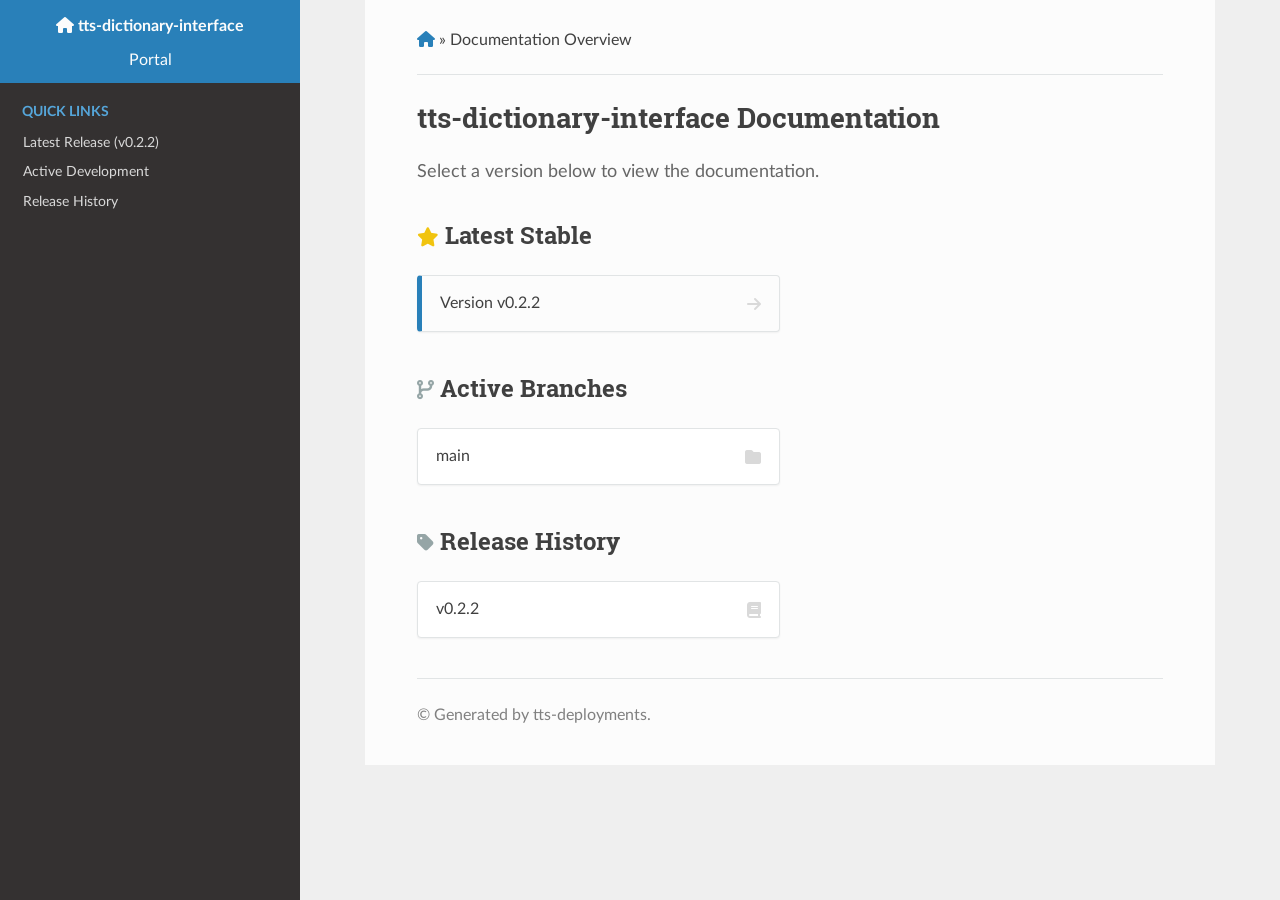
<file: index.html>
<!DOCTYPE html>
<html class="writer-html5" lang="en">
<head>
    <meta charset="utf-8">
    <meta name="viewport" content="width=device-width, initial-scale=1.0">
    <title>tts-dictionary-interface Documentation Portal</title>
    
    
    
        <link rel="stylesheet" href="latest/_static/css/theme.css" type="text/css" />
    

    
    <link rel="stylesheet" href="https://cdnjs.cloudflare.com/ajax/libs/font-awesome/6.1.1/css/all.min.css" />
    
    <style>
        /* --- Portal Overrides --- */
        /* These tweak the RTD theme to look good as a landing page */
        
        .wy-nav-content { max-width: 850px; margin: 0 auto; }
        
        /* The version grid layout */
        .version-section { margin-bottom: 2.5rem; }
        .version-grid { 
            display: grid; 
            grid-template-columns: repeat(auto-fill, minmax(260px, 1fr)); 
            gap: 20px; 
            margin-top: 15px; 
        }
        
        /* Card Styling */
        .version-card { 
            background: #fff; 
            border: 1px solid #e1e4e5; 
            border-radius: 4px; 
            padding: 18px; 
            text-decoration: none !important; 
            color: #404040; 
            display: flex; 
            justify-content: space-between; 
            align-items: center;
            transition: all 0.2s ease;
            box-shadow: 0 1px 2px rgba(0,0,0,0.05);
        }

        .version-card:hover { 
            border-color: #2980b9; 
            transform: translateY(-2px); 
            box-shadow: 0 4px 8px rgba(0,0,0,0.1);
            color: #2980b9;
        }
        
        .version-card .fa { color: #d9d9d9; transition: color 0.2s; }
        .version-card:hover .fa { color: #2980b9; }
        
        /* Highlight Latest */
        .version-card.latest { 
            border-left: 5px solid #2980b9; 
            background: #fcfcfc; 
        }
        
        /* Hide the search bar on the portal page */
        .wy-side-nav-search input { display: none; }
    </style>
</head>

<body class="wy-body-for-nav">
  <div class="wy-grid-for-nav">
    
    <nav data-toggle="wy-nav-shift" class="wy-nav-side">
      <div class="wy-side-scroll">
        <div class="wy-side-nav-search">
          <a href="#" class="icon icon-home"> tts-dictionary-interface</a>
          <div class="version">Portal</div>
        </div>
        <div class="wy-menu wy-menu-vertical">
          <p class="caption" role="heading"><span class="caption-text">Quick Links</span></p>
          <ul>
            
            <li class="toctree-l1"><a class="reference internal" href="latest/index.html">Latest Release (v0.2.2)</a></li>
            
            <li class="toctree-l1"><a class="reference internal" href="#branches">Active Development</a></li>
            <li class="toctree-l1"><a class="reference internal" href="#releases">Release History</a></li>
          </ul>
        </div>
      </div>
    </nav>

    <section data-toggle="wy-nav-shift" class="wy-nav-content-wrap">
      
      <nav class="wy-nav-top" aria-label="Mobile navigation menu">
         <i data-toggle="wy-nav-top" class="fa fa-bars"></i>
         <a href="#">tts-dictionary-interface</a>
      </nav>

      <div class="wy-nav-content">
        <div class="rst-content">
          
          <div role="navigation" aria-label="Page navigation">
              <ul class="wy-breadcrumbs">
                  <li><a href="#" class="icon icon-home"></a> &raquo;</li>
                  <li>Documentation Overview</li>
              </ul>
              <hr/>
          </div>

          <div role="main" class="document">
            <h1>tts-dictionary-interface Documentation</h1>
            <p style="font-size: 1.1em; color: #666; margin-bottom: 2em;">Select a version below to view the documentation.</p>
            
            
            <div class="version-section">
                <h2><i class="fa fa-star" style="font-size: 0.8em; color: #f1c40f;"></i> Latest Stable</h2>
                <div class="version-grid">
                    <a href="latest/index.html" class="version-card latest">
                        <span>Version v0.2.2</span>
                        <i class="fa fa-arrow-right"></i>
                    </a>
                </div>
            </div>
            

            
            <div class="version-section" id="branches">
                <h2><i class="fa fa-code-branch" style="font-size: 0.8em; color: #95a5a6;"></i> Active Branches</h2>
                <div class="version-grid">
                    
                    <a href="main/index.html" class="version-card">
                        <span>main</span>
                        <i class="fa fa-folder"></i>
                    </a>
                    
                </div>
            </div>
            
            
            
            <div class="version-section" id="releases">
                <h2><i class="fa fa-tag" style="font-size: 0.8em; color: #95a5a6;"></i> Release History</h2>
                <div class="version-grid">
                    
                    <a href="v0.2.2/index.html" class="version-card">
                        <span>v0.2.2</span>
                        <i class="fa fa-book"></i>
                    </a>
                    
                </div>
            </div>
            
          </div>

          <footer>
             <hr/>
             <div role="contentinfo"><p>&copy; Generated by tts-deployments.</p></div>
          </footer>
        </div>
      </div>
    </section>
  </div>

  
  <script src="https://cdnjs.cloudflare.com/ajax/libs/jquery/3.6.0/jquery.min.js"></script>
  
  
      <script src="latest/_static/js/theme.js"></script>
  

  <script>
      jQuery(function () {
          SphinxRtdTheme.Navigation.enable(true);
      });
  </script>
</body>
</html>
</file>
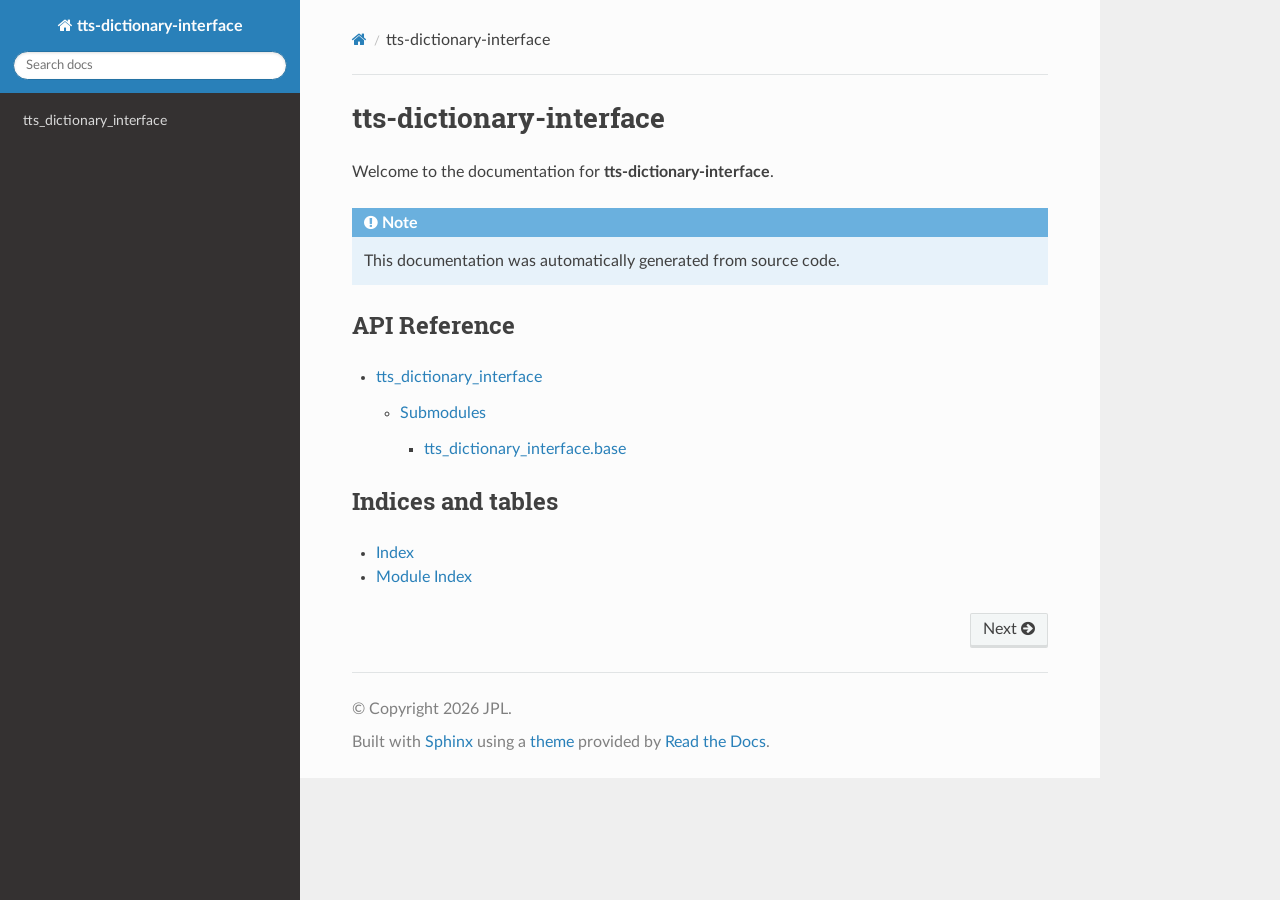
<file: latest/index.html>
<!DOCTYPE html>
<html class="writer-html5" lang="en" data-content_root="./">
<head>
  <meta charset="utf-8" /><meta name="viewport" content="width=device-width, initial-scale=1" />

  <meta name="viewport" content="width=device-width, initial-scale=1.0" />
  <title>tts-dictionary-interface &mdash; tts-dictionary-interface 0.2.3.dev0+gee3f98ee7.d20260323 documentation</title>
      <link rel="stylesheet" type="text/css" href="_static/pygments.css?v=03e43079" />
      <link rel="stylesheet" type="text/css" href="_static/css/theme.css?v=9edc463e" />
      <link rel="stylesheet" type="text/css" href="_static/bugfix.css?v=aa86f000" />

  
      <script src="_static/jquery.js?v=5d32c60e"></script>
      <script src="_static/_sphinx_javascript_frameworks_compat.js?v=2cd50e6c"></script>
      <script src="_static/documentation_options.js?v=36ae48f6"></script>
      <script src="_static/doctools.js?v=fd6eb6e6"></script>
      <script src="_static/sphinx_highlight.js?v=6ffebe34"></script>
    <script src="_static/js/theme.js"></script>
    <link rel="index" title="Index" href="genindex.html" />
    <link rel="search" title="Search" href="search.html" />
    <link rel="next" title="tts_dictionary_interface" href="api/tts_dictionary_interface.html" /> 
</head>

<body class="wy-body-for-nav"> 
  <div class="wy-grid-for-nav">
    <nav data-toggle="wy-nav-shift" class="wy-nav-side">
      <div class="wy-side-scroll">
        <div class="wy-side-nav-search" >

          
          
          <a href="#" class="icon icon-home">
            tts-dictionary-interface
          </a>
<div role="search">
  <form id="rtd-search-form" class="wy-form" action="search.html" method="get">
    <input type="text" name="q" placeholder="Search docs" aria-label="Search docs" />
    <input type="hidden" name="check_keywords" value="yes" />
    <input type="hidden" name="area" value="default" />
  </form>
</div>
        </div><div class="wy-menu wy-menu-vertical" data-spy="affix" role="navigation" aria-label="Navigation menu">
              <ul>
<li class="toctree-l1"><a class="reference internal" href="api/tts_dictionary_interface.html">tts_dictionary_interface</a></li>
</ul>

        </div>
      </div>
    </nav>

    <section data-toggle="wy-nav-shift" class="wy-nav-content-wrap"><nav class="wy-nav-top" aria-label="Mobile navigation menu" >
          <i data-toggle="wy-nav-top" class="fa fa-bars"></i>
          <a href="#">tts-dictionary-interface</a>
      </nav>

      <div class="wy-nav-content">
        <div class="rst-content">
          <div role="navigation" aria-label="Page navigation">
  <ul class="wy-breadcrumbs">
      <li><a href="#" class="icon icon-home" aria-label="Home"></a></li>
      <li class="breadcrumb-item active">tts-dictionary-interface</li>
      <li class="wy-breadcrumbs-aside">
      </li>
  </ul>
  <hr/>
</div>
          <div role="main" class="document" itemscope="itemscope" itemtype="http://schema.org/Article">
           <div itemprop="articleBody">
             
  <section id="tts-dictionary-interface">
<h1>tts-dictionary-interface<a class="headerlink" href="#tts-dictionary-interface" title="Link to this heading"></a></h1>
<p>Welcome to the documentation for <strong>tts-dictionary-interface</strong>.</p>
<div class="admonition note">
<p class="admonition-title">Note</p>
<p>This documentation was automatically generated from source code.</p>
</div>
<section id="api-reference">
<h2>API Reference<a class="headerlink" href="#api-reference" title="Link to this heading"></a></h2>
<div class="toctree-wrapper compound">
<ul>
<li class="toctree-l1"><a class="reference internal" href="api/tts_dictionary_interface.html">tts_dictionary_interface</a><ul>
<li class="toctree-l2"><a class="reference internal" href="api/tts_dictionary_interface.html#submodules">Submodules</a><ul>
<li class="toctree-l3"><a class="reference internal" href="api/tts_dictionary_interface.html#module-tts_dictionary_interface.base">tts_dictionary_interface.base</a></li>
</ul>
</li>
</ul>
</li>
</ul>
</div>
</section>
<section id="indices-and-tables">
<h2>Indices and tables<a class="headerlink" href="#indices-and-tables" title="Link to this heading"></a></h2>
<ul class="simple">
<li><p><a class="reference internal" href="genindex.html"><span class="std std-ref">Index</span></a></p></li>
<li><p><a class="reference internal" href="py-modindex.html"><span class="std std-ref">Module Index</span></a></p></li>
</ul>
</section>
</section>


           </div>
          </div>
          <footer><div class="rst-footer-buttons" role="navigation" aria-label="Footer">
        <a href="api/tts_dictionary_interface.html" class="btn btn-neutral float-right" title="tts_dictionary_interface" accesskey="n" rel="next">Next <span class="fa fa-arrow-circle-right" aria-hidden="true"></span></a>
    </div>

  <hr/>

  <div role="contentinfo">
    <p>&#169; Copyright 2026 JPL.</p>
  </div>

  Built with <a href="https://www.sphinx-doc.org/">Sphinx</a> using a
    <a href="https://github.com/readthedocs/sphinx_rtd_theme">theme</a>
    provided by <a href="https://readthedocs.org">Read the Docs</a>.
   

</footer>
        </div>
      </div>
    </section>
  </div>
  <script>
      jQuery(function () {
          SphinxRtdTheme.Navigation.enable(true);
      });
  </script> 

</body>
</html>
</file>
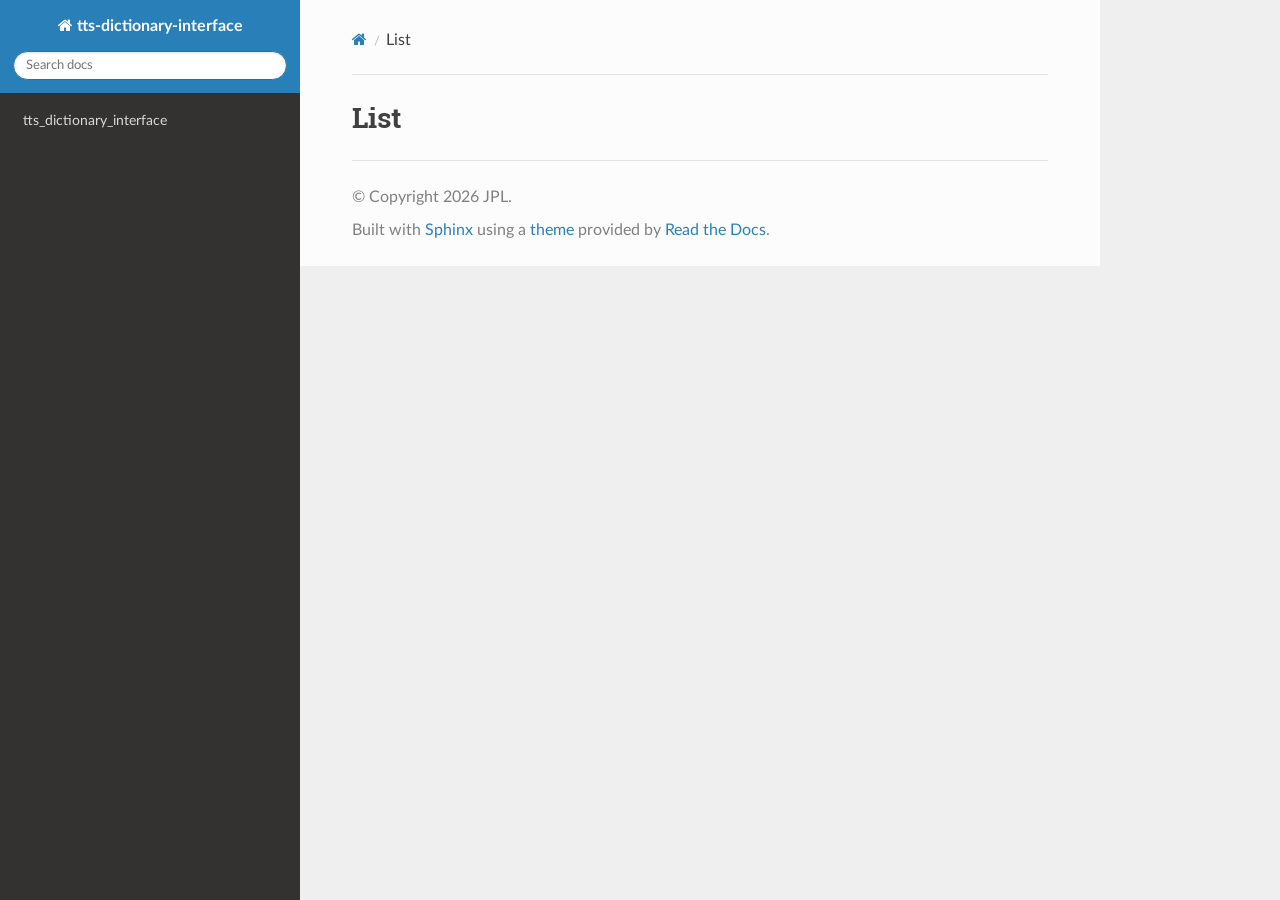
<file: latest/foo.html>
<!DOCTYPE html>
<html class="writer-html5" lang="en" data-content_root="./">
<head>
  <meta charset="utf-8" /><meta name="viewport" content="width=device-width, initial-scale=1" />

  <meta name="viewport" content="width=device-width, initial-scale=1.0" />
  <title>List &mdash; tts-dictionary-interface 0.2.3.dev0+gee3f98ee7.d20260323 documentation</title>
      <link rel="stylesheet" type="text/css" href="_static/pygments.css?v=03e43079" />
      <link rel="stylesheet" type="text/css" href="_static/css/theme.css?v=9edc463e" />
      <link rel="stylesheet" type="text/css" href="_static/bugfix.css?v=aa86f000" />

  
      <script src="_static/jquery.js?v=5d32c60e"></script>
      <script src="_static/_sphinx_javascript_frameworks_compat.js?v=2cd50e6c"></script>
      <script src="_static/documentation_options.js?v=36ae48f6"></script>
      <script src="_static/doctools.js?v=fd6eb6e6"></script>
      <script src="_static/sphinx_highlight.js?v=6ffebe34"></script>
    <script src="_static/js/theme.js"></script>
    <link rel="index" title="Index" href="genindex.html" />
    <link rel="search" title="Search" href="search.html" /> 
</head>

<body class="wy-body-for-nav"> 
  <div class="wy-grid-for-nav">
    <nav data-toggle="wy-nav-shift" class="wy-nav-side">
      <div class="wy-side-scroll">
        <div class="wy-side-nav-search" >

          
          
          <a href="index.html" class="icon icon-home">
            tts-dictionary-interface
          </a>
<div role="search">
  <form id="rtd-search-form" class="wy-form" action="search.html" method="get">
    <input type="text" name="q" placeholder="Search docs" aria-label="Search docs" />
    <input type="hidden" name="check_keywords" value="yes" />
    <input type="hidden" name="area" value="default" />
  </form>
</div>
        </div><div class="wy-menu wy-menu-vertical" data-spy="affix" role="navigation" aria-label="Navigation menu">
              <ul>
<li class="toctree-l1"><a class="reference internal" href="api/tts_dictionary_interface.html">tts_dictionary_interface</a></li>
</ul>

        </div>
      </div>
    </nav>

    <section data-toggle="wy-nav-shift" class="wy-nav-content-wrap"><nav class="wy-nav-top" aria-label="Mobile navigation menu" >
          <i data-toggle="wy-nav-top" class="fa fa-bars"></i>
          <a href="index.html">tts-dictionary-interface</a>
      </nav>

      <div class="wy-nav-content">
        <div class="rst-content">
          <div role="navigation" aria-label="Page navigation">
  <ul class="wy-breadcrumbs">
      <li><a href="index.html" class="icon icon-home" aria-label="Home"></a></li>
      <li class="breadcrumb-item active">List</li>
      <li class="wy-breadcrumbs-aside">
      </li>
  </ul>
  <hr/>
</div>
          <div role="main" class="document" itemscope="itemscope" itemtype="http://schema.org/Article">
           <div itemprop="articleBody">
             
  <section id="list">
<h1>List<a class="headerlink" href="#list" title="Link to this heading"></a></h1>
</section>


           </div>
          </div>
          <footer>

  <hr/>

  <div role="contentinfo">
    <p>&#169; Copyright 2026 JPL.</p>
  </div>

  Built with <a href="https://www.sphinx-doc.org/">Sphinx</a> using a
    <a href="https://github.com/readthedocs/sphinx_rtd_theme">theme</a>
    provided by <a href="https://readthedocs.org">Read the Docs</a>.
   

</footer>
        </div>
      </div>
    </section>
  </div>
  <script>
      jQuery(function () {
          SphinxRtdTheme.Navigation.enable(true);
      });
  </script> 

</body>
</html>
</file>
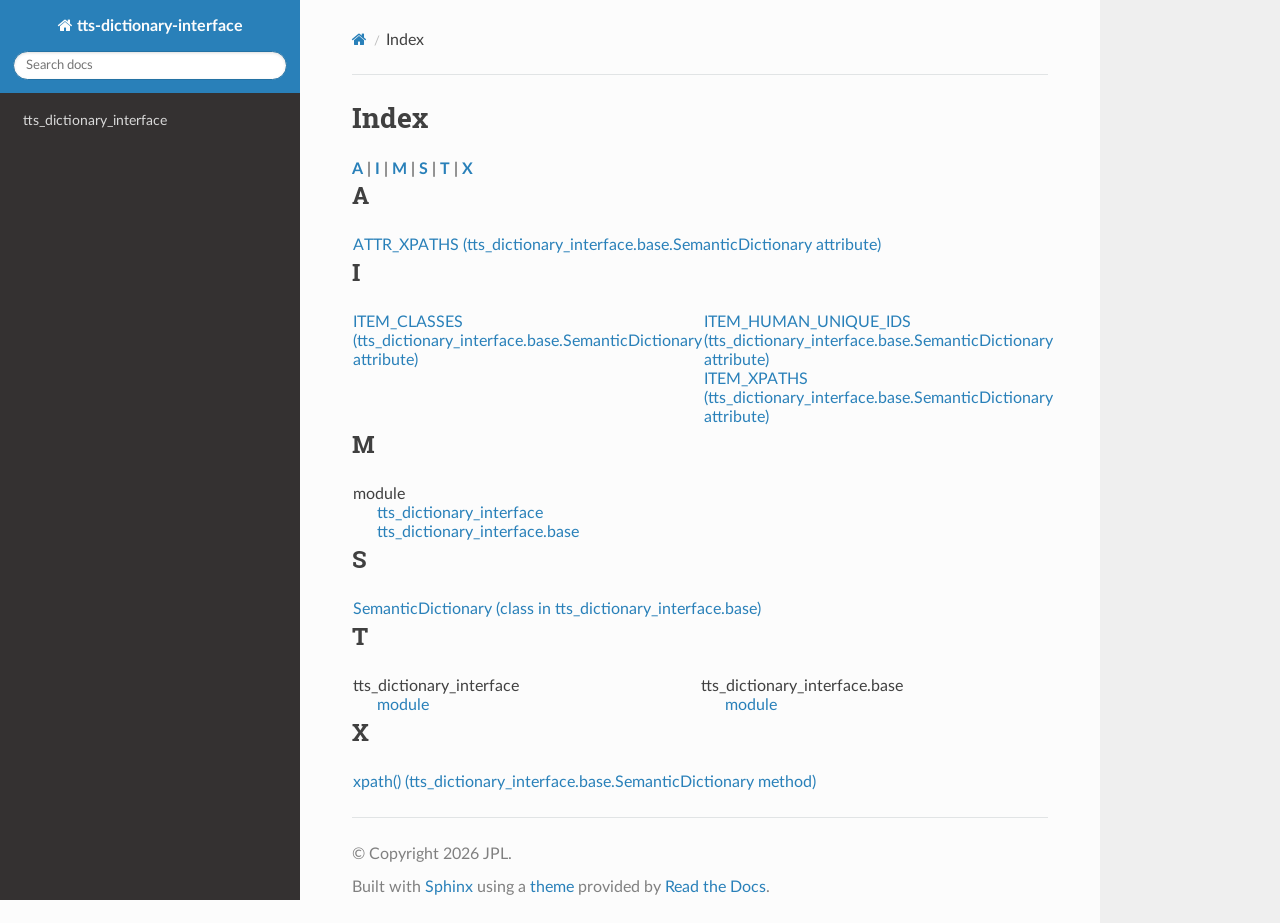
<file: latest/genindex.html>
<!DOCTYPE html>
<html class="writer-html5" lang="en" data-content_root="./">
<head>
  <meta charset="utf-8" />
  <meta name="viewport" content="width=device-width, initial-scale=1.0" />
  <title>Index &mdash; tts-dictionary-interface 0.2.3.dev0+gee3f98ee7.d20260323 documentation</title>
      <link rel="stylesheet" type="text/css" href="_static/pygments.css?v=03e43079" />
      <link rel="stylesheet" type="text/css" href="_static/css/theme.css?v=9edc463e" />
      <link rel="stylesheet" type="text/css" href="_static/bugfix.css?v=aa86f000" />

  
      <script src="_static/jquery.js?v=5d32c60e"></script>
      <script src="_static/_sphinx_javascript_frameworks_compat.js?v=2cd50e6c"></script>
      <script src="_static/documentation_options.js?v=36ae48f6"></script>
      <script src="_static/doctools.js?v=fd6eb6e6"></script>
      <script src="_static/sphinx_highlight.js?v=6ffebe34"></script>
    <script src="_static/js/theme.js"></script>
    <link rel="index" title="Index" href="#" />
    <link rel="search" title="Search" href="search.html" /> 
</head>

<body class="wy-body-for-nav"> 
  <div class="wy-grid-for-nav">
    <nav data-toggle="wy-nav-shift" class="wy-nav-side">
      <div class="wy-side-scroll">
        <div class="wy-side-nav-search" >

          
          
          <a href="index.html" class="icon icon-home">
            tts-dictionary-interface
          </a>
<div role="search">
  <form id="rtd-search-form" class="wy-form" action="search.html" method="get">
    <input type="text" name="q" placeholder="Search docs" aria-label="Search docs" />
    <input type="hidden" name="check_keywords" value="yes" />
    <input type="hidden" name="area" value="default" />
  </form>
</div>
        </div><div class="wy-menu wy-menu-vertical" data-spy="affix" role="navigation" aria-label="Navigation menu">
              <ul>
<li class="toctree-l1"><a class="reference internal" href="api/tts_dictionary_interface.html">tts_dictionary_interface</a></li>
</ul>

        </div>
      </div>
    </nav>

    <section data-toggle="wy-nav-shift" class="wy-nav-content-wrap"><nav class="wy-nav-top" aria-label="Mobile navigation menu" >
          <i data-toggle="wy-nav-top" class="fa fa-bars"></i>
          <a href="index.html">tts-dictionary-interface</a>
      </nav>

      <div class="wy-nav-content">
        <div class="rst-content">
          <div role="navigation" aria-label="Page navigation">
  <ul class="wy-breadcrumbs">
      <li><a href="index.html" class="icon icon-home" aria-label="Home"></a></li>
      <li class="breadcrumb-item active">Index</li>
      <li class="wy-breadcrumbs-aside">
      </li>
  </ul>
  <hr/>
</div>
          <div role="main" class="document" itemscope="itemscope" itemtype="http://schema.org/Article">
           <div itemprop="articleBody">
             

<h1 id="index">Index</h1>

<div class="genindex-jumpbox">
 <a href="#A"><strong>A</strong></a>
 | <a href="#I"><strong>I</strong></a>
 | <a href="#M"><strong>M</strong></a>
 | <a href="#S"><strong>S</strong></a>
 | <a href="#T"><strong>T</strong></a>
 | <a href="#X"><strong>X</strong></a>
 
</div>
<h2 id="A">A</h2>
<table style="width: 100%" class="indextable genindextable"><tr>
  <td style="width: 33%; vertical-align: top;"><ul>
      <li><a href="api/tts_dictionary_interface.html#tts_dictionary_interface.base.SemanticDictionary.ATTR_XPATHS">ATTR_XPATHS (tts_dictionary_interface.base.SemanticDictionary attribute)</a>
</li>
  </ul></td>
</tr></table>

<h2 id="I">I</h2>
<table style="width: 100%" class="indextable genindextable"><tr>
  <td style="width: 33%; vertical-align: top;"><ul>
      <li><a href="api/tts_dictionary_interface.html#tts_dictionary_interface.base.SemanticDictionary.ITEM_CLASSES">ITEM_CLASSES (tts_dictionary_interface.base.SemanticDictionary attribute)</a>
</li>
  </ul></td>
  <td style="width: 33%; vertical-align: top;"><ul>
      <li><a href="api/tts_dictionary_interface.html#tts_dictionary_interface.base.SemanticDictionary.ITEM_HUMAN_UNIQUE_IDS">ITEM_HUMAN_UNIQUE_IDS (tts_dictionary_interface.base.SemanticDictionary attribute)</a>
</li>
      <li><a href="api/tts_dictionary_interface.html#tts_dictionary_interface.base.SemanticDictionary.ITEM_XPATHS">ITEM_XPATHS (tts_dictionary_interface.base.SemanticDictionary attribute)</a>
</li>
  </ul></td>
</tr></table>

<h2 id="M">M</h2>
<table style="width: 100%" class="indextable genindextable"><tr>
  <td style="width: 33%; vertical-align: top;"><ul>
      <li>
    module

      <ul>
        <li><a href="api/tts_dictionary_interface.html#module-tts_dictionary_interface">tts_dictionary_interface</a>
</li>
        <li><a href="api/tts_dictionary_interface.html#module-tts_dictionary_interface.base">tts_dictionary_interface.base</a>
</li>
      </ul></li>
  </ul></td>
</tr></table>

<h2 id="S">S</h2>
<table style="width: 100%" class="indextable genindextable"><tr>
  <td style="width: 33%; vertical-align: top;"><ul>
      <li><a href="api/tts_dictionary_interface.html#tts_dictionary_interface.base.SemanticDictionary">SemanticDictionary (class in tts_dictionary_interface.base)</a>
</li>
  </ul></td>
</tr></table>

<h2 id="T">T</h2>
<table style="width: 100%" class="indextable genindextable"><tr>
  <td style="width: 33%; vertical-align: top;"><ul>
      <li>
    tts_dictionary_interface

      <ul>
        <li><a href="api/tts_dictionary_interface.html#module-tts_dictionary_interface">module</a>
</li>
      </ul></li>
  </ul></td>
  <td style="width: 33%; vertical-align: top;"><ul>
      <li>
    tts_dictionary_interface.base

      <ul>
        <li><a href="api/tts_dictionary_interface.html#module-tts_dictionary_interface.base">module</a>
</li>
      </ul></li>
  </ul></td>
</tr></table>

<h2 id="X">X</h2>
<table style="width: 100%" class="indextable genindextable"><tr>
  <td style="width: 33%; vertical-align: top;"><ul>
      <li><a href="api/tts_dictionary_interface.html#tts_dictionary_interface.base.SemanticDictionary.xpath">xpath() (tts_dictionary_interface.base.SemanticDictionary method)</a>
</li>
  </ul></td>
</tr></table>



           </div>
          </div>
          <footer>

  <hr/>

  <div role="contentinfo">
    <p>&#169; Copyright 2026 JPL.</p>
  </div>

  Built with <a href="https://www.sphinx-doc.org/">Sphinx</a> using a
    <a href="https://github.com/readthedocs/sphinx_rtd_theme">theme</a>
    provided by <a href="https://readthedocs.org">Read the Docs</a>.
   

</footer>
        </div>
      </div>
    </section>
  </div>
  <script>
      jQuery(function () {
          SphinxRtdTheme.Navigation.enable(true);
      });
  </script> 

</body>
</html>
</file>
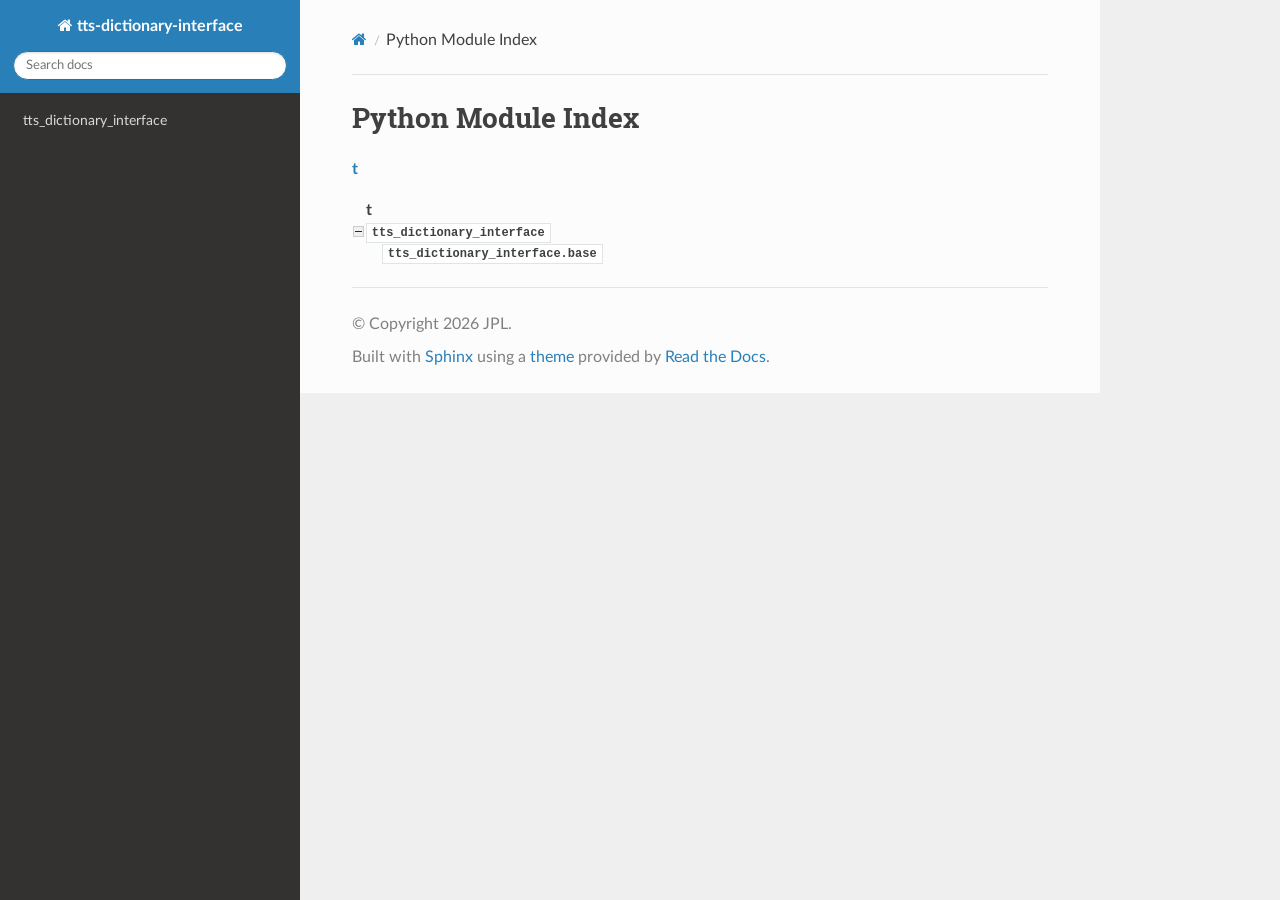
<file: latest/py-modindex.html>
<!DOCTYPE html>
<html class="writer-html5" lang="en" data-content_root="./">
<head>
  <meta charset="utf-8" />
  <meta name="viewport" content="width=device-width, initial-scale=1.0" />
  <title>Python Module Index &mdash; tts-dictionary-interface 0.2.3.dev0+gee3f98ee7.d20260323 documentation</title>
      <link rel="stylesheet" type="text/css" href="_static/pygments.css?v=03e43079" />
      <link rel="stylesheet" type="text/css" href="_static/css/theme.css?v=9edc463e" />
      <link rel="stylesheet" type="text/css" href="_static/bugfix.css?v=aa86f000" />

  
      <script src="_static/jquery.js?v=5d32c60e"></script>
      <script src="_static/_sphinx_javascript_frameworks_compat.js?v=2cd50e6c"></script>
      <script src="_static/documentation_options.js?v=36ae48f6"></script>
      <script src="_static/doctools.js?v=fd6eb6e6"></script>
      <script src="_static/sphinx_highlight.js?v=6ffebe34"></script>
    <script src="_static/js/theme.js"></script>
    <link rel="index" title="Index" href="genindex.html" />
    <link rel="search" title="Search" href="search.html" />
 


</head>

<body class="wy-body-for-nav"> 
  <div class="wy-grid-for-nav">
    <nav data-toggle="wy-nav-shift" class="wy-nav-side">
      <div class="wy-side-scroll">
        <div class="wy-side-nav-search" >

          
          
          <a href="index.html" class="icon icon-home">
            tts-dictionary-interface
          </a>
<div role="search">
  <form id="rtd-search-form" class="wy-form" action="search.html" method="get">
    <input type="text" name="q" placeholder="Search docs" aria-label="Search docs" />
    <input type="hidden" name="check_keywords" value="yes" />
    <input type="hidden" name="area" value="default" />
  </form>
</div>
        </div><div class="wy-menu wy-menu-vertical" data-spy="affix" role="navigation" aria-label="Navigation menu">
              <ul>
<li class="toctree-l1"><a class="reference internal" href="api/tts_dictionary_interface.html">tts_dictionary_interface</a></li>
</ul>

        </div>
      </div>
    </nav>

    <section data-toggle="wy-nav-shift" class="wy-nav-content-wrap"><nav class="wy-nav-top" aria-label="Mobile navigation menu" >
          <i data-toggle="wy-nav-top" class="fa fa-bars"></i>
          <a href="index.html">tts-dictionary-interface</a>
      </nav>

      <div class="wy-nav-content">
        <div class="rst-content">
          <div role="navigation" aria-label="Page navigation">
  <ul class="wy-breadcrumbs">
      <li><a href="index.html" class="icon icon-home" aria-label="Home"></a></li>
      <li class="breadcrumb-item active">Python Module Index</li>
      <li class="wy-breadcrumbs-aside">
      </li>
  </ul>
  <hr/>
</div>
          <div role="main" class="document" itemscope="itemscope" itemtype="http://schema.org/Article">
           <div itemprop="articleBody">
             

   <h1>Python Module Index</h1>

   <div class="modindex-jumpbox">
   <a href="#cap-t"><strong>t</strong></a>
   </div>

   <table class="indextable modindextable">
     <tr class="pcap"><td></td><td>&#160;</td><td></td></tr>
     <tr class="cap" id="cap-t"><td></td><td>
       <strong>t</strong></td><td></td></tr>
     <tr>
       <td><img src="_static/minus.png" class="toggler"
              id="toggle-1" style="display: none" alt="-" /></td>
       <td>
       <a href="api/tts_dictionary_interface.html#module-tts_dictionary_interface"><code class="xref">tts_dictionary_interface</code></a></td><td>
       <em></em></td></tr>
     <tr class="cg-1">
       <td></td>
       <td>&#160;&#160;&#160;
       <a href="api/tts_dictionary_interface.html#module-tts_dictionary_interface.base"><code class="xref">tts_dictionary_interface.base</code></a></td><td>
       <em></em></td></tr>
   </table>


           </div>
          </div>
          <footer>

  <hr/>

  <div role="contentinfo">
    <p>&#169; Copyright 2026 JPL.</p>
  </div>

  Built with <a href="https://www.sphinx-doc.org/">Sphinx</a> using a
    <a href="https://github.com/readthedocs/sphinx_rtd_theme">theme</a>
    provided by <a href="https://readthedocs.org">Read the Docs</a>.
   

</footer>
        </div>
      </div>
    </section>
  </div>
  <script>
      jQuery(function () {
          SphinxRtdTheme.Navigation.enable(true);
      });
  </script> 

</body>
</html>
</file>
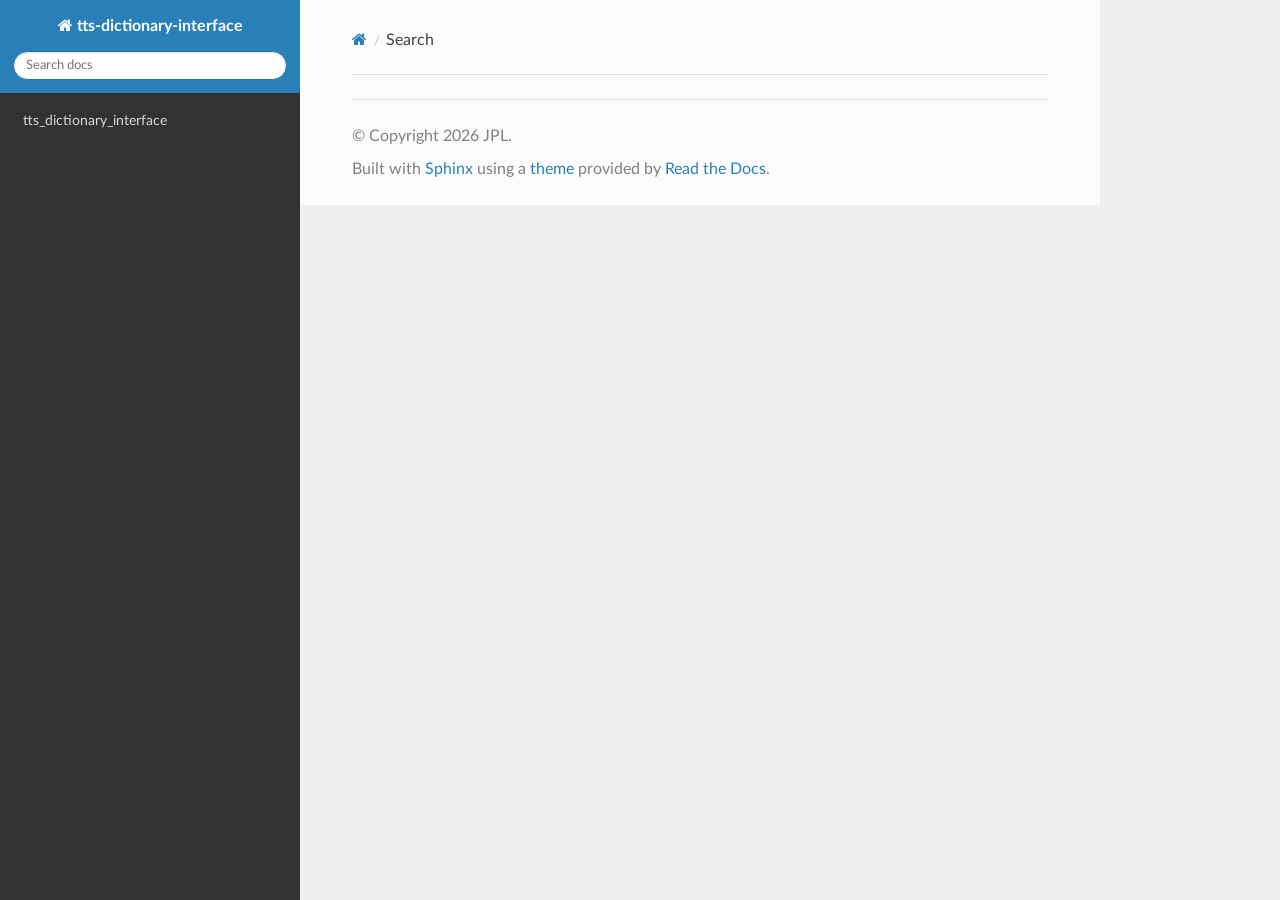
<file: latest/search.html>
<!DOCTYPE html>
<html class="writer-html5" lang="en" data-content_root="./">
<head>
  <meta charset="utf-8" />
  <meta name="viewport" content="width=device-width, initial-scale=1.0" />
  <title>Search &mdash; tts-dictionary-interface 0.2.3.dev0+gee3f98ee7.d20260323 documentation</title>
      <link rel="stylesheet" type="text/css" href="_static/pygments.css?v=03e43079" />
      <link rel="stylesheet" type="text/css" href="_static/css/theme.css?v=9edc463e" />
      <link rel="stylesheet" type="text/css" href="_static/bugfix.css?v=aa86f000" />

  
    
      <script src="_static/jquery.js?v=5d32c60e"></script>
      <script src="_static/_sphinx_javascript_frameworks_compat.js?v=2cd50e6c"></script>
      <script src="_static/documentation_options.js?v=36ae48f6"></script>
      <script src="_static/doctools.js?v=fd6eb6e6"></script>
      <script src="_static/sphinx_highlight.js?v=6ffebe34"></script>
    <script src="_static/js/theme.js"></script>
    <script src="_static/searchtools.js"></script>
    <script src="_static/language_data.js"></script>
    <link rel="index" title="Index" href="genindex.html" />
    <link rel="search" title="Search" href="#" /> 
</head>

<body class="wy-body-for-nav"> 
  <div class="wy-grid-for-nav">
    <nav data-toggle="wy-nav-shift" class="wy-nav-side">
      <div class="wy-side-scroll">
        <div class="wy-side-nav-search" >

          
          
          <a href="index.html" class="icon icon-home">
            tts-dictionary-interface
          </a>
<div role="search">
  <form id="rtd-search-form" class="wy-form" action="#" method="get">
    <input type="text" name="q" placeholder="Search docs" aria-label="Search docs" />
    <input type="hidden" name="check_keywords" value="yes" />
    <input type="hidden" name="area" value="default" />
  </form>
</div>
        </div><div class="wy-menu wy-menu-vertical" data-spy="affix" role="navigation" aria-label="Navigation menu">
              <ul>
<li class="toctree-l1"><a class="reference internal" href="api/tts_dictionary_interface.html">tts_dictionary_interface</a></li>
</ul>

        </div>
      </div>
    </nav>

    <section data-toggle="wy-nav-shift" class="wy-nav-content-wrap"><nav class="wy-nav-top" aria-label="Mobile navigation menu" >
          <i data-toggle="wy-nav-top" class="fa fa-bars"></i>
          <a href="index.html">tts-dictionary-interface</a>
      </nav>

      <div class="wy-nav-content">
        <div class="rst-content">
          <div role="navigation" aria-label="Page navigation">
  <ul class="wy-breadcrumbs">
      <li><a href="index.html" class="icon icon-home" aria-label="Home"></a></li>
      <li class="breadcrumb-item active">Search</li>
      <li class="wy-breadcrumbs-aside">
      </li>
  </ul>
  <hr/>
</div>
          <div role="main" class="document" itemscope="itemscope" itemtype="http://schema.org/Article">
           <div itemprop="articleBody">
             
  <noscript>
  <div id="fallback" class="admonition warning">
    <p class="last">
      Please activate JavaScript to enable the search functionality.
    </p>
  </div>
  </noscript>

  
  <div id="search-results">
  
  </div>

           </div>
          </div>
          <footer>

  <hr/>

  <div role="contentinfo">
    <p>&#169; Copyright 2026 JPL.</p>
  </div>

  Built with <a href="https://www.sphinx-doc.org/">Sphinx</a> using a
    <a href="https://github.com/readthedocs/sphinx_rtd_theme">theme</a>
    provided by <a href="https://readthedocs.org">Read the Docs</a>.
   

</footer>
        </div>
      </div>
    </section>
  </div>
  <script>
      jQuery(function () {
          SphinxRtdTheme.Navigation.enable(true);
      });
  </script>
  <script>
    jQuery(function() { Search.loadIndex("searchindex.js"); });
  </script>
  
  <script id="searchindexloader"></script>
   


</body>
</html>
</file>
<file: latest/_static/css/theme.css>
html{box-sizing:border-box}*,:after,:before{box-sizing:inherit}article,aside,details,figcaption,figure,footer,header,hgroup,nav,section{display:block}audio,canvas,video{display:inline-block;*display:inline;*zoom:1}[hidden],audio:not([controls]){display:none}*{-webkit-box-sizing:border-box;-moz-box-sizing:border-box;box-sizing:border-box}html{font-size:100%;-webkit-text-size-adjust:100%;-ms-text-size-adjust:100%}body{margin:0}a:active,a:hover{outline:0}abbr[title]{border-bottom:1px dotted}b,strong{font-weight:700}blockquote{margin:0}dfn{font-style:italic}ins{background:#ff9;text-decoration:none}ins,mark{color:#000}mark{background:#ff0;font-style:italic;font-weight:700}.rst-content code,.rst-content tt,code,kbd,pre,samp{font-family:monospace,serif;_font-family:courier new,monospace;font-size:1em}pre{white-space:pre}q{quotes:none}q:after,q:before{content:"";content:none}small{font-size:85%}sub,sup{font-size:75%;line-height:0;position:relative;vertical-align:baseline}sup{top:-.5em}sub{bottom:-.25em}dl,ol,ul{margin:0;padding:0;list-style:none;list-style-image:none}li{list-style:none}dd{margin:0}img{border:0;-ms-interpolation-mode:bicubic;vertical-align:middle;max-width:100%}svg:not(:root){overflow:hidden}figure,form{margin:0}label{cursor:pointer}button,input,select,textarea{font-size:100%;margin:0;vertical-align:baseline;*vertical-align:middle}button,input{line-height:normal}button,input[type=button],input[type=reset],input[type=submit]{cursor:pointer;-webkit-appearance:button;*overflow:visible}button[disabled],input[disabled]{cursor:default}input[type=search]{-webkit-appearance:textfield;-moz-box-sizing:content-box;-webkit-box-sizing:content-box;box-sizing:content-box}textarea{resize:vertical}table{border-collapse:collapse;border-spacing:0}td{vertical-align:top}.chromeframe{margin:.2em 0;background:#ccc;color:#000;padding:.2em 0}.ir{display:block;border:0;text-indent:-999em;overflow:hidden;background-color:transparent;background-repeat:no-repeat;text-align:left;direction:ltr;*line-height:0}.ir br{display:none}.hidden{display:none!important;visibility:hidden}.visuallyhidden{border:0;clip:rect(0 0 0 0);height:1px;margin:-1px;overflow:hidden;padding:0;position:absolute;width:1px}.visuallyhidden.focusable:active,.visuallyhidden.focusable:focus{clip:auto;height:auto;margin:0;overflow:visible;position:static;width:auto}.invisible{visibility:hidden}.relative{position:relative}big,small{font-size:100%}@media print{body,html,section{background:none!important}*{box-shadow:none!important;text-shadow:none!important;filter:none!important;-ms-filter:none!important}a,a:visited{text-decoration:underline}.ir a:after,a[href^="#"]:after,a[href^="javascript:"]:after{content:""}blockquote,pre{page-break-inside:avoid}thead{display:table-header-group}img,tr{page-break-inside:avoid}img{max-width:100%!important}@page{margin:.5cm}.rst-content .toctree-wrapper>p.caption,h2,h3,p{orphans:3;widows:3}.rst-content .toctree-wrapper>p.caption,h2,h3{page-break-after:avoid}}.btn,.fa:before,.icon:before,.rst-content .admonition,.rst-content .admonition-title:before,.rst-content .admonition-todo,.rst-content .attention,.rst-content .caution,.rst-content .code-block-caption .headerlink:before,.rst-content .danger,.rst-content .eqno .headerlink:before,.rst-content .error,.rst-content .hint,.rst-content .important,.rst-content .note,.rst-content .seealso,.rst-content .tip,.rst-content .warning,.rst-content code.download span:first-child:before,.rst-content dl dt .headerlink:before,.rst-content h1 .headerlink:before,.rst-content h2 .headerlink:before,.rst-content h3 .headerlink:before,.rst-content h4 .headerlink:before,.rst-content h5 .headerlink:before,.rst-content h6 .headerlink:before,.rst-content p.caption .headerlink:before,.rst-content p .headerlink:before,.rst-content table>caption .headerlink:before,.rst-content tt.download span:first-child:before,.wy-alert,.wy-dropdown .caret:before,.wy-inline-validate.wy-inline-validate-danger .wy-input-context:before,.wy-inline-validate.wy-inline-validate-info .wy-input-context:before,.wy-inline-validate.wy-inline-validate-success .wy-input-context:before,.wy-inline-validate.wy-inline-validate-warning .wy-input-context:before,.wy-menu-vertical li.current>a button.toctree-expand:before,.wy-menu-vertical li.on a button.toctree-expand:before,.wy-menu-vertical li button.toctree-expand:before,input[type=color],input[type=date],input[type=datetime-local],input[type=datetime],input[type=email],input[type=month],input[type=number],input[type=password],input[type=search],input[type=tel],input[type=text],input[type=time],input[type=url],input[type=week],select,textarea{-webkit-font-smoothing:antialiased}.clearfix{*zoom:1}.clearfix:after,.clearfix:before{display:table;content:""}.clearfix:after{clear:both}/*!
 *  Font Awesome 4.7.0 by @davegandy - http://fontawesome.io - @fontawesome
 *  License - http://fontawesome.io/license (Font: SIL OFL 1.1, CSS: MIT License)
 */@font-face{font-family:FontAwesome;src:url(fonts/fontawesome-webfont.eot?674f50d287a8c48dc19ba404d20fe713);src:url(fonts/fontawesome-webfont.eot?674f50d287a8c48dc19ba404d20fe713?#iefix&v=4.7.0) format("embedded-opentype"),url(fonts/fontawesome-webfont.woff2?af7ae505a9eed503f8b8e6982036873e) format("woff2"),url(fonts/fontawesome-webfont.woff?fee66e712a8a08eef5805a46892932ad) format("woff"),url(fonts/fontawesome-webfont.ttf?b06871f281fee6b241d60582ae9369b9) format("truetype"),url(fonts/fontawesome-webfont.svg?912ec66d7572ff821749319396470bde#fontawesomeregular) format("svg");font-weight:400;font-style:normal}.fa,.icon,.rst-content .admonition-title,.rst-content .code-block-caption .headerlink,.rst-content .eqno .headerlink,.rst-content code.download span:first-child,.rst-content dl dt .headerlink,.rst-content h1 .headerlink,.rst-content h2 .headerlink,.rst-content h3 .headerlink,.rst-content h4 .headerlink,.rst-content h5 .headerlink,.rst-content h6 .headerlink,.rst-content p.caption .headerlink,.rst-content p .headerlink,.rst-content table>caption .headerlink,.rst-content tt.download span:first-child,.wy-menu-vertical li.current>a button.toctree-expand,.wy-menu-vertical li.on a button.toctree-expand,.wy-menu-vertical li button.toctree-expand{display:inline-block;font:normal normal normal 14px/1 FontAwesome;font-size:inherit;text-rendering:auto;-webkit-font-smoothing:antialiased;-moz-osx-font-smoothing:grayscale}.fa-lg{font-size:1.33333em;line-height:.75em;vertical-align:-15%}.fa-2x{font-size:2em}.fa-3x{font-size:3em}.fa-4x{font-size:4em}.fa-5x{font-size:5em}.fa-fw{width:1.28571em;text-align:center}.fa-ul{padding-left:0;margin-left:2.14286em;list-style-type:none}.fa-ul>li{position:relative}.fa-li{position:absolute;left:-2.14286em;width:2.14286em;top:.14286em;text-align:center}.fa-li.fa-lg{left:-1.85714em}.fa-border{padding:.2em .25em .15em;border:.08em solid #eee;border-radius:.1em}.fa-pull-left{float:left}.fa-pull-right{float:right}.fa-pull-left.icon,.fa.fa-pull-left,.rst-content .code-block-caption .fa-pull-left.headerlink,.rst-content .eqno .fa-pull-left.headerlink,.rst-content .fa-pull-left.admonition-title,.rst-content code.download span.fa-pull-left:first-child,.rst-content dl dt .fa-pull-left.headerlink,.rst-content h1 .fa-pull-left.headerlink,.rst-content h2 .fa-pull-left.headerlink,.rst-content h3 .fa-pull-left.headerlink,.rst-content h4 .fa-pull-left.headerlink,.rst-content h5 .fa-pull-left.headerlink,.rst-content h6 .fa-pull-left.headerlink,.rst-content p .fa-pull-left.headerlink,.rst-content table>caption .fa-pull-left.headerlink,.rst-content tt.download span.fa-pull-left:first-child,.wy-menu-vertical li.current>a button.fa-pull-left.toctree-expand,.wy-menu-vertical li.on a button.fa-pull-left.toctree-expand,.wy-menu-vertical li button.fa-pull-left.toctree-expand{margin-right:.3em}.fa-pull-right.icon,.fa.fa-pull-right,.rst-content .code-block-caption .fa-pull-right.headerlink,.rst-content .eqno .fa-pull-right.headerlink,.rst-content .fa-pull-right.admonition-title,.rst-content code.download span.fa-pull-right:first-child,.rst-content dl dt .fa-pull-right.headerlink,.rst-content h1 .fa-pull-right.headerlink,.rst-content h2 .fa-pull-right.headerlink,.rst-content h3 .fa-pull-right.headerlink,.rst-content h4 .fa-pull-right.headerlink,.rst-content h5 .fa-pull-right.headerlink,.rst-content h6 .fa-pull-right.headerlink,.rst-content p .fa-pull-right.headerlink,.rst-content table>caption .fa-pull-right.headerlink,.rst-content tt.download span.fa-pull-right:first-child,.wy-menu-vertical li.current>a button.fa-pull-right.toctree-expand,.wy-menu-vertical li.on a button.fa-pull-right.toctree-expand,.wy-menu-vertical li button.fa-pull-right.toctree-expand{margin-left:.3em}.pull-right{float:right}.pull-left{float:left}.fa.pull-left,.pull-left.icon,.rst-content .code-block-caption .pull-left.headerlink,.rst-content .eqno .pull-left.headerlink,.rst-content .pull-left.admonition-title,.rst-content code.download span.pull-left:first-child,.rst-content dl dt .pull-left.headerlink,.rst-content h1 .pull-left.headerlink,.rst-content h2 .pull-left.headerlink,.rst-content h3 .pull-left.headerlink,.rst-content h4 .pull-left.headerlink,.rst-content h5 .pull-left.headerlink,.rst-content h6 .pull-left.headerlink,.rst-content p .pull-left.headerlink,.rst-content table>caption .pull-left.headerlink,.rst-content tt.download span.pull-left:first-child,.wy-menu-vertical li.current>a button.pull-left.toctree-expand,.wy-menu-vertical li.on a button.pull-left.toctree-expand,.wy-menu-vertical li button.pull-left.toctree-expand{margin-right:.3em}.fa.pull-right,.pull-right.icon,.rst-content .code-block-caption .pull-right.headerlink,.rst-content .eqno .pull-right.headerlink,.rst-content .pull-right.admonition-title,.rst-content code.download span.pull-right:first-child,.rst-content dl dt .pull-right.headerlink,.rst-content h1 .pull-right.headerlink,.rst-content h2 .pull-right.headerlink,.rst-content h3 .pull-right.headerlink,.rst-content h4 .pull-right.headerlink,.rst-content h5 .pull-right.headerlink,.rst-content h6 .pull-right.headerlink,.rst-content p .pull-right.headerlink,.rst-content table>caption .pull-right.headerlink,.rst-content tt.download span.pull-right:first-child,.wy-menu-vertical li.current>a button.pull-right.toctree-expand,.wy-menu-vertical li.on a button.pull-right.toctree-expand,.wy-menu-vertical li button.pull-right.toctree-expand{margin-left:.3em}.fa-spin{-webkit-animation:fa-spin 2s linear infinite;animation:fa-spin 2s linear infinite}.fa-pulse{-webkit-animation:fa-spin 1s steps(8) infinite;animation:fa-spin 1s steps(8) infinite}@-webkit-keyframes fa-spin{0%{-webkit-transform:rotate(0deg);transform:rotate(0deg)}to{-webkit-transform:rotate(359deg);transform:rotate(359deg)}}@keyframes fa-spin{0%{-webkit-transform:rotate(0deg);transform:rotate(0deg)}to{-webkit-transform:rotate(359deg);transform:rotate(359deg)}}.fa-rotate-90{-ms-filter:"progid:DXImageTransform.Microsoft.BasicImage(rotation=1)";-webkit-transform:rotate(90deg);-ms-transform:rotate(90deg);transform:rotate(90deg)}.fa-rotate-180{-ms-filter:"progid:DXImageTransform.Microsoft.BasicImage(rotation=2)";-webkit-transform:rotate(180deg);-ms-transform:rotate(180deg);transform:rotate(180deg)}.fa-rotate-270{-ms-filter:"progid:DXImageTransform.Microsoft.BasicImage(rotation=3)";-webkit-transform:rotate(270deg);-ms-transform:rotate(270deg);transform:rotate(270deg)}.fa-flip-horizontal{-ms-filter:"progid:DXImageTransform.Microsoft.BasicImage(rotation=0, mirror=1)";-webkit-transform:scaleX(-1);-ms-transform:scaleX(-1);transform:scaleX(-1)}.fa-flip-vertical{-ms-filter:"progid:DXImageTransform.Microsoft.BasicImage(rotation=2, mirror=1)";-webkit-transform:scaleY(-1);-ms-transform:scaleY(-1);transform:scaleY(-1)}:root .fa-flip-horizontal,:root .fa-flip-vertical,:root .fa-rotate-90,:root .fa-rotate-180,:root .fa-rotate-270{filter:none}.fa-stack{position:relative;display:inline-block;width:2em;height:2em;line-height:2em;vertical-align:middle}.fa-stack-1x,.fa-stack-2x{position:absolute;left:0;width:100%;text-align:center}.fa-stack-1x{line-height:inherit}.fa-stack-2x{font-size:2em}.fa-inverse{color:#fff}.fa-glass:before{content:""}.fa-music:before{content:""}.fa-search:before,.icon-search:before{content:""}.fa-envelope-o:before{content:""}.fa-heart:before{content:""}.fa-star:before{content:""}.fa-star-o:before{content:""}.fa-user:before{content:""}.fa-film:before{content:""}.fa-th-large:before{content:""}.fa-th:before{content:""}.fa-th-list:before{content:""}.fa-check:before{content:""}.fa-close:before,.fa-remove:before,.fa-times:before{content:""}.fa-search-plus:before{content:""}.fa-search-minus:before{content:""}.fa-power-off:before{content:""}.fa-signal:before{content:""}.fa-cog:before,.fa-gear:before{content:""}.fa-trash-o:before{content:""}.fa-home:before,.icon-home:before{content:""}.fa-file-o:before{content:""}.fa-clock-o:before{content:""}.fa-road:before{content:""}.fa-download:before,.rst-content code.download span:first-child:before,.rst-content tt.download span:first-child:before{content:""}.fa-arrow-circle-o-down:before{content:""}.fa-arrow-circle-o-up:before{content:""}.fa-inbox:before{content:""}.fa-play-circle-o:before{content:""}.fa-repeat:before,.fa-rotate-right:before{content:""}.fa-refresh:before{content:""}.fa-list-alt:before{content:""}.fa-lock:before{content:""}.fa-flag:before{content:""}.fa-headphones:before{content:""}.fa-volume-off:before{content:""}.fa-volume-down:before{content:""}.fa-volume-up:before{content:""}.fa-qrcode:before{content:""}.fa-barcode:before{content:""}.fa-tag:before{content:""}.fa-tags:before{content:""}.fa-book:before,.icon-book:before{content:""}.fa-bookmark:before{content:""}.fa-print:before{content:""}.fa-camera:before{content:""}.fa-font:before{content:""}.fa-bold:before{content:""}.fa-italic:before{content:""}.fa-text-height:before{content:""}.fa-text-width:before{content:""}.fa-align-left:before{content:""}.fa-align-center:before{content:""}.fa-align-right:before{content:""}.fa-align-justify:before{content:""}.fa-list:before{content:""}.fa-dedent:before,.fa-outdent:before{content:""}.fa-indent:before{content:""}.fa-video-camera:before{content:""}.fa-image:before,.fa-photo:before,.fa-picture-o:before{content:""}.fa-pencil:before{content:""}.fa-map-marker:before{content:""}.fa-adjust:before{content:""}.fa-tint:before{content:""}.fa-edit:before,.fa-pencil-square-o:before{content:""}.fa-share-square-o:before{content:""}.fa-check-square-o:before{content:""}.fa-arrows:before{content:""}.fa-step-backward:before{content:""}.fa-fast-backward:before{content:""}.fa-backward:before{content:""}.fa-play:before{content:""}.fa-pause:before{content:""}.fa-stop:before{content:""}.fa-forward:before{content:""}.fa-fast-forward:before{content:""}.fa-step-forward:before{content:""}.fa-eject:before{content:""}.fa-chevron-left:before{content:""}.fa-chevron-right:before{content:""}.fa-plus-circle:before{content:""}.fa-minus-circle:before{content:""}.fa-times-circle:before,.wy-inline-validate.wy-inline-validate-danger .wy-input-context:before{content:""}.fa-check-circle:before,.wy-inline-validate.wy-inline-validate-success .wy-input-context:before{content:""}.fa-question-circle:before{content:""}.fa-info-circle:before{content:""}.fa-crosshairs:before{content:""}.fa-times-circle-o:before{content:""}.fa-check-circle-o:before{content:""}.fa-ban:before{content:""}.fa-arrow-left:before{content:""}.fa-arrow-right:before{content:""}.fa-arrow-up:before{content:""}.fa-arrow-down:before{content:""}.fa-mail-forward:before,.fa-share:before{content:""}.fa-expand:before{content:""}.fa-compress:before{content:""}.fa-plus:before{content:""}.fa-minus:before{content:""}.fa-asterisk:before{content:""}.fa-exclamation-circle:before,.rst-content .admonition-title:before,.wy-inline-validate.wy-inline-validate-info .wy-input-context:before,.wy-inline-validate.wy-inline-validate-warning .wy-input-context:before{content:""}.fa-gift:before{content:""}.fa-leaf:before{content:""}.fa-fire:before,.icon-fire:before{content:""}.fa-eye:before{content:""}.fa-eye-slash:before{content:""}.fa-exclamation-triangle:before,.fa-warning:before{content:""}.fa-plane:before{content:""}.fa-calendar:before{content:""}.fa-random:before{content:""}.fa-comment:before{content:""}.fa-magnet:before{content:""}.fa-chevron-up:before{content:""}.fa-chevron-down:before{content:""}.fa-retweet:before{content:""}.fa-shopping-cart:before{content:""}.fa-folder:before{content:""}.fa-folder-open:before{content:""}.fa-arrows-v:before{content:""}.fa-arrows-h:before{content:""}.fa-bar-chart-o:before,.fa-bar-chart:before{content:""}.fa-twitter-square:before{content:""}.fa-facebook-square:before{content:""}.fa-camera-retro:before{content:""}.fa-key:before{content:""}.fa-cogs:before,.fa-gears:before{content:""}.fa-comments:before{content:""}.fa-thumbs-o-up:before{content:""}.fa-thumbs-o-down:before{content:""}.fa-star-half:before{content:""}.fa-heart-o:before{content:""}.fa-sign-out:before{content:""}.fa-linkedin-square:before{content:""}.fa-thumb-tack:before{content:""}.fa-external-link:before{content:""}.fa-sign-in:before{content:""}.fa-trophy:before{content:""}.fa-github-square:before{content:""}.fa-upload:before{content:""}.fa-lemon-o:before{content:""}.fa-phone:before{content:""}.fa-square-o:before{content:""}.fa-bookmark-o:before{content:""}.fa-phone-square:before{content:""}.fa-twitter:before{content:""}.fa-facebook-f:before,.fa-facebook:before{content:""}.fa-github:before,.icon-github:before{content:""}.fa-unlock:before{content:""}.fa-credit-card:before{content:""}.fa-feed:before,.fa-rss:before{content:""}.fa-hdd-o:before{content:""}.fa-bullhorn:before{content:""}.fa-bell:before{content:""}.fa-certificate:before{content:""}.fa-hand-o-right:before{content:""}.fa-hand-o-left:before{content:""}.fa-hand-o-up:before{content:""}.fa-hand-o-down:before{content:""}.fa-arrow-circle-left:before,.icon-circle-arrow-left:before{content:""}.fa-arrow-circle-right:before,.icon-circle-arrow-right:before{content:""}.fa-arrow-circle-up:before{content:""}.fa-arrow-circle-down:before{content:""}.fa-globe:before{content:""}.fa-wrench:before{content:""}.fa-tasks:before{content:""}.fa-filter:before{content:""}.fa-briefcase:before{content:""}.fa-arrows-alt:before{content:""}.fa-group:before,.fa-users:before{content:""}.fa-chain:before,.fa-link:before,.icon-link:before{content:""}.fa-cloud:before{content:""}.fa-flask:before{content:""}.fa-cut:before,.fa-scissors:before{content:""}.fa-copy:before,.fa-files-o:before{content:""}.fa-paperclip:before{content:""}.fa-floppy-o:before,.fa-save:before{content:""}.fa-square:before{content:""}.fa-bars:before,.fa-navicon:before,.fa-reorder:before{content:""}.fa-list-ul:before{content:""}.fa-list-ol:before{content:""}.fa-strikethrough:before{content:""}.fa-underline:before{content:""}.fa-table:before{content:""}.fa-magic:before{content:""}.fa-truck:before{content:""}.fa-pinterest:before{content:""}.fa-pinterest-square:before{content:""}.fa-google-plus-square:before{content:""}.fa-google-plus:before{content:""}.fa-money:before{content:""}.fa-caret-down:before,.icon-caret-down:before,.wy-dropdown .caret:before{content:""}.fa-caret-up:before{content:""}.fa-caret-left:before{content:""}.fa-caret-right:before{content:""}.fa-columns:before{content:""}.fa-sort:before,.fa-unsorted:before{content:""}.fa-sort-desc:before,.fa-sort-down:before{content:""}.fa-sort-asc:before,.fa-sort-up:before{content:""}.fa-envelope:before{content:""}.fa-linkedin:before{content:""}.fa-rotate-left:before,.fa-undo:before{content:""}.fa-gavel:before,.fa-legal:before{content:""}.fa-dashboard:before,.fa-tachometer:before{content:""}.fa-comment-o:before{content:""}.fa-comments-o:before{content:""}.fa-bolt:before,.fa-flash:before{content:""}.fa-sitemap:before{content:""}.fa-umbrella:before{content:""}.fa-clipboard:before,.fa-paste:before{content:""}.fa-lightbulb-o:before{content:""}.fa-exchange:before{content:""}.fa-cloud-download:before{content:""}.fa-cloud-upload:before{content:""}.fa-user-md:before{content:""}.fa-stethoscope:before{content:""}.fa-suitcase:before{content:""}.fa-bell-o:before{content:""}.fa-coffee:before{content:""}.fa-cutlery:before{content:""}.fa-file-text-o:before{content:""}.fa-building-o:before{content:""}.fa-hospital-o:before{content:""}.fa-ambulance:before{content:""}.fa-medkit:before{content:""}.fa-fighter-jet:before{content:""}.fa-beer:before{content:""}.fa-h-square:before{content:""}.fa-plus-square:before{content:""}.fa-angle-double-left:before{content:""}.fa-angle-double-right:before{content:""}.fa-angle-double-up:before{content:""}.fa-angle-double-down:before{content:""}.fa-angle-left:before{content:""}.fa-angle-right:before{content:""}.fa-angle-up:before{content:""}.fa-angle-down:before{content:""}.fa-desktop:before{content:""}.fa-laptop:before{content:""}.fa-tablet:before{content:""}.fa-mobile-phone:before,.fa-mobile:before{content:""}.fa-circle-o:before{content:""}.fa-quote-left:before{content:""}.fa-quote-right:before{content:""}.fa-spinner:before{content:""}.fa-circle:before{content:""}.fa-mail-reply:before,.fa-reply:before{content:""}.fa-github-alt:before{content:""}.fa-folder-o:before{content:""}.fa-folder-open-o:before{content:""}.fa-smile-o:before{content:""}.fa-frown-o:before{content:""}.fa-meh-o:before{content:""}.fa-gamepad:before{content:""}.fa-keyboard-o:before{content:""}.fa-flag-o:before{content:""}.fa-flag-checkered:before{content:""}.fa-terminal:before{content:""}.fa-code:before{content:""}.fa-mail-reply-all:before,.fa-reply-all:before{content:""}.fa-star-half-empty:before,.fa-star-half-full:before,.fa-star-half-o:before{content:""}.fa-location-arrow:before{content:""}.fa-crop:before{content:""}.fa-code-fork:before{content:""}.fa-chain-broken:before,.fa-unlink:before{content:""}.fa-question:before{content:""}.fa-info:before{content:""}.fa-exclamation:before{content:""}.fa-superscript:before{content:""}.fa-subscript:before{content:""}.fa-eraser:before{content:""}.fa-puzzle-piece:before{content:""}.fa-microphone:before{content:""}.fa-microphone-slash:before{content:""}.fa-shield:before{content:""}.fa-calendar-o:before{content:""}.fa-fire-extinguisher:before{content:""}.fa-rocket:before{content:""}.fa-maxcdn:before{content:""}.fa-chevron-circle-left:before{content:""}.fa-chevron-circle-right:before{content:""}.fa-chevron-circle-up:before{content:""}.fa-chevron-circle-down:before{content:""}.fa-html5:before{content:""}.fa-css3:before{content:""}.fa-anchor:before{content:""}.fa-unlock-alt:before{content:""}.fa-bullseye:before{content:""}.fa-ellipsis-h:before{content:""}.fa-ellipsis-v:before{content:""}.fa-rss-square:before{content:""}.fa-play-circle:before{content:""}.fa-ticket:before{content:""}.fa-minus-square:before{content:""}.fa-minus-square-o:before,.wy-menu-vertical li.current>a button.toctree-expand:before,.wy-menu-vertical li.on a button.toctree-expand:before{content:""}.fa-level-up:before{content:""}.fa-level-down:before{content:""}.fa-check-square:before{content:""}.fa-pencil-square:before{content:""}.fa-external-link-square:before{content:""}.fa-share-square:before{content:""}.fa-compass:before{content:""}.fa-caret-square-o-down:before,.fa-toggle-down:before{content:""}.fa-caret-square-o-up:before,.fa-toggle-up:before{content:""}.fa-caret-square-o-right:before,.fa-toggle-right:before{content:""}.fa-eur:before,.fa-euro:before{content:""}.fa-gbp:before{content:""}.fa-dollar:before,.fa-usd:before{content:""}.fa-inr:before,.fa-rupee:before{content:""}.fa-cny:before,.fa-jpy:before,.fa-rmb:before,.fa-yen:before{content:""}.fa-rouble:before,.fa-rub:before,.fa-ruble:before{content:""}.fa-krw:before,.fa-won:before{content:""}.fa-bitcoin:before,.fa-btc:before{content:""}.fa-file:before{content:""}.fa-file-text:before{content:""}.fa-sort-alpha-asc:before{content:""}.fa-sort-alpha-desc:before{content:""}.fa-sort-amount-asc:before{content:""}.fa-sort-amount-desc:before{content:""}.fa-sort-numeric-asc:before{content:""}.fa-sort-numeric-desc:before{content:""}.fa-thumbs-up:before{content:""}.fa-thumbs-down:before{content:""}.fa-youtube-square:before{content:""}.fa-youtube:before{content:""}.fa-xing:before{content:""}.fa-xing-square:before{content:""}.fa-youtube-play:before{content:""}.fa-dropbox:before{content:""}.fa-stack-overflow:before{content:""}.fa-instagram:before{content:""}.fa-flickr:before{content:""}.fa-adn:before{content:""}.fa-bitbucket:before,.icon-bitbucket:before{content:""}.fa-bitbucket-square:before{content:""}.fa-tumblr:before{content:""}.fa-tumblr-square:before{content:""}.fa-long-arrow-down:before{content:""}.fa-long-arrow-up:before{content:""}.fa-long-arrow-left:before{content:""}.fa-long-arrow-right:before{content:""}.fa-apple:before{content:""}.fa-windows:before{content:""}.fa-android:before{content:""}.fa-linux:before{content:""}.fa-dribbble:before{content:""}.fa-skype:before{content:""}.fa-foursquare:before{content:""}.fa-trello:before{content:""}.fa-female:before{content:""}.fa-male:before{content:""}.fa-gittip:before,.fa-gratipay:before{content:""}.fa-sun-o:before{content:""}.fa-moon-o:before{content:""}.fa-archive:before{content:""}.fa-bug:before{content:""}.fa-vk:before{content:""}.fa-weibo:before{content:""}.fa-renren:before{content:""}.fa-pagelines:before{content:""}.fa-stack-exchange:before{content:""}.fa-arrow-circle-o-right:before{content:""}.fa-arrow-circle-o-left:before{content:""}.fa-caret-square-o-left:before,.fa-toggle-left:before{content:""}.fa-dot-circle-o:before{content:""}.fa-wheelchair:before{content:""}.fa-vimeo-square:before{content:""}.fa-try:before,.fa-turkish-lira:before{content:""}.fa-plus-square-o:before,.wy-menu-vertical li button.toctree-expand:before{content:""}.fa-space-shuttle:before{content:""}.fa-slack:before{content:""}.fa-envelope-square:before{content:""}.fa-wordpress:before{content:""}.fa-openid:before{content:""}.fa-bank:before,.fa-institution:before,.fa-university:before{content:""}.fa-graduation-cap:before,.fa-mortar-board:before{content:""}.fa-yahoo:before{content:""}.fa-google:before{content:""}.fa-reddit:before{content:""}.fa-reddit-square:before{content:""}.fa-stumbleupon-circle:before{content:""}.fa-stumbleupon:before{content:""}.fa-delicious:before{content:""}.fa-digg:before{content:""}.fa-pied-piper-pp:before{content:""}.fa-pied-piper-alt:before{content:""}.fa-drupal:before{content:""}.fa-joomla:before{content:""}.fa-language:before{content:""}.fa-fax:before{content:""}.fa-building:before{content:""}.fa-child:before{content:""}.fa-paw:before{content:""}.fa-spoon:before{content:""}.fa-cube:before{content:""}.fa-cubes:before{content:""}.fa-behance:before{content:""}.fa-behance-square:before{content:""}.fa-steam:before{content:""}.fa-steam-square:before{content:""}.fa-recycle:before{content:""}.fa-automobile:before,.fa-car:before{content:""}.fa-cab:before,.fa-taxi:before{content:""}.fa-tree:before{content:""}.fa-spotify:before{content:""}.fa-deviantart:before{content:""}.fa-soundcloud:before{content:""}.fa-database:before{content:""}.fa-file-pdf-o:before{content:""}.fa-file-word-o:before{content:""}.fa-file-excel-o:before{content:""}.fa-file-powerpoint-o:before{content:""}.fa-file-image-o:before,.fa-file-photo-o:before,.fa-file-picture-o:before{content:""}.fa-file-archive-o:before,.fa-file-zip-o:before{content:""}.fa-file-audio-o:before,.fa-file-sound-o:before{content:""}.fa-file-movie-o:before,.fa-file-video-o:before{content:""}.fa-file-code-o:before{content:""}.fa-vine:before{content:""}.fa-codepen:before{content:""}.fa-jsfiddle:before{content:""}.fa-life-bouy:before,.fa-life-buoy:before,.fa-life-ring:before,.fa-life-saver:before,.fa-support:before{content:""}.fa-circle-o-notch:before{content:""}.fa-ra:before,.fa-rebel:before,.fa-resistance:before{content:""}.fa-empire:before,.fa-ge:before{content:""}.fa-git-square:before{content:""}.fa-git:before{content:""}.fa-hacker-news:before,.fa-y-combinator-square:before,.fa-yc-square:before{content:""}.fa-tencent-weibo:before{content:""}.fa-qq:before{content:""}.fa-wechat:before,.fa-weixin:before{content:""}.fa-paper-plane:before,.fa-send:before{content:""}.fa-paper-plane-o:before,.fa-send-o:before{content:""}.fa-history:before{content:""}.fa-circle-thin:before{content:""}.fa-header:before{content:""}.fa-paragraph:before{content:""}.fa-sliders:before{content:""}.fa-share-alt:before{content:""}.fa-share-alt-square:before{content:""}.fa-bomb:before{content:""}.fa-futbol-o:before,.fa-soccer-ball-o:before{content:""}.fa-tty:before{content:""}.fa-binoculars:before{content:""}.fa-plug:before{content:""}.fa-slideshare:before{content:""}.fa-twitch:before{content:""}.fa-yelp:before{content:""}.fa-newspaper-o:before{content:""}.fa-wifi:before{content:""}.fa-calculator:before{content:""}.fa-paypal:before{content:""}.fa-google-wallet:before{content:""}.fa-cc-visa:before{content:""}.fa-cc-mastercard:before{content:""}.fa-cc-discover:before{content:""}.fa-cc-amex:before{content:""}.fa-cc-paypal:before{content:""}.fa-cc-stripe:before{content:""}.fa-bell-slash:before{content:""}.fa-bell-slash-o:before{content:""}.fa-trash:before{content:""}.fa-copyright:before{content:""}.fa-at:before{content:""}.fa-eyedropper:before{content:""}.fa-paint-brush:before{content:""}.fa-birthday-cake:before{content:""}.fa-area-chart:before{content:""}.fa-pie-chart:before{content:""}.fa-line-chart:before{content:""}.fa-lastfm:before{content:""}.fa-lastfm-square:before{content:""}.fa-toggle-off:before{content:""}.fa-toggle-on:before{content:""}.fa-bicycle:before{content:""}.fa-bus:before{content:""}.fa-ioxhost:before{content:""}.fa-angellist:before{content:""}.fa-cc:before{content:""}.fa-ils:before,.fa-shekel:before,.fa-sheqel:before{content:""}.fa-meanpath:before{content:""}.fa-buysellads:before{content:""}.fa-connectdevelop:before{content:""}.fa-dashcube:before{content:""}.fa-forumbee:before{content:""}.fa-leanpub:before{content:""}.fa-sellsy:before{content:""}.fa-shirtsinbulk:before{content:""}.fa-simplybuilt:before{content:""}.fa-skyatlas:before{content:""}.fa-cart-plus:before{content:""}.fa-cart-arrow-down:before{content:""}.fa-diamond:before{content:""}.fa-ship:before{content:""}.fa-user-secret:before{content:""}.fa-motorcycle:before{content:""}.fa-street-view:before{content:""}.fa-heartbeat:before{content:""}.fa-venus:before{content:""}.fa-mars:before{content:""}.fa-mercury:before{content:""}.fa-intersex:before,.fa-transgender:before{content:""}.fa-transgender-alt:before{content:""}.fa-venus-double:before{content:""}.fa-mars-double:before{content:""}.fa-venus-mars:before{content:""}.fa-mars-stroke:before{content:""}.fa-mars-stroke-v:before{content:""}.fa-mars-stroke-h:before{content:""}.fa-neuter:before{content:""}.fa-genderless:before{content:""}.fa-facebook-official:before{content:""}.fa-pinterest-p:before{content:""}.fa-whatsapp:before{content:""}.fa-server:before{content:""}.fa-user-plus:before{content:""}.fa-user-times:before{content:""}.fa-bed:before,.fa-hotel:before{content:""}.fa-viacoin:before{content:""}.fa-train:before{content:""}.fa-subway:before{content:""}.fa-medium:before{content:""}.fa-y-combinator:before,.fa-yc:before{content:""}.fa-optin-monster:before{content:""}.fa-opencart:before{content:""}.fa-expeditedssl:before{content:""}.fa-battery-4:before,.fa-battery-full:before,.fa-battery:before{content:""}.fa-battery-3:before,.fa-battery-three-quarters:before{content:""}.fa-battery-2:before,.fa-battery-half:before{content:""}.fa-battery-1:before,.fa-battery-quarter:before{content:""}.fa-battery-0:before,.fa-battery-empty:before{content:""}.fa-mouse-pointer:before{content:""}.fa-i-cursor:before{content:""}.fa-object-group:before{content:""}.fa-object-ungroup:before{content:""}.fa-sticky-note:before{content:""}.fa-sticky-note-o:before{content:""}.fa-cc-jcb:before{content:""}.fa-cc-diners-club:before{content:""}.fa-clone:before{content:""}.fa-balance-scale:before{content:""}.fa-hourglass-o:before{content:""}.fa-hourglass-1:before,.fa-hourglass-start:before{content:""}.fa-hourglass-2:before,.fa-hourglass-half:before{content:""}.fa-hourglass-3:before,.fa-hourglass-end:before{content:""}.fa-hourglass:before{content:""}.fa-hand-grab-o:before,.fa-hand-rock-o:before{content:""}.fa-hand-paper-o:before,.fa-hand-stop-o:before{content:""}.fa-hand-scissors-o:before{content:""}.fa-hand-lizard-o:before{content:""}.fa-hand-spock-o:before{content:""}.fa-hand-pointer-o:before{content:""}.fa-hand-peace-o:before{content:""}.fa-trademark:before{content:""}.fa-registered:before{content:""}.fa-creative-commons:before{content:""}.fa-gg:before{content:""}.fa-gg-circle:before{content:""}.fa-tripadvisor:before{content:""}.fa-odnoklassniki:before{content:""}.fa-odnoklassniki-square:before{content:""}.fa-get-pocket:before{content:""}.fa-wikipedia-w:before{content:""}.fa-safari:before{content:""}.fa-chrome:before{content:""}.fa-firefox:before{content:""}.fa-opera:before{content:""}.fa-internet-explorer:before{content:""}.fa-television:before,.fa-tv:before{content:""}.fa-contao:before{content:""}.fa-500px:before{content:""}.fa-amazon:before{content:""}.fa-calendar-plus-o:before{content:""}.fa-calendar-minus-o:before{content:""}.fa-calendar-times-o:before{content:""}.fa-calendar-check-o:before{content:""}.fa-industry:before{content:""}.fa-map-pin:before{content:""}.fa-map-signs:before{content:""}.fa-map-o:before{content:""}.fa-map:before{content:""}.fa-commenting:before{content:""}.fa-commenting-o:before{content:""}.fa-houzz:before{content:""}.fa-vimeo:before{content:""}.fa-black-tie:before{content:""}.fa-fonticons:before{content:""}.fa-reddit-alien:before{content:""}.fa-edge:before{content:""}.fa-credit-card-alt:before{content:""}.fa-codiepie:before{content:""}.fa-modx:before{content:""}.fa-fort-awesome:before{content:""}.fa-usb:before{content:""}.fa-product-hunt:before{content:""}.fa-mixcloud:before{content:""}.fa-scribd:before{content:""}.fa-pause-circle:before{content:""}.fa-pause-circle-o:before{content:""}.fa-stop-circle:before{content:""}.fa-stop-circle-o:before{content:""}.fa-shopping-bag:before{content:""}.fa-shopping-basket:before{content:""}.fa-hashtag:before{content:""}.fa-bluetooth:before{content:""}.fa-bluetooth-b:before{content:""}.fa-percent:before{content:""}.fa-gitlab:before,.icon-gitlab:before{content:""}.fa-wpbeginner:before{content:""}.fa-wpforms:before{content:""}.fa-envira:before{content:""}.fa-universal-access:before{content:""}.fa-wheelchair-alt:before{content:""}.fa-question-circle-o:before{content:""}.fa-blind:before{content:""}.fa-audio-description:before{content:""}.fa-volume-control-phone:before{content:""}.fa-braille:before{content:""}.fa-assistive-listening-systems:before{content:""}.fa-american-sign-language-interpreting:before,.fa-asl-interpreting:before{content:""}.fa-deaf:before,.fa-deafness:before,.fa-hard-of-hearing:before{content:""}.fa-glide:before{content:""}.fa-glide-g:before{content:""}.fa-sign-language:before,.fa-signing:before{content:""}.fa-low-vision:before{content:""}.fa-viadeo:before{content:""}.fa-viadeo-square:before{content:""}.fa-snapchat:before{content:""}.fa-snapchat-ghost:before{content:""}.fa-snapchat-square:before{content:""}.fa-pied-piper:before{content:""}.fa-first-order:before{content:""}.fa-yoast:before{content:""}.fa-themeisle:before{content:""}.fa-google-plus-circle:before,.fa-google-plus-official:before{content:""}.fa-fa:before,.fa-font-awesome:before{content:""}.fa-handshake-o:before{content:""}.fa-envelope-open:before{content:""}.fa-envelope-open-o:before{content:""}.fa-linode:before{content:""}.fa-address-book:before{content:""}.fa-address-book-o:before{content:""}.fa-address-card:before,.fa-vcard:before{content:""}.fa-address-card-o:before,.fa-vcard-o:before{content:""}.fa-user-circle:before{content:""}.fa-user-circle-o:before{content:""}.fa-user-o:before{content:""}.fa-id-badge:before{content:""}.fa-drivers-license:before,.fa-id-card:before{content:""}.fa-drivers-license-o:before,.fa-id-card-o:before{content:""}.fa-quora:before{content:""}.fa-free-code-camp:before{content:""}.fa-telegram:before{content:""}.fa-thermometer-4:before,.fa-thermometer-full:before,.fa-thermometer:before{content:""}.fa-thermometer-3:before,.fa-thermometer-three-quarters:before{content:""}.fa-thermometer-2:before,.fa-thermometer-half:before{content:""}.fa-thermometer-1:before,.fa-thermometer-quarter:before{content:""}.fa-thermometer-0:before,.fa-thermometer-empty:before{content:""}.fa-shower:before{content:""}.fa-bath:before,.fa-bathtub:before,.fa-s15:before{content:""}.fa-podcast:before{content:""}.fa-window-maximize:before{content:""}.fa-window-minimize:before{content:""}.fa-window-restore:before{content:""}.fa-times-rectangle:before,.fa-window-close:before{content:""}.fa-times-rectangle-o:before,.fa-window-close-o:before{content:""}.fa-bandcamp:before{content:""}.fa-grav:before{content:""}.fa-etsy:before{content:""}.fa-imdb:before{content:""}.fa-ravelry:before{content:""}.fa-eercast:before{content:""}.fa-microchip:before{content:""}.fa-snowflake-o:before{content:""}.fa-superpowers:before{content:""}.fa-wpexplorer:before{content:""}.fa-meetup:before{content:""}.sr-only{position:absolute;width:1px;height:1px;padding:0;margin:-1px;overflow:hidden;clip:rect(0,0,0,0);border:0}.sr-only-focusable:active,.sr-only-focusable:focus{position:static;width:auto;height:auto;margin:0;overflow:visible;clip:auto}.fa,.icon,.rst-content .admonition-title,.rst-content .code-block-caption .headerlink,.rst-content .eqno .headerlink,.rst-content code.download span:first-child,.rst-content dl dt .headerlink,.rst-content h1 .headerlink,.rst-content h2 .headerlink,.rst-content h3 .headerlink,.rst-content h4 .headerlink,.rst-content h5 .headerlink,.rst-content h6 .headerlink,.rst-content p.caption .headerlink,.rst-content p .headerlink,.rst-content table>caption .headerlink,.rst-content tt.download span:first-child,.wy-dropdown .caret,.wy-inline-validate.wy-inline-validate-danger .wy-input-context,.wy-inline-validate.wy-inline-validate-info .wy-input-context,.wy-inline-validate.wy-inline-validate-success .wy-input-context,.wy-inline-validate.wy-inline-validate-warning .wy-input-context,.wy-menu-vertical li.current>a button.toctree-expand,.wy-menu-vertical li.on a button.toctree-expand,.wy-menu-vertical li button.toctree-expand{font-family:inherit}.fa:before,.icon:before,.rst-content .admonition-title:before,.rst-content .code-block-caption .headerlink:before,.rst-content .eqno .headerlink:before,.rst-content code.download span:first-child:before,.rst-content dl dt .headerlink:before,.rst-content h1 .headerlink:before,.rst-content h2 .headerlink:before,.rst-content h3 .headerlink:before,.rst-content h4 .headerlink:before,.rst-content h5 .headerlink:before,.rst-content h6 .headerlink:before,.rst-content p.caption .headerlink:before,.rst-content p .headerlink:before,.rst-content table>caption .headerlink:before,.rst-content tt.download span:first-child:before,.wy-dropdown .caret:before,.wy-inline-validate.wy-inline-validate-danger .wy-input-context:before,.wy-inline-validate.wy-inline-validate-info .wy-input-context:before,.wy-inline-validate.wy-inline-validate-success .wy-input-context:before,.wy-inline-validate.wy-inline-validate-warning .wy-input-context:before,.wy-menu-vertical li.current>a button.toctree-expand:before,.wy-menu-vertical li.on a button.toctree-expand:before,.wy-menu-vertical li button.toctree-expand:before{font-family:FontAwesome;display:inline-block;font-style:normal;font-weight:400;line-height:1;text-decoration:inherit}.rst-content .code-block-caption a .headerlink,.rst-content .eqno a .headerlink,.rst-content a .admonition-title,.rst-content code.download a span:first-child,.rst-content dl dt a .headerlink,.rst-content h1 a .headerlink,.rst-content h2 a .headerlink,.rst-content h3 a .headerlink,.rst-content h4 a .headerlink,.rst-content h5 a .headerlink,.rst-content h6 a .headerlink,.rst-content p.caption a .headerlink,.rst-content p a .headerlink,.rst-content table>caption a .headerlink,.rst-content tt.download a span:first-child,.wy-menu-vertical li.current>a button.toctree-expand,.wy-menu-vertical li.on a button.toctree-expand,.wy-menu-vertical li a button.toctree-expand,a .fa,a .icon,a .rst-content .admonition-title,a .rst-content .code-block-caption .headerlink,a .rst-content .eqno .headerlink,a .rst-content code.download span:first-child,a .rst-content dl dt .headerlink,a .rst-content h1 .headerlink,a .rst-content h2 .headerlink,a .rst-content h3 .headerlink,a .rst-content h4 .headerlink,a .rst-content h5 .headerlink,a .rst-content h6 .headerlink,a .rst-content p.caption .headerlink,a .rst-content p .headerlink,a .rst-content table>caption .headerlink,a .rst-content tt.download span:first-child,a .wy-menu-vertical li button.toctree-expand{display:inline-block;text-decoration:inherit}.btn .fa,.btn .icon,.btn .rst-content .admonition-title,.btn .rst-content .code-block-caption .headerlink,.btn .rst-content .eqno .headerlink,.btn .rst-content code.download span:first-child,.btn .rst-content dl dt .headerlink,.btn .rst-content h1 .headerlink,.btn .rst-content h2 .headerlink,.btn .rst-content h3 .headerlink,.btn .rst-content h4 .headerlink,.btn .rst-content h5 .headerlink,.btn .rst-content h6 .headerlink,.btn .rst-content p .headerlink,.btn .rst-content table>caption .headerlink,.btn .rst-content tt.download span:first-child,.btn .wy-menu-vertical li.current>a button.toctree-expand,.btn .wy-menu-vertical li.on a button.toctree-expand,.btn .wy-menu-vertical li button.toctree-expand,.nav .fa,.nav .icon,.nav .rst-content .admonition-title,.nav .rst-content .code-block-caption .headerlink,.nav .rst-content .eqno .headerlink,.nav .rst-content code.download span:first-child,.nav .rst-content dl dt .headerlink,.nav .rst-content h1 .headerlink,.nav .rst-content h2 .headerlink,.nav .rst-content h3 .headerlink,.nav .rst-content h4 .headerlink,.nav .rst-content h5 .headerlink,.nav .rst-content h6 .headerlink,.nav .rst-content p .headerlink,.nav .rst-content table>caption .headerlink,.nav .rst-content tt.download span:first-child,.nav .wy-menu-vertical li.current>a button.toctree-expand,.nav .wy-menu-vertical li.on a button.toctree-expand,.nav .wy-menu-vertical li button.toctree-expand,.rst-content .btn .admonition-title,.rst-content .code-block-caption .btn .headerlink,.rst-content .code-block-caption .nav .headerlink,.rst-content .eqno .btn .headerlink,.rst-content .eqno .nav .headerlink,.rst-content .nav .admonition-title,.rst-content code.download .btn span:first-child,.rst-content code.download .nav span:first-child,.rst-content dl dt .btn .headerlink,.rst-content dl dt .nav .headerlink,.rst-content h1 .btn .headerlink,.rst-content h1 .nav .headerlink,.rst-content h2 .btn .headerlink,.rst-content h2 .nav .headerlink,.rst-content h3 .btn .headerlink,.rst-content h3 .nav .headerlink,.rst-content h4 .btn .headerlink,.rst-content h4 .nav .headerlink,.rst-content h5 .btn .headerlink,.rst-content h5 .nav .headerlink,.rst-content h6 .btn .headerlink,.rst-content h6 .nav .headerlink,.rst-content p .btn .headerlink,.rst-content p .nav .headerlink,.rst-content table>caption .btn .headerlink,.rst-content table>caption .nav .headerlink,.rst-content tt.download .btn span:first-child,.rst-content tt.download .nav span:first-child,.wy-menu-vertical li .btn button.toctree-expand,.wy-menu-vertical li.current>a .btn button.toctree-expand,.wy-menu-vertical li.current>a .nav button.toctree-expand,.wy-menu-vertical li .nav button.toctree-expand,.wy-menu-vertical li.on a .btn button.toctree-expand,.wy-menu-vertical li.on a .nav button.toctree-expand{display:inline}.btn .fa-large.icon,.btn .fa.fa-large,.btn .rst-content .code-block-caption .fa-large.headerlink,.btn .rst-content .eqno .fa-large.headerlink,.btn .rst-content .fa-large.admonition-title,.btn .rst-content code.download span.fa-large:first-child,.btn .rst-content dl dt .fa-large.headerlink,.btn .rst-content h1 .fa-large.headerlink,.btn .rst-content h2 .fa-large.headerlink,.btn .rst-content h3 .fa-large.headerlink,.btn .rst-content h4 .fa-large.headerlink,.btn .rst-content h5 .fa-large.headerlink,.btn .rst-content h6 .fa-large.headerlink,.btn .rst-content p .fa-large.headerlink,.btn .rst-content table>caption .fa-large.headerlink,.btn .rst-content tt.download span.fa-large:first-child,.btn .wy-menu-vertical li button.fa-large.toctree-expand,.nav .fa-large.icon,.nav .fa.fa-large,.nav .rst-content .code-block-caption .fa-large.headerlink,.nav .rst-content .eqno .fa-large.headerlink,.nav .rst-content .fa-large.admonition-title,.nav .rst-content code.download span.fa-large:first-child,.nav .rst-content dl dt .fa-large.headerlink,.nav .rst-content h1 .fa-large.headerlink,.nav .rst-content h2 .fa-large.headerlink,.nav .rst-content h3 .fa-large.headerlink,.nav .rst-content h4 .fa-large.headerlink,.nav .rst-content h5 .fa-large.headerlink,.nav .rst-content h6 .fa-large.headerlink,.nav .rst-content p .fa-large.headerlink,.nav .rst-content table>caption .fa-large.headerlink,.nav .rst-content tt.download span.fa-large:first-child,.nav .wy-menu-vertical li button.fa-large.toctree-expand,.rst-content .btn .fa-large.admonition-title,.rst-content .code-block-caption .btn .fa-large.headerlink,.rst-content .code-block-caption .nav .fa-large.headerlink,.rst-content .eqno .btn .fa-large.headerlink,.rst-content .eqno .nav .fa-large.headerlink,.rst-content .nav .fa-large.admonition-title,.rst-content code.download .btn span.fa-large:first-child,.rst-content code.download .nav span.fa-large:first-child,.rst-content dl dt .btn .fa-large.headerlink,.rst-content dl dt .nav .fa-large.headerlink,.rst-content h1 .btn .fa-large.headerlink,.rst-content h1 .nav .fa-large.headerlink,.rst-content h2 .btn .fa-large.headerlink,.rst-content h2 .nav .fa-large.headerlink,.rst-content h3 .btn .fa-large.headerlink,.rst-content h3 .nav .fa-large.headerlink,.rst-content h4 .btn .fa-large.headerlink,.rst-content h4 .nav .fa-large.headerlink,.rst-content h5 .btn .fa-large.headerlink,.rst-content h5 .nav .fa-large.headerlink,.rst-content h6 .btn .fa-large.headerlink,.rst-content h6 .nav .fa-large.headerlink,.rst-content p .btn .fa-large.headerlink,.rst-content p .nav .fa-large.headerlink,.rst-content table>caption .btn .fa-large.headerlink,.rst-content table>caption .nav .fa-large.headerlink,.rst-content tt.download .btn span.fa-large:first-child,.rst-content tt.download .nav span.fa-large:first-child,.wy-menu-vertical li .btn button.fa-large.toctree-expand,.wy-menu-vertical li .nav button.fa-large.toctree-expand{line-height:.9em}.btn .fa-spin.icon,.btn .fa.fa-spin,.btn .rst-content .code-block-caption .fa-spin.headerlink,.btn .rst-content .eqno .fa-spin.headerlink,.btn .rst-content .fa-spin.admonition-title,.btn .rst-content code.download span.fa-spin:first-child,.btn .rst-content dl dt .fa-spin.headerlink,.btn .rst-content h1 .fa-spin.headerlink,.btn .rst-content h2 .fa-spin.headerlink,.btn .rst-content h3 .fa-spin.headerlink,.btn .rst-content h4 .fa-spin.headerlink,.btn .rst-content h5 .fa-spin.headerlink,.btn .rst-content h6 .fa-spin.headerlink,.btn .rst-content p .fa-spin.headerlink,.btn .rst-content table>caption .fa-spin.headerlink,.btn .rst-content tt.download span.fa-spin:first-child,.btn .wy-menu-vertical li button.fa-spin.toctree-expand,.nav .fa-spin.icon,.nav .fa.fa-spin,.nav .rst-content .code-block-caption .fa-spin.headerlink,.nav .rst-content .eqno .fa-spin.headerlink,.nav .rst-content .fa-spin.admonition-title,.nav .rst-content code.download span.fa-spin:first-child,.nav .rst-content dl dt .fa-spin.headerlink,.nav .rst-content h1 .fa-spin.headerlink,.nav .rst-content h2 .fa-spin.headerlink,.nav .rst-content h3 .fa-spin.headerlink,.nav .rst-content h4 .fa-spin.headerlink,.nav .rst-content h5 .fa-spin.headerlink,.nav .rst-content h6 .fa-spin.headerlink,.nav .rst-content p .fa-spin.headerlink,.nav .rst-content table>caption .fa-spin.headerlink,.nav .rst-content tt.download span.fa-spin:first-child,.nav .wy-menu-vertical li button.fa-spin.toctree-expand,.rst-content .btn .fa-spin.admonition-title,.rst-content .code-block-caption .btn .fa-spin.headerlink,.rst-content .code-block-caption .nav .fa-spin.headerlink,.rst-content .eqno .btn .fa-spin.headerlink,.rst-content .eqno .nav .fa-spin.headerlink,.rst-content .nav .fa-spin.admonition-title,.rst-content code.download .btn span.fa-spin:first-child,.rst-content code.download .nav span.fa-spin:first-child,.rst-content dl dt .btn .fa-spin.headerlink,.rst-content dl dt .nav .fa-spin.headerlink,.rst-content h1 .btn .fa-spin.headerlink,.rst-content h1 .nav .fa-spin.headerlink,.rst-content h2 .btn .fa-spin.headerlink,.rst-content h2 .nav .fa-spin.headerlink,.rst-content h3 .btn .fa-spin.headerlink,.rst-content h3 .nav .fa-spin.headerlink,.rst-content h4 .btn .fa-spin.headerlink,.rst-content h4 .nav .fa-spin.headerlink,.rst-content h5 .btn .fa-spin.headerlink,.rst-content h5 .nav .fa-spin.headerlink,.rst-content h6 .btn .fa-spin.headerlink,.rst-content h6 .nav .fa-spin.headerlink,.rst-content p .btn .fa-spin.headerlink,.rst-content p .nav .fa-spin.headerlink,.rst-content table>caption .btn .fa-spin.headerlink,.rst-content table>caption .nav .fa-spin.headerlink,.rst-content tt.download .btn span.fa-spin:first-child,.rst-content tt.download .nav span.fa-spin:first-child,.wy-menu-vertical li .btn button.fa-spin.toctree-expand,.wy-menu-vertical li .nav button.fa-spin.toctree-expand{display:inline-block}.btn.fa:before,.btn.icon:before,.rst-content .btn.admonition-title:before,.rst-content .code-block-caption .btn.headerlink:before,.rst-content .eqno .btn.headerlink:before,.rst-content code.download span.btn:first-child:before,.rst-content dl dt .btn.headerlink:before,.rst-content h1 .btn.headerlink:before,.rst-content h2 .btn.headerlink:before,.rst-content h3 .btn.headerlink:before,.rst-content h4 .btn.headerlink:before,.rst-content h5 .btn.headerlink:before,.rst-content h6 .btn.headerlink:before,.rst-content p .btn.headerlink:before,.rst-content table>caption .btn.headerlink:before,.rst-content tt.download span.btn:first-child:before,.wy-menu-vertical li button.btn.toctree-expand:before{opacity:.5;-webkit-transition:opacity .05s ease-in;-moz-transition:opacity .05s ease-in;transition:opacity .05s ease-in}.btn.fa:hover:before,.btn.icon:hover:before,.rst-content .btn.admonition-title:hover:before,.rst-content .code-block-caption .btn.headerlink:hover:before,.rst-content .eqno .btn.headerlink:hover:before,.rst-content code.download span.btn:first-child:hover:before,.rst-content dl dt .btn.headerlink:hover:before,.rst-content h1 .btn.headerlink:hover:before,.rst-content h2 .btn.headerlink:hover:before,.rst-content h3 .btn.headerlink:hover:before,.rst-content h4 .btn.headerlink:hover:before,.rst-content h5 .btn.headerlink:hover:before,.rst-content h6 .btn.headerlink:hover:before,.rst-content p .btn.headerlink:hover:before,.rst-content table>caption .btn.headerlink:hover:before,.rst-content tt.download span.btn:first-child:hover:before,.wy-menu-vertical li button.btn.toctree-expand:hover:before{opacity:1}.btn-mini .fa:before,.btn-mini .icon:before,.btn-mini .rst-content .admonition-title:before,.btn-mini .rst-content .code-block-caption .headerlink:before,.btn-mini .rst-content .eqno .headerlink:before,.btn-mini .rst-content code.download span:first-child:before,.btn-mini .rst-content dl dt .headerlink:before,.btn-mini .rst-content h1 .headerlink:before,.btn-mini .rst-content h2 .headerlink:before,.btn-mini .rst-content h3 .headerlink:before,.btn-mini .rst-content h4 .headerlink:before,.btn-mini .rst-content h5 .headerlink:before,.btn-mini .rst-content h6 .headerlink:before,.btn-mini .rst-content p .headerlink:before,.btn-mini .rst-content table>caption .headerlink:before,.btn-mini .rst-content tt.download span:first-child:before,.btn-mini .wy-menu-vertical li button.toctree-expand:before,.rst-content .btn-mini .admonition-title:before,.rst-content .code-block-caption .btn-mini .headerlink:before,.rst-content .eqno .btn-mini .headerlink:before,.rst-content code.download .btn-mini span:first-child:before,.rst-content dl dt .btn-mini .headerlink:before,.rst-content h1 .btn-mini .headerlink:before,.rst-content h2 .btn-mini .headerlink:before,.rst-content h3 .btn-mini .headerlink:before,.rst-content h4 .btn-mini .headerlink:before,.rst-content h5 .btn-mini .headerlink:before,.rst-content h6 .btn-mini .headerlink:before,.rst-content p .btn-mini .headerlink:before,.rst-content table>caption .btn-mini .headerlink:before,.rst-content tt.download .btn-mini span:first-child:before,.wy-menu-vertical li .btn-mini button.toctree-expand:before{font-size:14px;vertical-align:-15%}.rst-content .admonition,.rst-content .admonition-todo,.rst-content .attention,.rst-content .caution,.rst-content .danger,.rst-content .error,.rst-content .hint,.rst-content .important,.rst-content .note,.rst-content .seealso,.rst-content .tip,.rst-content .warning,.wy-alert{padding:12px;line-height:24px;margin-bottom:24px;background:#e7f2fa}.rst-content .admonition-title,.wy-alert-title{font-weight:700;display:block;color:#fff;background:#6ab0de;padding:6px 12px;margin:-12px -12px 12px}.rst-content .danger,.rst-content .error,.rst-content .wy-alert-danger.admonition,.rst-content .wy-alert-danger.admonition-todo,.rst-content .wy-alert-danger.attention,.rst-content .wy-alert-danger.caution,.rst-content .wy-alert-danger.hint,.rst-content .wy-alert-danger.important,.rst-content .wy-alert-danger.note,.rst-content .wy-alert-danger.seealso,.rst-content .wy-alert-danger.tip,.rst-content .wy-alert-danger.warning,.wy-alert.wy-alert-danger{background:#fdf3f2}.rst-content .danger .admonition-title,.rst-content .danger .wy-alert-title,.rst-content .error .admonition-title,.rst-content .error .wy-alert-title,.rst-content .wy-alert-danger.admonition-todo .admonition-title,.rst-content .wy-alert-danger.admonition-todo .wy-alert-title,.rst-content .wy-alert-danger.admonition .admonition-title,.rst-content .wy-alert-danger.admonition .wy-alert-title,.rst-content .wy-alert-danger.attention .admonition-title,.rst-content .wy-alert-danger.attention .wy-alert-title,.rst-content .wy-alert-danger.caution .admonition-title,.rst-content .wy-alert-danger.caution .wy-alert-title,.rst-content .wy-alert-danger.hint .admonition-title,.rst-content .wy-alert-danger.hint .wy-alert-title,.rst-content .wy-alert-danger.important .admonition-title,.rst-content .wy-alert-danger.important .wy-alert-title,.rst-content .wy-alert-danger.note .admonition-title,.rst-content .wy-alert-danger.note .wy-alert-title,.rst-content .wy-alert-danger.seealso .admonition-title,.rst-content .wy-alert-danger.seealso .wy-alert-title,.rst-content .wy-alert-danger.tip .admonition-title,.rst-content .wy-alert-danger.tip .wy-alert-title,.rst-content .wy-alert-danger.warning .admonition-title,.rst-content .wy-alert-danger.warning .wy-alert-title,.rst-content .wy-alert.wy-alert-danger .admonition-title,.wy-alert.wy-alert-danger .rst-content .admonition-title,.wy-alert.wy-alert-danger .wy-alert-title{background:#f29f97}.rst-content .admonition-todo,.rst-content .attention,.rst-content .caution,.rst-content .warning,.rst-content .wy-alert-warning.admonition,.rst-content .wy-alert-warning.danger,.rst-content .wy-alert-warning.error,.rst-content .wy-alert-warning.hint,.rst-content .wy-alert-warning.important,.rst-content .wy-alert-warning.note,.rst-content .wy-alert-warning.seealso,.rst-content .wy-alert-warning.tip,.wy-alert.wy-alert-warning{background:#ffedcc}.rst-content .admonition-todo .admonition-title,.rst-content .admonition-todo .wy-alert-title,.rst-content .attention .admonition-title,.rst-content .attention .wy-alert-title,.rst-content .caution .admonition-title,.rst-content .caution .wy-alert-title,.rst-content .warning .admonition-title,.rst-content .warning .wy-alert-title,.rst-content .wy-alert-warning.admonition .admonition-title,.rst-content .wy-alert-warning.admonition .wy-alert-title,.rst-content .wy-alert-warning.danger .admonition-title,.rst-content .wy-alert-warning.danger .wy-alert-title,.rst-content .wy-alert-warning.error .admonition-title,.rst-content .wy-alert-warning.error .wy-alert-title,.rst-content .wy-alert-warning.hint .admonition-title,.rst-content .wy-alert-warning.hint .wy-alert-title,.rst-content .wy-alert-warning.important .admonition-title,.rst-content .wy-alert-warning.important .wy-alert-title,.rst-content .wy-alert-warning.note .admonition-title,.rst-content .wy-alert-warning.note .wy-alert-title,.rst-content .wy-alert-warning.seealso .admonition-title,.rst-content .wy-alert-warning.seealso .wy-alert-title,.rst-content .wy-alert-warning.tip .admonition-title,.rst-content .wy-alert-warning.tip .wy-alert-title,.rst-content .wy-alert.wy-alert-warning .admonition-title,.wy-alert.wy-alert-warning .rst-content .admonition-title,.wy-alert.wy-alert-warning .wy-alert-title{background:#f0b37e}.rst-content .note,.rst-content .seealso,.rst-content .wy-alert-info.admonition,.rst-content .wy-alert-info.admonition-todo,.rst-content .wy-alert-info.attention,.rst-content .wy-alert-info.caution,.rst-content .wy-alert-info.danger,.rst-content .wy-alert-info.error,.rst-content .wy-alert-info.hint,.rst-content .wy-alert-info.important,.rst-content .wy-alert-info.tip,.rst-content .wy-alert-info.warning,.wy-alert.wy-alert-info{background:#e7f2fa}.rst-content .note .admonition-title,.rst-content .note .wy-alert-title,.rst-content .seealso .admonition-title,.rst-content .seealso .wy-alert-title,.rst-content .wy-alert-info.admonition-todo .admonition-title,.rst-content .wy-alert-info.admonition-todo .wy-alert-title,.rst-content .wy-alert-info.admonition .admonition-title,.rst-content .wy-alert-info.admonition .wy-alert-title,.rst-content .wy-alert-info.attention .admonition-title,.rst-content .wy-alert-info.attention .wy-alert-title,.rst-content .wy-alert-info.caution .admonition-title,.rst-content .wy-alert-info.caution .wy-alert-title,.rst-content .wy-alert-info.danger .admonition-title,.rst-content .wy-alert-info.danger .wy-alert-title,.rst-content .wy-alert-info.error .admonition-title,.rst-content .wy-alert-info.error .wy-alert-title,.rst-content .wy-alert-info.hint .admonition-title,.rst-content .wy-alert-info.hint .wy-alert-title,.rst-content .wy-alert-info.important .admonition-title,.rst-content .wy-alert-info.important .wy-alert-title,.rst-content .wy-alert-info.tip .admonition-title,.rst-content .wy-alert-info.tip .wy-alert-title,.rst-content .wy-alert-info.warning .admonition-title,.rst-content .wy-alert-info.warning .wy-alert-title,.rst-content .wy-alert.wy-alert-info .admonition-title,.wy-alert.wy-alert-info .rst-content .admonition-title,.wy-alert.wy-alert-info .wy-alert-title{background:#6ab0de}.rst-content .hint,.rst-content .important,.rst-content .tip,.rst-content .wy-alert-success.admonition,.rst-content .wy-alert-success.admonition-todo,.rst-content .wy-alert-success.attention,.rst-content .wy-alert-success.caution,.rst-content .wy-alert-success.danger,.rst-content .wy-alert-success.error,.rst-content .wy-alert-success.note,.rst-content .wy-alert-success.seealso,.rst-content .wy-alert-success.warning,.wy-alert.wy-alert-success{background:#dbfaf4}.rst-content .hint .admonition-title,.rst-content .hint .wy-alert-title,.rst-content .important .admonition-title,.rst-content .important .wy-alert-title,.rst-content .tip .admonition-title,.rst-content .tip .wy-alert-title,.rst-content .wy-alert-success.admonition-todo .admonition-title,.rst-content .wy-alert-success.admonition-todo .wy-alert-title,.rst-content .wy-alert-success.admonition .admonition-title,.rst-content .wy-alert-success.admonition .wy-alert-title,.rst-content .wy-alert-success.attention .admonition-title,.rst-content .wy-alert-success.attention .wy-alert-title,.rst-content .wy-alert-success.caution .admonition-title,.rst-content .wy-alert-success.caution .wy-alert-title,.rst-content .wy-alert-success.danger .admonition-title,.rst-content .wy-alert-success.danger .wy-alert-title,.rst-content .wy-alert-success.error .admonition-title,.rst-content .wy-alert-success.error .wy-alert-title,.rst-content .wy-alert-success.note .admonition-title,.rst-content .wy-alert-success.note .wy-alert-title,.rst-content .wy-alert-success.seealso .admonition-title,.rst-content .wy-alert-success.seealso .wy-alert-title,.rst-content .wy-alert-success.warning .admonition-title,.rst-content .wy-alert-success.warning .wy-alert-title,.rst-content .wy-alert.wy-alert-success .admonition-title,.wy-alert.wy-alert-success .rst-content .admonition-title,.wy-alert.wy-alert-success .wy-alert-title{background:#1abc9c}.rst-content .wy-alert-neutral.admonition,.rst-content .wy-alert-neutral.admonition-todo,.rst-content .wy-alert-neutral.attention,.rst-content .wy-alert-neutral.caution,.rst-content .wy-alert-neutral.danger,.rst-content .wy-alert-neutral.error,.rst-content .wy-alert-neutral.hint,.rst-content .wy-alert-neutral.important,.rst-content .wy-alert-neutral.note,.rst-content .wy-alert-neutral.seealso,.rst-content .wy-alert-neutral.tip,.rst-content .wy-alert-neutral.warning,.wy-alert.wy-alert-neutral{background:#f3f6f6}.rst-content .wy-alert-neutral.admonition-todo .admonition-title,.rst-content .wy-alert-neutral.admonition-todo .wy-alert-title,.rst-content .wy-alert-neutral.admonition .admonition-title,.rst-content .wy-alert-neutral.admonition .wy-alert-title,.rst-content .wy-alert-neutral.attention .admonition-title,.rst-content .wy-alert-neutral.attention .wy-alert-title,.rst-content .wy-alert-neutral.caution .admonition-title,.rst-content .wy-alert-neutral.caution .wy-alert-title,.rst-content .wy-alert-neutral.danger .admonition-title,.rst-content .wy-alert-neutral.danger .wy-alert-title,.rst-content .wy-alert-neutral.error .admonition-title,.rst-content .wy-alert-neutral.error .wy-alert-title,.rst-content .wy-alert-neutral.hint .admonition-title,.rst-content .wy-alert-neutral.hint .wy-alert-title,.rst-content .wy-alert-neutral.important .admonition-title,.rst-content .wy-alert-neutral.important .wy-alert-title,.rst-content .wy-alert-neutral.note .admonition-title,.rst-content .wy-alert-neutral.note .wy-alert-title,.rst-content .wy-alert-neutral.seealso .admonition-title,.rst-content .wy-alert-neutral.seealso .wy-alert-title,.rst-content .wy-alert-neutral.tip .admonition-title,.rst-content .wy-alert-neutral.tip .wy-alert-title,.rst-content .wy-alert-neutral.warning .admonition-title,.rst-content .wy-alert-neutral.warning .wy-alert-title,.rst-content .wy-alert.wy-alert-neutral .admonition-title,.wy-alert.wy-alert-neutral .rst-content .admonition-title,.wy-alert.wy-alert-neutral .wy-alert-title{color:#404040;background:#e1e4e5}.rst-content .wy-alert-neutral.admonition-todo a,.rst-content .wy-alert-neutral.admonition a,.rst-content .wy-alert-neutral.attention a,.rst-content .wy-alert-neutral.caution a,.rst-content .wy-alert-neutral.danger a,.rst-content .wy-alert-neutral.error a,.rst-content .wy-alert-neutral.hint a,.rst-content .wy-alert-neutral.important a,.rst-content .wy-alert-neutral.note a,.rst-content .wy-alert-neutral.seealso a,.rst-content .wy-alert-neutral.tip a,.rst-content .wy-alert-neutral.warning a,.wy-alert.wy-alert-neutral a{color:#2980b9}.rst-content .admonition-todo p:last-child,.rst-content .admonition p:last-child,.rst-content .attention p:last-child,.rst-content .caution p:last-child,.rst-content .danger p:last-child,.rst-content .error p:last-child,.rst-content .hint p:last-child,.rst-content .important p:last-child,.rst-content .note p:last-child,.rst-content .seealso p:last-child,.rst-content .tip p:last-child,.rst-content .warning p:last-child,.wy-alert p:last-child{margin-bottom:0}.wy-tray-container{position:fixed;bottom:0;left:0;z-index:600}.wy-tray-container li{display:block;width:300px;background:transparent;color:#fff;text-align:center;box-shadow:0 5px 5px 0 rgba(0,0,0,.1);padding:0 24px;min-width:20%;opacity:0;height:0;line-height:56px;overflow:hidden;-webkit-transition:all .3s ease-in;-moz-transition:all .3s ease-in;transition:all .3s ease-in}.wy-tray-container li.wy-tray-item-success{background:#27ae60}.wy-tray-container li.wy-tray-item-info{background:#2980b9}.wy-tray-container li.wy-tray-item-warning{background:#e67e22}.wy-tray-container li.wy-tray-item-danger{background:#e74c3c}.wy-tray-container li.on{opacity:1;height:56px}@media screen and (max-width:768px){.wy-tray-container{bottom:auto;top:0;width:100%}.wy-tray-container li{width:100%}}button{font-size:100%;margin:0;vertical-align:baseline;*vertical-align:middle;cursor:pointer;line-height:normal;-webkit-appearance:button;*overflow:visible}button::-moz-focus-inner,input::-moz-focus-inner{border:0;padding:0}button[disabled]{cursor:default}.btn{display:inline-block;border-radius:2px;line-height:normal;white-space:nowrap;text-align:center;cursor:pointer;font-size:100%;padding:6px 12px 8px;color:#fff;border:1px solid rgba(0,0,0,.1);background-color:#27ae60;text-decoration:none;font-weight:400;font-family:Lato,proxima-nova,Helvetica Neue,Arial,sans-serif;box-shadow:inset 0 1px 2px -1px hsla(0,0%,100%,.5),inset 0 -2px 0 0 rgba(0,0,0,.1);outline-none:false;vertical-align:middle;*display:inline;zoom:1;-webkit-user-drag:none;-webkit-user-select:none;-moz-user-select:none;-ms-user-select:none;user-select:none;-webkit-transition:all .1s linear;-moz-transition:all .1s linear;transition:all .1s linear}.btn-hover{background:#2e8ece;color:#fff}.btn:hover{background:#2cc36b;color:#fff}.btn:focus{background:#2cc36b;outline:0}.btn:active{box-shadow:inset 0 -1px 0 0 rgba(0,0,0,.05),inset 0 2px 0 0 rgba(0,0,0,.1);padding:8px 12px 6px}.btn:visited{color:#fff}.btn-disabled,.btn-disabled:active,.btn-disabled:focus,.btn-disabled:hover,.btn:disabled{background-image:none;filter:progid:DXImageTransform.Microsoft.gradient(enabled = false);filter:alpha(opacity=40);opacity:.4;cursor:not-allowed;box-shadow:none}.btn::-moz-focus-inner{padding:0;border:0}.btn-small{font-size:80%}.btn-info{background-color:#2980b9!important}.btn-info:hover{background-color:#2e8ece!important}.btn-neutral{background-color:#f3f6f6!important;color:#404040!important}.btn-neutral:hover{background-color:#e5ebeb!important;color:#404040}.btn-neutral:visited{color:#404040!important}.btn-success{background-color:#27ae60!important}.btn-success:hover{background-color:#295!important}.btn-danger{background-color:#e74c3c!important}.btn-danger:hover{background-color:#ea6153!important}.btn-warning{background-color:#e67e22!important}.btn-warning:hover{background-color:#e98b39!important}.btn-invert{background-color:#222}.btn-invert:hover{background-color:#2f2f2f!important}.btn-link{background-color:transparent!important;color:#2980b9;box-shadow:none;border-color:transparent!important}.btn-link:active,.btn-link:hover{background-color:transparent!important;color:#409ad5!important;box-shadow:none}.btn-link:visited{color:#9b59b6}.wy-btn-group .btn,.wy-control .btn{vertical-align:middle}.wy-btn-group{margin-bottom:24px;*zoom:1}.wy-btn-group:after,.wy-btn-group:before{display:table;content:""}.wy-btn-group:after{clear:both}.wy-dropdown{position:relative;display:inline-block}.wy-dropdown-active .wy-dropdown-menu{display:block}.wy-dropdown-menu{position:absolute;left:0;display:none;float:left;top:100%;min-width:100%;background:#fcfcfc;z-index:100;border:1px solid #cfd7dd;box-shadow:0 2px 2px 0 rgba(0,0,0,.1);padding:12px}.wy-dropdown-menu>dd>a{display:block;clear:both;color:#404040;white-space:nowrap;font-size:90%;padding:0 12px;cursor:pointer}.wy-dropdown-menu>dd>a:hover{background:#2980b9;color:#fff}.wy-dropdown-menu>dd.divider{border-top:1px solid #cfd7dd;margin:6px 0}.wy-dropdown-menu>dd.search{padding-bottom:12px}.wy-dropdown-menu>dd.search input[type=search]{width:100%}.wy-dropdown-menu>dd.call-to-action{background:#e3e3e3;text-transform:uppercase;font-weight:500;font-size:80%}.wy-dropdown-menu>dd.call-to-action:hover{background:#e3e3e3}.wy-dropdown-menu>dd.call-to-action .btn{color:#fff}.wy-dropdown.wy-dropdown-up .wy-dropdown-menu{bottom:100%;top:auto;left:auto;right:0}.wy-dropdown.wy-dropdown-bubble .wy-dropdown-menu{background:#fcfcfc;margin-top:2px}.wy-dropdown.wy-dropdown-bubble .wy-dropdown-menu a{padding:6px 12px}.wy-dropdown.wy-dropdown-bubble .wy-dropdown-menu a:hover{background:#2980b9;color:#fff}.wy-dropdown.wy-dropdown-left .wy-dropdown-menu{right:0;left:auto;text-align:right}.wy-dropdown-arrow:before{content:" ";border-bottom:5px solid #f5f5f5;border-left:5px solid transparent;border-right:5px solid transparent;position:absolute;display:block;top:-4px;left:50%;margin-left:-3px}.wy-dropdown-arrow.wy-dropdown-arrow-left:before{left:11px}.wy-form-stacked select{display:block}.wy-form-aligned .wy-help-inline,.wy-form-aligned input,.wy-form-aligned label,.wy-form-aligned select,.wy-form-aligned textarea{display:inline-block;*display:inline;*zoom:1;vertical-align:middle}.wy-form-aligned .wy-control-group>label{display:inline-block;vertical-align:middle;width:10em;margin:6px 12px 0 0;float:left}.wy-form-aligned .wy-control{float:left}.wy-form-aligned .wy-control label{display:block}.wy-form-aligned .wy-control select{margin-top:6px}fieldset{margin:0}fieldset,legend{border:0;padding:0}legend{width:100%;white-space:normal;margin-bottom:24px;font-size:150%;*margin-left:-7px}label,legend{display:block}label{margin:0 0 .3125em;color:#333;font-size:90%}input,select,textarea{font-size:100%;margin:0;vertical-align:baseline;*vertical-align:middle}.wy-control-group{margin-bottom:24px;max-width:1200px;margin-left:auto;margin-right:auto;*zoom:1}.wy-control-group:after,.wy-control-group:before{display:table;content:""}.wy-control-group:after{clear:both}.wy-control-group.wy-control-group-required>label:after{content:" *";color:#e74c3c}.wy-control-group .wy-form-full,.wy-control-group .wy-form-halves,.wy-control-group .wy-form-thirds{padding-bottom:12px}.wy-control-group .wy-form-full input[type=color],.wy-control-group .wy-form-full input[type=date],.wy-control-group .wy-form-full input[type=datetime-local],.wy-control-group .wy-form-full input[type=datetime],.wy-control-group .wy-form-full input[type=email],.wy-control-group .wy-form-full input[type=month],.wy-control-group .wy-form-full input[type=number],.wy-control-group .wy-form-full input[type=password],.wy-control-group .wy-form-full input[type=search],.wy-control-group .wy-form-full input[type=tel],.wy-control-group .wy-form-full input[type=text],.wy-control-group .wy-form-full input[type=time],.wy-control-group .wy-form-full input[type=url],.wy-control-group .wy-form-full input[type=week],.wy-control-group .wy-form-full select,.wy-control-group .wy-form-halves input[type=color],.wy-control-group .wy-form-halves input[type=date],.wy-control-group .wy-form-halves input[type=datetime-local],.wy-control-group .wy-form-halves input[type=datetime],.wy-control-group .wy-form-halves input[type=email],.wy-control-group .wy-form-halves input[type=month],.wy-control-group .wy-form-halves input[type=number],.wy-control-group .wy-form-halves input[type=password],.wy-control-group .wy-form-halves input[type=search],.wy-control-group .wy-form-halves input[type=tel],.wy-control-group .wy-form-halves input[type=text],.wy-control-group .wy-form-halves input[type=time],.wy-control-group .wy-form-halves input[type=url],.wy-control-group .wy-form-halves input[type=week],.wy-control-group .wy-form-halves select,.wy-control-group .wy-form-thirds input[type=color],.wy-control-group .wy-form-thirds input[type=date],.wy-control-group .wy-form-thirds input[type=datetime-local],.wy-control-group .wy-form-thirds input[type=datetime],.wy-control-group .wy-form-thirds input[type=email],.wy-control-group .wy-form-thirds input[type=month],.wy-control-group .wy-form-thirds input[type=number],.wy-control-group .wy-form-thirds input[type=password],.wy-control-group .wy-form-thirds input[type=search],.wy-control-group .wy-form-thirds input[type=tel],.wy-control-group .wy-form-thirds input[type=text],.wy-control-group .wy-form-thirds input[type=time],.wy-control-group .wy-form-thirds input[type=url],.wy-control-group .wy-form-thirds input[type=week],.wy-control-group .wy-form-thirds select{width:100%}.wy-control-group .wy-form-full{float:left;display:block;width:100%;margin-right:0}.wy-control-group .wy-form-full:last-child{margin-right:0}.wy-control-group .wy-form-halves{float:left;display:block;margin-right:2.35765%;width:48.82117%}.wy-control-group .wy-form-halves:last-child,.wy-control-group .wy-form-halves:nth-of-type(2n){margin-right:0}.wy-control-group .wy-form-halves:nth-of-type(odd){clear:left}.wy-control-group .wy-form-thirds{float:left;display:block;margin-right:2.35765%;width:31.76157%}.wy-control-group .wy-form-thirds:last-child,.wy-control-group .wy-form-thirds:nth-of-type(3n){margin-right:0}.wy-control-group .wy-form-thirds:nth-of-type(3n+1){clear:left}.wy-control-group.wy-control-group-no-input .wy-control,.wy-control-no-input{margin:6px 0 0;font-size:90%}.wy-control-no-input{display:inline-block}.wy-control-group.fluid-input input[type=color],.wy-control-group.fluid-input input[type=date],.wy-control-group.fluid-input input[type=datetime-local],.wy-control-group.fluid-input input[type=datetime],.wy-control-group.fluid-input input[type=email],.wy-control-group.fluid-input input[type=month],.wy-control-group.fluid-input input[type=number],.wy-control-group.fluid-input input[type=password],.wy-control-group.fluid-input input[type=search],.wy-control-group.fluid-input input[type=tel],.wy-control-group.fluid-input input[type=text],.wy-control-group.fluid-input input[type=time],.wy-control-group.fluid-input input[type=url],.wy-control-group.fluid-input input[type=week]{width:100%}.wy-form-message-inline{padding-left:.3em;color:#666;font-size:90%}.wy-form-message{display:block;color:#999;font-size:70%;margin-top:.3125em;font-style:italic}.wy-form-message p{font-size:inherit;font-style:italic;margin-bottom:6px}.wy-form-message p:last-child{margin-bottom:0}input{line-height:normal}input[type=button],input[type=reset],input[type=submit]{-webkit-appearance:button;cursor:pointer;font-family:Lato,proxima-nova,Helvetica Neue,Arial,sans-serif;*overflow:visible}input[type=color],input[type=date],input[type=datetime-local],input[type=datetime],input[type=email],input[type=month],input[type=number],input[type=password],input[type=search],input[type=tel],input[type=text],input[type=time],input[type=url],input[type=week]{-webkit-appearance:none;padding:6px;display:inline-block;border:1px solid #ccc;font-size:80%;font-family:Lato,proxima-nova,Helvetica Neue,Arial,sans-serif;box-shadow:inset 0 1px 3px #ddd;border-radius:0;-webkit-transition:border .3s linear;-moz-transition:border .3s linear;transition:border .3s linear}input[type=datetime-local]{padding:.34375em .625em}input[disabled]{cursor:default}input[type=checkbox],input[type=radio]{padding:0;margin-right:.3125em;*height:13px;*width:13px}input[type=checkbox],input[type=radio],input[type=search]{-webkit-box-sizing:border-box;-moz-box-sizing:border-box;box-sizing:border-box}input[type=search]::-webkit-search-cancel-button,input[type=search]::-webkit-search-decoration{-webkit-appearance:none}input[type=color]:focus,input[type=date]:focus,input[type=datetime-local]:focus,input[type=datetime]:focus,input[type=email]:focus,input[type=month]:focus,input[type=number]:focus,input[type=password]:focus,input[type=search]:focus,input[type=tel]:focus,input[type=text]:focus,input[type=time]:focus,input[type=url]:focus,input[type=week]:focus{outline:0;outline:thin dotted\9;border-color:#333}input.no-focus:focus{border-color:#ccc!important}input[type=checkbox]:focus,input[type=file]:focus,input[type=radio]:focus{outline:thin dotted #333;outline:1px auto #129fea}input[type=color][disabled],input[type=date][disabled],input[type=datetime-local][disabled],input[type=datetime][disabled],input[type=email][disabled],input[type=month][disabled],input[type=number][disabled],input[type=password][disabled],input[type=search][disabled],input[type=tel][disabled],input[type=text][disabled],input[type=time][disabled],input[type=url][disabled],input[type=week][disabled]{cursor:not-allowed;background-color:#fafafa}input:focus:invalid,select:focus:invalid,textarea:focus:invalid{color:#e74c3c;border:1px solid #e74c3c}input:focus:invalid:focus,select:focus:invalid:focus,textarea:focus:invalid:focus{border-color:#e74c3c}input[type=checkbox]:focus:invalid:focus,input[type=file]:focus:invalid:focus,input[type=radio]:focus:invalid:focus{outline-color:#e74c3c}input.wy-input-large{padding:12px;font-size:100%}textarea{overflow:auto;vertical-align:top;width:100%;font-family:Lato,proxima-nova,Helvetica Neue,Arial,sans-serif}select,textarea{padding:.5em .625em;display:inline-block;border:1px solid #ccc;font-size:80%;box-shadow:inset 0 1px 3px #ddd;-webkit-transition:border .3s linear;-moz-transition:border .3s linear;transition:border .3s linear}select{border:1px solid #ccc;background-color:#fff}select[multiple]{height:auto}select:focus,textarea:focus{outline:0}input[readonly],select[disabled],select[readonly],textarea[disabled],textarea[readonly]{cursor:not-allowed;background-color:#fafafa}input[type=checkbox][disabled],input[type=radio][disabled]{cursor:not-allowed}.wy-checkbox,.wy-radio{margin:6px 0;color:#404040;display:block}.wy-checkbox input,.wy-radio input{vertical-align:baseline}.wy-form-message-inline{display:inline-block;*display:inline;*zoom:1;vertical-align:middle}.wy-input-prefix,.wy-input-suffix{white-space:nowrap;padding:6px}.wy-input-prefix .wy-input-context,.wy-input-suffix .wy-input-context{line-height:27px;padding:0 8px;display:inline-block;font-size:80%;background-color:#f3f6f6;border:1px solid #ccc;color:#999}.wy-input-suffix .wy-input-context{border-left:0}.wy-input-prefix .wy-input-context{border-right:0}.wy-switch{position:relative;display:block;height:24px;margin-top:12px;cursor:pointer}.wy-switch:before{left:0;top:0;width:36px;height:12px;background:#ccc}.wy-switch:after,.wy-switch:before{position:absolute;content:"";display:block;border-radius:4px;-webkit-transition:all .2s ease-in-out;-moz-transition:all .2s ease-in-out;transition:all .2s ease-in-out}.wy-switch:after{width:18px;height:18px;background:#999;left:-3px;top:-3px}.wy-switch span{position:absolute;left:48px;display:block;font-size:12px;color:#ccc;line-height:1}.wy-switch.active:before{background:#1e8449}.wy-switch.active:after{left:24px;background:#27ae60}.wy-switch.disabled{cursor:not-allowed;opacity:.8}.wy-control-group.wy-control-group-error .wy-form-message,.wy-control-group.wy-control-group-error>label{color:#e74c3c}.wy-control-group.wy-control-group-error input[type=color],.wy-control-group.wy-control-group-error input[type=date],.wy-control-group.wy-control-group-error input[type=datetime-local],.wy-control-group.wy-control-group-error input[type=datetime],.wy-control-group.wy-control-group-error input[type=email],.wy-control-group.wy-control-group-error input[type=month],.wy-control-group.wy-control-group-error input[type=number],.wy-control-group.wy-control-group-error input[type=password],.wy-control-group.wy-control-group-error input[type=search],.wy-control-group.wy-control-group-error input[type=tel],.wy-control-group.wy-control-group-error input[type=text],.wy-control-group.wy-control-group-error input[type=time],.wy-control-group.wy-control-group-error input[type=url],.wy-control-group.wy-control-group-error input[type=week],.wy-control-group.wy-control-group-error textarea{border:1px solid #e74c3c}.wy-inline-validate{white-space:nowrap}.wy-inline-validate .wy-input-context{padding:.5em .625em;display:inline-block;font-size:80%}.wy-inline-validate.wy-inline-validate-success .wy-input-context{color:#27ae60}.wy-inline-validate.wy-inline-validate-danger .wy-input-context{color:#e74c3c}.wy-inline-validate.wy-inline-validate-warning .wy-input-context{color:#e67e22}.wy-inline-validate.wy-inline-validate-info .wy-input-context{color:#2980b9}.rotate-90{-webkit-transform:rotate(90deg);-moz-transform:rotate(90deg);-ms-transform:rotate(90deg);-o-transform:rotate(90deg);transform:rotate(90deg)}.rotate-180{-webkit-transform:rotate(180deg);-moz-transform:rotate(180deg);-ms-transform:rotate(180deg);-o-transform:rotate(180deg);transform:rotate(180deg)}.rotate-270{-webkit-transform:rotate(270deg);-moz-transform:rotate(270deg);-ms-transform:rotate(270deg);-o-transform:rotate(270deg);transform:rotate(270deg)}.mirror{-webkit-transform:scaleX(-1);-moz-transform:scaleX(-1);-ms-transform:scaleX(-1);-o-transform:scaleX(-1);transform:scaleX(-1)}.mirror.rotate-90{-webkit-transform:scaleX(-1) rotate(90deg);-moz-transform:scaleX(-1) rotate(90deg);-ms-transform:scaleX(-1) rotate(90deg);-o-transform:scaleX(-1) rotate(90deg);transform:scaleX(-1) rotate(90deg)}.mirror.rotate-180{-webkit-transform:scaleX(-1) rotate(180deg);-moz-transform:scaleX(-1) rotate(180deg);-ms-transform:scaleX(-1) rotate(180deg);-o-transform:scaleX(-1) rotate(180deg);transform:scaleX(-1) rotate(180deg)}.mirror.rotate-270{-webkit-transform:scaleX(-1) rotate(270deg);-moz-transform:scaleX(-1) rotate(270deg);-ms-transform:scaleX(-1) rotate(270deg);-o-transform:scaleX(-1) rotate(270deg);transform:scaleX(-1) rotate(270deg)}@media only screen and (max-width:480px){.wy-form button[type=submit]{margin:.7em 0 0}.wy-form input[type=color],.wy-form input[type=date],.wy-form input[type=datetime-local],.wy-form input[type=datetime],.wy-form input[type=email],.wy-form input[type=month],.wy-form input[type=number],.wy-form input[type=password],.wy-form input[type=search],.wy-form input[type=tel],.wy-form input[type=text],.wy-form input[type=time],.wy-form input[type=url],.wy-form input[type=week],.wy-form label{margin-bottom:.3em;display:block}.wy-form input[type=color],.wy-form input[type=date],.wy-form input[type=datetime-local],.wy-form input[type=datetime],.wy-form input[type=email],.wy-form input[type=month],.wy-form input[type=number],.wy-form input[type=password],.wy-form input[type=search],.wy-form input[type=tel],.wy-form input[type=time],.wy-form input[type=url],.wy-form input[type=week]{margin-bottom:0}.wy-form-aligned .wy-control-group label{margin-bottom:.3em;text-align:left;display:block;width:100%}.wy-form-aligned .wy-control{margin:1.5em 0 0}.wy-form-message,.wy-form-message-inline,.wy-form .wy-help-inline{display:block;font-size:80%;padding:6px 0}}@media screen and (max-width:768px){.tablet-hide{display:none}}@media screen and (max-width:480px){.mobile-hide{display:none}}.float-left{float:left}.float-right{float:right}.full-width{width:100%}.rst-content table.docutils,.rst-content table.field-list,.wy-table{border-collapse:collapse;border-spacing:0;empty-cells:show;margin-bottom:24px}.rst-content table.docutils caption,.rst-content table.field-list caption,.wy-table caption{color:#000;font:italic 85%/1 arial,sans-serif;padding:1em 0;text-align:center}.rst-content table.docutils td,.rst-content table.docutils th,.rst-content table.field-list td,.rst-content table.field-list th,.wy-table td,.wy-table th{font-size:90%;margin:0;overflow:visible;padding:8px 16px}.rst-content table.docutils td:first-child,.rst-content table.docutils th:first-child,.rst-content table.field-list td:first-child,.rst-content table.field-list th:first-child,.wy-table td:first-child,.wy-table th:first-child{border-left-width:0}.rst-content table.docutils thead,.rst-content table.field-list thead,.wy-table thead{color:#000;text-align:left;vertical-align:bottom;white-space:nowrap}.rst-content table.docutils thead th,.rst-content table.field-list thead th,.wy-table thead th{font-weight:700;border-bottom:2px solid #e1e4e5}.rst-content table.docutils td,.rst-content table.field-list td,.wy-table td{background-color:transparent;vertical-align:middle}.rst-content table.docutils td p,.rst-content table.field-list td p,.wy-table td p{line-height:18px}.rst-content table.docutils td p:last-child,.rst-content table.field-list td p:last-child,.wy-table td p:last-child{margin-bottom:0}.rst-content table.docutils .wy-table-cell-min,.rst-content table.field-list .wy-table-cell-min,.wy-table .wy-table-cell-min{width:1%;padding-right:0}.rst-content table.docutils .wy-table-cell-min input[type=checkbox],.rst-content table.field-list .wy-table-cell-min input[type=checkbox],.wy-table .wy-table-cell-min input[type=checkbox]{margin:0}.wy-table-secondary{color:grey;font-size:90%}.wy-table-tertiary{color:grey;font-size:80%}.rst-content table.docutils:not(.field-list) tr:nth-child(2n-1) td,.wy-table-backed,.wy-table-odd td,.wy-table-striped tr:nth-child(2n-1) td{background-color:#f3f6f6}.rst-content table.docutils,.wy-table-bordered-all{border:1px solid #e1e4e5}.rst-content table.docutils td,.wy-table-bordered-all td{border-bottom:1px solid #e1e4e5;border-left:1px solid #e1e4e5}.rst-content table.docutils tbody>tr:last-child td,.wy-table-bordered-all tbody>tr:last-child td{border-bottom-width:0}.wy-table-bordered{border:1px solid #e1e4e5}.wy-table-bordered-rows td{border-bottom:1px solid #e1e4e5}.wy-table-bordered-rows tbody>tr:last-child td{border-bottom-width:0}.wy-table-horizontal td,.wy-table-horizontal th{border-width:0 0 1px;border-bottom:1px solid #e1e4e5}.wy-table-horizontal tbody>tr:last-child td{border-bottom-width:0}.wy-table-responsive{margin-bottom:24px;max-width:100%;overflow:auto}.wy-table-responsive table{margin-bottom:0!important}.wy-table-responsive table td,.wy-table-responsive table th{white-space:nowrap}a{color:#2980b9;text-decoration:none;cursor:pointer}a:hover{color:#3091d1}a:visited{color:#9b59b6}html{height:100%}body,html{overflow-x:hidden}body{font-family:Lato,proxima-nova,Helvetica Neue,Arial,sans-serif;font-weight:400;color:#404040;min-height:100%;background:#edf0f2}.wy-text-left{text-align:left}.wy-text-center{text-align:center}.wy-text-right{text-align:right}.wy-text-large{font-size:120%}.wy-text-normal{font-size:100%}.wy-text-small,small{font-size:80%}.wy-text-strike{text-decoration:line-through}.wy-text-warning{color:#e67e22!important}a.wy-text-warning:hover{color:#eb9950!important}.wy-text-info{color:#2980b9!important}a.wy-text-info:hover{color:#409ad5!important}.wy-text-success{color:#27ae60!important}a.wy-text-success:hover{color:#36d278!important}.wy-text-danger{color:#e74c3c!important}a.wy-text-danger:hover{color:#ed7669!important}.wy-text-neutral{color:#404040!important}a.wy-text-neutral:hover{color:#595959!important}.rst-content .toctree-wrapper>p.caption,h1,h2,h3,h4,h5,h6,legend{margin-top:0;font-weight:700;font-family:Roboto Slab,ff-tisa-web-pro,Georgia,Arial,sans-serif}p{line-height:24px;font-size:16px;margin:0 0 24px}h1{font-size:175%}.rst-content .toctree-wrapper>p.caption,h2{font-size:150%}h3{font-size:125%}h4{font-size:115%}h5{font-size:110%}h6{font-size:100%}hr{display:block;height:1px;border:0;border-top:1px solid #e1e4e5;margin:24px 0;padding:0}.rst-content code,.rst-content tt,code{white-space:nowrap;max-width:100%;background:#fff;border:1px solid #e1e4e5;font-size:75%;padding:0 5px;font-family:SFMono-Regular,Menlo,Monaco,Consolas,Liberation Mono,Courier New,Courier,monospace;color:#e74c3c;overflow-x:auto}.rst-content tt.code-large,code.code-large{font-size:90%}.rst-content .section ul,.rst-content .toctree-wrapper ul,.rst-content section ul,.wy-plain-list-disc,article ul{list-style:disc;line-height:24px;margin-bottom:24px}.rst-content .section ul li,.rst-content .toctree-wrapper ul li,.rst-content section ul li,.wy-plain-list-disc li,article ul li{list-style:disc;margin-left:24px}.rst-content .section ul li p:last-child,.rst-content .section ul li ul,.rst-content .toctree-wrapper ul li p:last-child,.rst-content .toctree-wrapper ul li ul,.rst-content section ul li p:last-child,.rst-content section ul li ul,.wy-plain-list-disc li p:last-child,.wy-plain-list-disc li ul,article ul li p:last-child,article ul li ul{margin-bottom:0}.rst-content .section ul li li,.rst-content .toctree-wrapper ul li li,.rst-content section ul li li,.wy-plain-list-disc li li,article ul li li{list-style:circle}.rst-content .section ul li li li,.rst-content .toctree-wrapper ul li li li,.rst-content section ul li li li,.wy-plain-list-disc li li li,article ul li li li{list-style:square}.rst-content .section ul li ol li,.rst-content .toctree-wrapper ul li ol li,.rst-content section ul li ol li,.wy-plain-list-disc li ol li,article ul li ol li{list-style:decimal}.rst-content .section ol,.rst-content .section ol.arabic,.rst-content .toctree-wrapper ol,.rst-content .toctree-wrapper ol.arabic,.rst-content section ol,.rst-content section ol.arabic,.wy-plain-list-decimal,article ol{list-style:decimal;line-height:24px;margin-bottom:24px}.rst-content .section ol.arabic li,.rst-content .section ol li,.rst-content .toctree-wrapper ol.arabic li,.rst-content .toctree-wrapper ol li,.rst-content section ol.arabic li,.rst-content section ol li,.wy-plain-list-decimal li,article ol li{list-style:decimal;margin-left:24px}.rst-content .section ol.arabic li ul,.rst-content .section ol li p:last-child,.rst-content .section ol li ul,.rst-content .toctree-wrapper ol.arabic li ul,.rst-content .toctree-wrapper ol li p:last-child,.rst-content .toctree-wrapper ol li ul,.rst-content section ol.arabic li ul,.rst-content section ol li p:last-child,.rst-content section ol li ul,.wy-plain-list-decimal li p:last-child,.wy-plain-list-decimal li ul,article ol li p:last-child,article ol li ul{margin-bottom:0}.rst-content .section ol.arabic li ul li,.rst-content .section ol li ul li,.rst-content .toctree-wrapper ol.arabic li ul li,.rst-content .toctree-wrapper ol li ul li,.rst-content section ol.arabic li ul li,.rst-content section ol li ul li,.wy-plain-list-decimal li ul li,article ol li ul li{list-style:disc}.wy-breadcrumbs{*zoom:1}.wy-breadcrumbs:after,.wy-breadcrumbs:before{display:table;content:""}.wy-breadcrumbs:after{clear:both}.wy-breadcrumbs>li{display:inline-block;padding-top:5px}.wy-breadcrumbs>li.wy-breadcrumbs-aside{float:right}.rst-content .wy-breadcrumbs>li code,.rst-content .wy-breadcrumbs>li tt,.wy-breadcrumbs>li .rst-content tt,.wy-breadcrumbs>li code{all:inherit;color:inherit}.breadcrumb-item:before{content:"/";color:#bbb;font-size:13px;padding:0 6px 0 3px}.wy-breadcrumbs-extra{margin-bottom:0;color:#b3b3b3;font-size:80%;display:inline-block}@media screen and (max-width:480px){.wy-breadcrumbs-extra,.wy-breadcrumbs li.wy-breadcrumbs-aside{display:none}}@media print{.wy-breadcrumbs li.wy-breadcrumbs-aside{display:none}}html{font-size:16px}.wy-affix{position:fixed;top:1.618em}.wy-menu a:hover{text-decoration:none}.wy-menu-horiz{*zoom:1}.wy-menu-horiz:after,.wy-menu-horiz:before{display:table;content:""}.wy-menu-horiz:after{clear:both}.wy-menu-horiz li,.wy-menu-horiz ul{display:inline-block}.wy-menu-horiz li:hover{background:hsla(0,0%,100%,.1)}.wy-menu-horiz li.divide-left{border-left:1px solid #404040}.wy-menu-horiz li.divide-right{border-right:1px solid #404040}.wy-menu-horiz a{height:32px;display:inline-block;line-height:32px;padding:0 16px}.wy-menu-vertical{width:300px}.wy-menu-vertical header,.wy-menu-vertical p.caption{color:#55a5d9;height:32px;line-height:32px;padding:0 1.618em;margin:12px 0 0;display:block;font-weight:700;text-transform:uppercase;font-size:85%;white-space:nowrap}.wy-menu-vertical ul{margin-bottom:0}.wy-menu-vertical li.divide-top{border-top:1px solid #404040}.wy-menu-vertical li.divide-bottom{border-bottom:1px solid #404040}.wy-menu-vertical li.current{background:#e3e3e3}.wy-menu-vertical li.current a{color:grey;border-right:1px solid #c9c9c9;padding:.4045em 2.427em}.wy-menu-vertical li.current a:hover{background:#d6d6d6}.rst-content .wy-menu-vertical li tt,.wy-menu-vertical li .rst-content tt,.wy-menu-vertical li code{border:none;background:inherit;color:inherit;padding-left:0;padding-right:0}.wy-menu-vertical li button.toctree-expand{display:block;float:left;margin-left:-1.2em;line-height:18px;color:#4d4d4d;border:none;background:none;padding:0}.wy-menu-vertical li.current>a,.wy-menu-vertical li.on a{color:#404040;font-weight:700;position:relative;background:#fcfcfc;border:none;padding:.4045em 1.618em}.wy-menu-vertical li.current>a:hover,.wy-menu-vertical li.on a:hover{background:#fcfcfc}.wy-menu-vertical li.current>a:hover button.toctree-expand,.wy-menu-vertical li.on a:hover button.toctree-expand{color:grey}.wy-menu-vertical li.current>a button.toctree-expand,.wy-menu-vertical li.on a button.toctree-expand{display:block;line-height:18px;color:#333}.wy-menu-vertical li.toctree-l1.current>a{border-bottom:1px solid #c9c9c9;border-top:1px solid #c9c9c9}.wy-menu-vertical .toctree-l1.current .toctree-l2>ul,.wy-menu-vertical .toctree-l2.current .toctree-l3>ul,.wy-menu-vertical .toctree-l3.current .toctree-l4>ul,.wy-menu-vertical .toctree-l4.current .toctree-l5>ul,.wy-menu-vertical .toctree-l5.current .toctree-l6>ul,.wy-menu-vertical .toctree-l6.current .toctree-l7>ul,.wy-menu-vertical .toctree-l7.current .toctree-l8>ul,.wy-menu-vertical .toctree-l8.current .toctree-l9>ul,.wy-menu-vertical .toctree-l9.current .toctree-l10>ul,.wy-menu-vertical .toctree-l10.current .toctree-l11>ul{display:none}.wy-menu-vertical .toctree-l1.current .current.toctree-l2>ul,.wy-menu-vertical .toctree-l2.current .current.toctree-l3>ul,.wy-menu-vertical .toctree-l3.current .current.toctree-l4>ul,.wy-menu-vertical .toctree-l4.current .current.toctree-l5>ul,.wy-menu-vertical .toctree-l5.current .current.toctree-l6>ul,.wy-menu-vertical .toctree-l6.current .current.toctree-l7>ul,.wy-menu-vertical .toctree-l7.current .current.toctree-l8>ul,.wy-menu-vertical .toctree-l8.current .current.toctree-l9>ul,.wy-menu-vertical .toctree-l9.current .current.toctree-l10>ul,.wy-menu-vertical .toctree-l10.current .current.toctree-l11>ul{display:block}.wy-menu-vertical li.toctree-l3,.wy-menu-vertical li.toctree-l4{font-size:.9em}.wy-menu-vertical li.toctree-l2 a,.wy-menu-vertical li.toctree-l3 a,.wy-menu-vertical li.toctree-l4 a,.wy-menu-vertical li.toctree-l5 a,.wy-menu-vertical li.toctree-l6 a,.wy-menu-vertical li.toctree-l7 a,.wy-menu-vertical li.toctree-l8 a,.wy-menu-vertical li.toctree-l9 a,.wy-menu-vertical li.toctree-l10 a{color:#404040}.wy-menu-vertical li.toctree-l2 a:hover button.toctree-expand,.wy-menu-vertical li.toctree-l3 a:hover button.toctree-expand,.wy-menu-vertical li.toctree-l4 a:hover button.toctree-expand,.wy-menu-vertical li.toctree-l5 a:hover button.toctree-expand,.wy-menu-vertical li.toctree-l6 a:hover button.toctree-expand,.wy-menu-vertical li.toctree-l7 a:hover button.toctree-expand,.wy-menu-vertical li.toctree-l8 a:hover button.toctree-expand,.wy-menu-vertical li.toctree-l9 a:hover button.toctree-expand,.wy-menu-vertical li.toctree-l10 a:hover button.toctree-expand{color:grey}.wy-menu-vertical li.toctree-l2.current li.toctree-l3>a,.wy-menu-vertical li.toctree-l3.current li.toctree-l4>a,.wy-menu-vertical li.toctree-l4.current li.toctree-l5>a,.wy-menu-vertical li.toctree-l5.current li.toctree-l6>a,.wy-menu-vertical li.toctree-l6.current li.toctree-l7>a,.wy-menu-vertical li.toctree-l7.current li.toctree-l8>a,.wy-menu-vertical li.toctree-l8.current li.toctree-l9>a,.wy-menu-vertical li.toctree-l9.current li.toctree-l10>a,.wy-menu-vertical li.toctree-l10.current li.toctree-l11>a{display:block}.wy-menu-vertical li.toctree-l2.current>a{padding:.4045em 2.427em}.wy-menu-vertical li.toctree-l2.current li.toctree-l3>a{padding:.4045em 1.618em .4045em 4.045em}.wy-menu-vertical li.toctree-l3.current>a{padding:.4045em 4.045em}.wy-menu-vertical li.toctree-l3.current li.toctree-l4>a{padding:.4045em 1.618em .4045em 5.663em}.wy-menu-vertical li.toctree-l4.current>a{padding:.4045em 5.663em}.wy-menu-vertical li.toctree-l4.current li.toctree-l5>a{padding:.4045em 1.618em .4045em 7.281em}.wy-menu-vertical li.toctree-l5.current>a{padding:.4045em 7.281em}.wy-menu-vertical li.toctree-l5.current li.toctree-l6>a{padding:.4045em 1.618em .4045em 8.899em}.wy-menu-vertical li.toctree-l6.current>a{padding:.4045em 8.899em}.wy-menu-vertical li.toctree-l6.current li.toctree-l7>a{padding:.4045em 1.618em .4045em 10.517em}.wy-menu-vertical li.toctree-l7.current>a{padding:.4045em 10.517em}.wy-menu-vertical li.toctree-l7.current li.toctree-l8>a{padding:.4045em 1.618em .4045em 12.135em}.wy-menu-vertical li.toctree-l8.current>a{padding:.4045em 12.135em}.wy-menu-vertical li.toctree-l8.current li.toctree-l9>a{padding:.4045em 1.618em .4045em 13.753em}.wy-menu-vertical li.toctree-l9.current>a{padding:.4045em 13.753em}.wy-menu-vertical li.toctree-l9.current li.toctree-l10>a{padding:.4045em 1.618em .4045em 15.371em}.wy-menu-vertical li.toctree-l10.current>a{padding:.4045em 15.371em}.wy-menu-vertical li.toctree-l10.current li.toctree-l11>a{padding:.4045em 1.618em .4045em 16.989em}.wy-menu-vertical li.toctree-l2.current>a,.wy-menu-vertical li.toctree-l2.current li.toctree-l3>a{background:#c9c9c9}.wy-menu-vertical li.toctree-l2 button.toctree-expand{color:#a3a3a3}.wy-menu-vertical li.toctree-l3.current>a,.wy-menu-vertical li.toctree-l3.current li.toctree-l4>a{background:#bdbdbd}.wy-menu-vertical li.toctree-l3 button.toctree-expand{color:#969696}.wy-menu-vertical li.current ul{display:block}.wy-menu-vertical li ul{margin-bottom:0;display:none}.wy-menu-vertical li ul li a{margin-bottom:0;color:#d9d9d9;font-weight:400}.wy-menu-vertical a{line-height:18px;padding:.4045em 1.618em;display:block;position:relative;font-size:90%;color:#d9d9d9}.wy-menu-vertical a:hover{background-color:#4e4a4a;cursor:pointer}.wy-menu-vertical a:hover button.toctree-expand{color:#d9d9d9}.wy-menu-vertical a:active{background-color:#2980b9;cursor:pointer;color:#fff}.wy-menu-vertical a:active button.toctree-expand{color:#fff}.wy-side-nav-search{display:block;width:300px;padding:.809em;margin-bottom:.809em;z-index:200;background-color:#2980b9;text-align:center;color:#fcfcfc}.wy-side-nav-search input[type=text]{width:100%;border-radius:50px;padding:6px 12px;border-color:#2472a4}.wy-side-nav-search img{display:block;margin:auto auto .809em;height:45px;width:45px;background-color:#2980b9;padding:5px;border-radius:100%}.wy-side-nav-search .wy-dropdown>a,.wy-side-nav-search>a{color:#fcfcfc;font-size:100%;font-weight:700;display:inline-block;padding:4px 6px;margin-bottom:.809em;max-width:100%}.wy-side-nav-search .wy-dropdown>a:hover,.wy-side-nav-search .wy-dropdown>aactive,.wy-side-nav-search .wy-dropdown>afocus,.wy-side-nav-search>a:hover,.wy-side-nav-search>aactive,.wy-side-nav-search>afocus{background:hsla(0,0%,100%,.1)}.wy-side-nav-search .wy-dropdown>a img.logo,.wy-side-nav-search>a img.logo{display:block;margin:0 auto;height:auto;width:auto;border-radius:0;max-width:100%;background:transparent}.wy-side-nav-search .wy-dropdown>a.icon,.wy-side-nav-search>a.icon{display:block}.wy-side-nav-search .wy-dropdown>a.icon img.logo,.wy-side-nav-search>a.icon img.logo{margin-top:.85em}.wy-side-nav-search>div.switch-menus{position:relative;display:block;margin-top:-.4045em;margin-bottom:.809em;font-weight:400;color:hsla(0,0%,100%,.3)}.wy-side-nav-search>div.switch-menus>div.language-switch,.wy-side-nav-search>div.switch-menus>div.version-switch{display:inline-block;padding:.2em}.wy-side-nav-search>div.switch-menus>div.language-switch select,.wy-side-nav-search>div.switch-menus>div.version-switch select{display:inline-block;margin-right:-2rem;padding-right:2rem;max-width:240px;text-align-last:center;background:none;border:none;border-radius:0;box-shadow:none;font-family:Lato,proxima-nova,Helvetica Neue,Arial,sans-serif;font-size:1em;font-weight:400;color:hsla(0,0%,100%,.3);cursor:pointer;appearance:none;-webkit-appearance:none;-moz-appearance:none}.wy-side-nav-search>div.switch-menus>div.language-switch select:active,.wy-side-nav-search>div.switch-menus>div.language-switch select:focus,.wy-side-nav-search>div.switch-menus>div.language-switch select:hover,.wy-side-nav-search>div.switch-menus>div.version-switch select:active,.wy-side-nav-search>div.switch-menus>div.version-switch select:focus,.wy-side-nav-search>div.switch-menus>div.version-switch select:hover{background:hsla(0,0%,100%,.1);color:hsla(0,0%,100%,.5)}.wy-side-nav-search>div.switch-menus>div.language-switch select option,.wy-side-nav-search>div.switch-menus>div.version-switch select option{color:#000}.wy-side-nav-search>div.switch-menus>div.language-switch:has(>select):after,.wy-side-nav-search>div.switch-menus>div.version-switch:has(>select):after{display:inline-block;width:1.5em;height:100%;padding:.1em;content:"\f0d7";font-size:1em;line-height:1.2em;font-family:FontAwesome;text-align:center;pointer-events:none;box-sizing:border-box}.wy-nav .wy-menu-vertical header{color:#2980b9}.wy-nav .wy-menu-vertical a{color:#b3b3b3}.wy-nav .wy-menu-vertical a:hover{background-color:#2980b9;color:#fff}[data-menu-wrap]{-webkit-transition:all .2s ease-in;-moz-transition:all .2s ease-in;transition:all .2s ease-in;position:absolute;opacity:1;width:100%;opacity:0}[data-menu-wrap].move-center{left:0;right:auto;opacity:1}[data-menu-wrap].move-left{right:auto;left:-100%;opacity:0}[data-menu-wrap].move-right{right:-100%;left:auto;opacity:0}.wy-body-for-nav{background:#fcfcfc}.wy-grid-for-nav{position:absolute;width:100%;height:100%}.wy-nav-side{position:fixed;top:0;bottom:0;left:0;padding-bottom:2em;width:300px;overflow-x:hidden;overflow-y:hidden;min-height:100%;color:#9b9b9b;background:#343131;z-index:200}.wy-side-scroll{width:320px;position:relative;overflow-x:hidden;overflow-y:scroll;height:100%}.wy-nav-top{display:none;background:#2980b9;color:#fff;padding:.4045em .809em;position:relative;line-height:50px;text-align:center;font-size:100%;*zoom:1}.wy-nav-top:after,.wy-nav-top:before{display:table;content:""}.wy-nav-top:after{clear:both}.wy-nav-top a{color:#fff;font-weight:700}.wy-nav-top img{margin-right:12px;height:45px;width:45px;background-color:#2980b9;padding:5px;border-radius:100%}.wy-nav-top i{font-size:30px;float:left;cursor:pointer;padding-top:inherit}.wy-nav-content-wrap{margin-left:300px;background:#fcfcfc;min-height:100%}.wy-nav-content{padding:1.618em 3.236em;height:100%;max-width:800px;margin:auto}.wy-body-mask{position:fixed;width:100%;height:100%;background:rgba(0,0,0,.2);display:none;z-index:499}.wy-body-mask.on{display:block}footer{color:grey}footer p{margin-bottom:12px}.rst-content footer span.commit tt,footer span.commit .rst-content tt,footer span.commit code{padding:0;font-family:SFMono-Regular,Menlo,Monaco,Consolas,Liberation Mono,Courier New,Courier,monospace;font-size:1em;background:none;border:none;color:grey}.rst-footer-buttons{*zoom:1}.rst-footer-buttons:after,.rst-footer-buttons:before{width:100%;display:table;content:""}.rst-footer-buttons:after{clear:both}.rst-breadcrumbs-buttons{margin-top:12px;*zoom:1}.rst-breadcrumbs-buttons:after,.rst-breadcrumbs-buttons:before{display:table;content:""}.rst-breadcrumbs-buttons:after{clear:both}#search-results .search li{margin-bottom:24px;border-bottom:1px solid #e1e4e5;padding-bottom:24px}#search-results .search li:first-child{border-top:1px solid #e1e4e5;padding-top:24px}#search-results .search li a{font-size:120%;margin-bottom:12px;display:inline-block}#search-results .context{color:grey;font-size:90%}.genindextable li>ul{margin-left:24px}@media screen and (max-width:768px){.wy-body-for-nav{background:#fcfcfc}.wy-nav-top{display:block}.wy-nav-side{left:-300px}.wy-nav-side.shift{width:85%;left:0}.wy-menu.wy-menu-vertical,.wy-side-nav-search,.wy-side-scroll{width:auto}.wy-nav-content-wrap{margin-left:0}.wy-nav-content-wrap .wy-nav-content{padding:1.618em}.wy-nav-content-wrap.shift{position:fixed;min-width:100%;left:85%;top:0;height:100%;overflow:hidden}}@media screen and (min-width:1100px){.wy-nav-content-wrap{background:rgba(0,0,0,.05)}.wy-nav-content{margin:0;background:#fcfcfc}}@media print{.rst-versions,.wy-nav-side,footer{display:none}.wy-nav-content-wrap{margin-left:0}}.rst-versions{position:fixed;bottom:0;left:0;width:300px;color:#fcfcfc;background:#1f1d1d;font-family:Lato,proxima-nova,Helvetica Neue,Arial,sans-serif;z-index:400}.rst-versions a{color:#2980b9;text-decoration:none}.rst-versions .rst-badge-small{display:none}.rst-versions .rst-current-version{padding:12px;background-color:#272525;display:block;text-align:right;font-size:90%;cursor:pointer;color:#27ae60;*zoom:1}.rst-versions .rst-current-version:after,.rst-versions .rst-current-version:before{display:table;content:""}.rst-versions .rst-current-version:after{clear:both}.rst-content .code-block-caption .rst-versions .rst-current-version .headerlink,.rst-content .eqno .rst-versions .rst-current-version .headerlink,.rst-content .rst-versions .rst-current-version .admonition-title,.rst-content code.download .rst-versions .rst-current-version span:first-child,.rst-content dl dt .rst-versions .rst-current-version .headerlink,.rst-content h1 .rst-versions .rst-current-version .headerlink,.rst-content h2 .rst-versions .rst-current-version .headerlink,.rst-content h3 .rst-versions .rst-current-version .headerlink,.rst-content h4 .rst-versions .rst-current-version .headerlink,.rst-content h5 .rst-versions .rst-current-version .headerlink,.rst-content h6 .rst-versions .rst-current-version .headerlink,.rst-content p .rst-versions .rst-current-version .headerlink,.rst-content table>caption .rst-versions .rst-current-version .headerlink,.rst-content tt.download .rst-versions .rst-current-version span:first-child,.rst-versions .rst-current-version .fa,.rst-versions .rst-current-version .icon,.rst-versions .rst-current-version .rst-content .admonition-title,.rst-versions .rst-current-version .rst-content .code-block-caption .headerlink,.rst-versions .rst-current-version .rst-content .eqno .headerlink,.rst-versions .rst-current-version .rst-content code.download span:first-child,.rst-versions .rst-current-version .rst-content dl dt .headerlink,.rst-versions .rst-current-version .rst-content h1 .headerlink,.rst-versions .rst-current-version .rst-content h2 .headerlink,.rst-versions .rst-current-version .rst-content h3 .headerlink,.rst-versions .rst-current-version .rst-content h4 .headerlink,.rst-versions .rst-current-version .rst-content h5 .headerlink,.rst-versions .rst-current-version .rst-content h6 .headerlink,.rst-versions .rst-current-version .rst-content p .headerlink,.rst-versions .rst-current-version .rst-content table>caption .headerlink,.rst-versions .rst-current-version .rst-content tt.download span:first-child,.rst-versions .rst-current-version .wy-menu-vertical li button.toctree-expand,.wy-menu-vertical li .rst-versions .rst-current-version button.toctree-expand{color:#fcfcfc}.rst-versions .rst-current-version .fa-book,.rst-versions .rst-current-version .icon-book{float:left}.rst-versions .rst-current-version.rst-out-of-date{background-color:#e74c3c;color:#fff}.rst-versions .rst-current-version.rst-active-old-version{background-color:#f1c40f;color:#000}.rst-versions.shift-up{height:auto;max-height:100%;overflow-y:scroll}.rst-versions.shift-up .rst-other-versions{display:block}.rst-versions .rst-other-versions{font-size:90%;padding:12px;color:grey;display:none}.rst-versions .rst-other-versions hr{display:block;height:1px;border:0;margin:20px 0;padding:0;border-top:1px solid #413d3d}.rst-versions .rst-other-versions dd{display:inline-block;margin:0}.rst-versions .rst-other-versions dd a{display:inline-block;padding:6px;color:#fcfcfc}.rst-versions .rst-other-versions .rtd-current-item{font-weight:700}.rst-versions.rst-badge{width:auto;bottom:20px;right:20px;left:auto;border:none;max-width:300px;max-height:90%}.rst-versions.rst-badge .fa-book,.rst-versions.rst-badge .icon-book{float:none;line-height:30px}.rst-versions.rst-badge.shift-up .rst-current-version{text-align:right}.rst-versions.rst-badge.shift-up .rst-current-version .fa-book,.rst-versions.rst-badge.shift-up .rst-current-version .icon-book{float:left}.rst-versions.rst-badge>.rst-current-version{width:auto;height:30px;line-height:30px;padding:0 6px;display:block;text-align:center}@media screen and (max-width:768px){.rst-versions{width:85%;display:none}.rst-versions.shift{display:block}}#flyout-search-form{padding:6px}.rst-content .toctree-wrapper>p.caption,.rst-content h1,.rst-content h2,.rst-content h3,.rst-content h4,.rst-content h5,.rst-content h6{margin-bottom:24px}.rst-content img{max-width:100%;height:auto}.rst-content div.figure,.rst-content figure{margin-bottom:24px}.rst-content div.figure .caption-text,.rst-content figure .caption-text{font-style:italic}.rst-content div.figure p:last-child.caption,.rst-content figure p:last-child.caption{margin-bottom:0}.rst-content div.figure.align-center,.rst-content figure.align-center{text-align:center}.rst-content .section>a>img,.rst-content .section>img,.rst-content section>a>img,.rst-content section>img{margin-bottom:24px}.rst-content abbr[title]{text-decoration:none}.rst-content.style-external-links a.reference.external:after{font-family:FontAwesome;content:"\f08e";color:#b3b3b3;vertical-align:super;font-size:60%;margin:0 .2em}.rst-content blockquote{margin-left:24px;line-height:24px;margin-bottom:24px}.rst-content pre.literal-block{white-space:pre;margin:0;padding:12px;font-family:SFMono-Regular,Menlo,Monaco,Consolas,Liberation Mono,Courier New,Courier,monospace;display:block;overflow:auto}.rst-content div[class^=highlight],.rst-content pre.literal-block{border:1px solid #e1e4e5;overflow-x:auto;margin:1px 0 24px}.rst-content div[class^=highlight] div[class^=highlight],.rst-content pre.literal-block div[class^=highlight]{padding:0;border:none;margin:0}.rst-content div[class^=highlight] td.code{width:100%}.rst-content .linenodiv pre{border-right:1px solid #e6e9ea;margin:0;padding:12px;font-family:SFMono-Regular,Menlo,Monaco,Consolas,Liberation Mono,Courier New,Courier,monospace;user-select:none;pointer-events:none}.rst-content div[class^=highlight] pre{white-space:pre;margin:0;padding:12px;display:block;overflow:auto}.rst-content div[class^=highlight] pre .hll{display:block;margin:0 -12px;padding:0 12px}.rst-content .linenodiv pre,.rst-content div[class^=highlight] pre,.rst-content pre.literal-block{font-family:SFMono-Regular,Menlo,Monaco,Consolas,Liberation Mono,Courier New,Courier,monospace;font-size:12px;line-height:1.4}.rst-content div.highlight .gp,.rst-content div.highlight span.linenos{user-select:none;pointer-events:none}.rst-content div.highlight span.linenos{display:inline-block;padding-left:0;padding-right:12px;margin-right:12px;border-right:1px solid #e6e9ea}.rst-content .code-block-caption{font-style:italic;font-size:85%;line-height:1;padding:1em 0;text-align:center}@media print{.rst-content .codeblock,.rst-content div[class^=highlight],.rst-content div[class^=highlight] pre{white-space:pre-wrap}}.rst-content .admonition,.rst-content .admonition-todo,.rst-content .attention,.rst-content .caution,.rst-content .danger,.rst-content .error,.rst-content .hint,.rst-content .important,.rst-content .note,.rst-content .seealso,.rst-content .tip,.rst-content .warning{clear:both}.rst-content .admonition-todo .last,.rst-content .admonition-todo>:last-child,.rst-content .admonition .last,.rst-content .admonition>:last-child,.rst-content .attention .last,.rst-content .attention>:last-child,.rst-content .caution .last,.rst-content .caution>:last-child,.rst-content .danger .last,.rst-content .danger>:last-child,.rst-content .error .last,.rst-content .error>:last-child,.rst-content .hint .last,.rst-content .hint>:last-child,.rst-content .important .last,.rst-content .important>:last-child,.rst-content .note .last,.rst-content .note>:last-child,.rst-content .seealso .last,.rst-content .seealso>:last-child,.rst-content .tip .last,.rst-content .tip>:last-child,.rst-content .warning .last,.rst-content .warning>:last-child{margin-bottom:0}.rst-content .admonition-title:before{margin-right:4px}.rst-content .admonition table{border-color:rgba(0,0,0,.1)}.rst-content .admonition table td,.rst-content .admonition table th{background:transparent!important;border-color:rgba(0,0,0,.1)!important}.rst-content .section ol.loweralpha,.rst-content .section ol.loweralpha>li,.rst-content .toctree-wrapper ol.loweralpha,.rst-content .toctree-wrapper ol.loweralpha>li,.rst-content section ol.loweralpha,.rst-content section ol.loweralpha>li{list-style:lower-alpha}.rst-content .section ol.upperalpha,.rst-content .section ol.upperalpha>li,.rst-content .toctree-wrapper ol.upperalpha,.rst-content .toctree-wrapper ol.upperalpha>li,.rst-content section ol.upperalpha,.rst-content section ol.upperalpha>li{list-style:upper-alpha}.rst-content .section ol li>*,.rst-content .section ul li>*,.rst-content .toctree-wrapper ol li>*,.rst-content .toctree-wrapper ul li>*,.rst-content section ol li>*,.rst-content section ul li>*{margin-top:12px;margin-bottom:12px}.rst-content .section ol li>:first-child,.rst-content .section ul li>:first-child,.rst-content .toctree-wrapper ol li>:first-child,.rst-content .toctree-wrapper ul li>:first-child,.rst-content section ol li>:first-child,.rst-content section ul li>:first-child{margin-top:0}.rst-content .section ol li>p,.rst-content .section ol li>p:last-child,.rst-content .section ul li>p,.rst-content .section ul li>p:last-child,.rst-content .toctree-wrapper ol li>p,.rst-content .toctree-wrapper ol li>p:last-child,.rst-content .toctree-wrapper ul li>p,.rst-content .toctree-wrapper ul li>p:last-child,.rst-content section ol li>p,.rst-content section ol li>p:last-child,.rst-content section ul li>p,.rst-content section ul li>p:last-child{margin-bottom:12px}.rst-content .section ol li>p:only-child,.rst-content .section ol li>p:only-child:last-child,.rst-content .section ul li>p:only-child,.rst-content .section ul li>p:only-child:last-child,.rst-content .toctree-wrapper ol li>p:only-child,.rst-content .toctree-wrapper ol li>p:only-child:last-child,.rst-content .toctree-wrapper ul li>p:only-child,.rst-content .toctree-wrapper ul li>p:only-child:last-child,.rst-content section ol li>p:only-child,.rst-content section ol li>p:only-child:last-child,.rst-content section ul li>p:only-child,.rst-content section ul li>p:only-child:last-child{margin-bottom:0}.rst-content .section ol li>ol,.rst-content .section ol li>ul,.rst-content .section ul li>ol,.rst-content .section ul li>ul,.rst-content .toctree-wrapper ol li>ol,.rst-content .toctree-wrapper ol li>ul,.rst-content .toctree-wrapper ul li>ol,.rst-content .toctree-wrapper ul li>ul,.rst-content section ol li>ol,.rst-content section ol li>ul,.rst-content section ul li>ol,.rst-content section ul li>ul{margin-bottom:12px}.rst-content .section ol.simple li>*,.rst-content .section ol.simple li ol,.rst-content .section ol.simple li ul,.rst-content .section ul.simple li>*,.rst-content .section ul.simple li ol,.rst-content .section ul.simple li ul,.rst-content .toctree-wrapper ol.simple li>*,.rst-content .toctree-wrapper ol.simple li ol,.rst-content .toctree-wrapper ol.simple li ul,.rst-content .toctree-wrapper ul.simple li>*,.rst-content .toctree-wrapper ul.simple li ol,.rst-content .toctree-wrapper ul.simple li ul,.rst-content section ol.simple li>*,.rst-content section ol.simple li ol,.rst-content section ol.simple li ul,.rst-content section ul.simple li>*,.rst-content section ul.simple li ol,.rst-content section ul.simple li ul{margin-top:0;margin-bottom:0}.rst-content .line-block{margin-left:0;margin-bottom:24px;line-height:24px}.rst-content .line-block .line-block{margin-left:24px;margin-bottom:0}.rst-content .topic-title{font-weight:700;margin-bottom:12px}.rst-content .toc-backref{color:#404040}.rst-content .align-right{float:right;margin:0 0 24px 24px}.rst-content .align-left{float:left;margin:0 24px 24px 0}.rst-content .align-center{margin:auto}.rst-content .align-center:not(table){display:block}.rst-content .code-block-caption .headerlink,.rst-content .eqno .headerlink,.rst-content .toctree-wrapper>p.caption .headerlink,.rst-content dl dt .headerlink,.rst-content h1 .headerlink,.rst-content h2 .headerlink,.rst-content h3 .headerlink,.rst-content h4 .headerlink,.rst-content h5 .headerlink,.rst-content h6 .headerlink,.rst-content p.caption .headerlink,.rst-content p .headerlink,.rst-content table>caption .headerlink{opacity:0;font-size:14px;font-family:FontAwesome;margin-left:.5em}.rst-content .code-block-caption .headerlink:focus,.rst-content .code-block-caption:hover .headerlink,.rst-content .eqno .headerlink:focus,.rst-content .eqno:hover .headerlink,.rst-content .toctree-wrapper>p.caption .headerlink:focus,.rst-content .toctree-wrapper>p.caption:hover .headerlink,.rst-content dl dt .headerlink:focus,.rst-content dl dt:hover .headerlink,.rst-content h1 .headerlink:focus,.rst-content h1:hover .headerlink,.rst-content h2 .headerlink:focus,.rst-content h2:hover .headerlink,.rst-content h3 .headerlink:focus,.rst-content h3:hover .headerlink,.rst-content h4 .headerlink:focus,.rst-content h4:hover .headerlink,.rst-content h5 .headerlink:focus,.rst-content h5:hover .headerlink,.rst-content h6 .headerlink:focus,.rst-content h6:hover .headerlink,.rst-content p.caption .headerlink:focus,.rst-content p.caption:hover .headerlink,.rst-content p .headerlink:focus,.rst-content p:hover .headerlink,.rst-content table>caption .headerlink:focus,.rst-content table>caption:hover .headerlink{opacity:1}.rst-content p a{overflow-wrap:anywhere}.rst-content .wy-table td p,.rst-content .wy-table td ul,.rst-content .wy-table th p,.rst-content .wy-table th ul,.rst-content table.docutils td p,.rst-content table.docutils td ul,.rst-content table.docutils th p,.rst-content table.docutils th ul,.rst-content table.field-list td p,.rst-content table.field-list td ul,.rst-content table.field-list th p,.rst-content table.field-list th ul{font-size:inherit}.rst-content .btn:focus{outline:2px solid}.rst-content table>caption .headerlink:after{font-size:12px}.rst-content .centered{text-align:center}.rst-content .sidebar{float:right;width:40%;display:block;margin:0 0 24px 24px;padding:24px;background:#f3f6f6;border:1px solid #e1e4e5}.rst-content .sidebar dl,.rst-content .sidebar p,.rst-content .sidebar ul{font-size:90%}.rst-content .sidebar .last,.rst-content .sidebar>:last-child{margin-bottom:0}.rst-content .sidebar .sidebar-title{display:block;font-family:Roboto Slab,ff-tisa-web-pro,Georgia,Arial,sans-serif;font-weight:700;background:#e1e4e5;padding:6px 12px;margin:-24px -24px 24px;font-size:100%}.rst-content .highlighted{background:#f1c40f;box-shadow:0 0 0 2px #f1c40f;display:inline;font-weight:700}.rst-content .citation-reference,.rst-content .footnote-reference{vertical-align:baseline;position:relative;top:-.4em;line-height:0;font-size:90%}.rst-content .citation-reference>span.fn-bracket,.rst-content .footnote-reference>span.fn-bracket{display:none}.rst-content .hlist{width:100%}.rst-content dl dt span.classifier:before{content:" : "}.rst-content dl dt span.classifier-delimiter{display:none!important}html.writer-html4 .rst-content table.docutils.citation,html.writer-html4 .rst-content table.docutils.footnote{background:none;border:none}html.writer-html4 .rst-content table.docutils.citation td,html.writer-html4 .rst-content table.docutils.citation tr,html.writer-html4 .rst-content table.docutils.footnote td,html.writer-html4 .rst-content table.docutils.footnote tr{border:none;background-color:transparent!important;white-space:normal}html.writer-html4 .rst-content table.docutils.citation td.label,html.writer-html4 .rst-content table.docutils.footnote td.label{padding-left:0;padding-right:0;vertical-align:top}html.writer-html5 .rst-content dl.citation,html.writer-html5 .rst-content dl.field-list,html.writer-html5 .rst-content dl.footnote{display:grid;grid-template-columns:auto minmax(80%,95%)}html.writer-html5 .rst-content dl.citation>dt,html.writer-html5 .rst-content dl.field-list>dt,html.writer-html5 .rst-content dl.footnote>dt{display:inline-grid;grid-template-columns:max-content auto}html.writer-html5 .rst-content aside.citation,html.writer-html5 .rst-content aside.footnote,html.writer-html5 .rst-content div.citation{display:grid;grid-template-columns:auto auto minmax(.65rem,auto) minmax(40%,95%)}html.writer-html5 .rst-content aside.citation>span.label,html.writer-html5 .rst-content aside.footnote>span.label,html.writer-html5 .rst-content div.citation>span.label{grid-column-start:1;grid-column-end:2}html.writer-html5 .rst-content aside.citation>span.backrefs,html.writer-html5 .rst-content aside.footnote>span.backrefs,html.writer-html5 .rst-content div.citation>span.backrefs{grid-column-start:2;grid-column-end:3;grid-row-start:1;grid-row-end:3}html.writer-html5 .rst-content aside.citation>p,html.writer-html5 .rst-content aside.footnote>p,html.writer-html5 .rst-content div.citation>p{grid-column-start:4;grid-column-end:5}html.writer-html5 .rst-content dl.citation,html.writer-html5 .rst-content dl.field-list,html.writer-html5 .rst-content dl.footnote{margin-bottom:24px}html.writer-html5 .rst-content dl.citation>dt,html.writer-html5 .rst-content dl.field-list>dt,html.writer-html5 .rst-content dl.footnote>dt{padding-left:1rem}html.writer-html5 .rst-content dl.citation>dd,html.writer-html5 .rst-content dl.citation>dt,html.writer-html5 .rst-content dl.field-list>dd,html.writer-html5 .rst-content dl.field-list>dt,html.writer-html5 .rst-content dl.footnote>dd,html.writer-html5 .rst-content dl.footnote>dt{margin-bottom:0}html.writer-html5 .rst-content dl.citation,html.writer-html5 .rst-content dl.footnote{font-size:.9rem}html.writer-html5 .rst-content dl.citation>dt,html.writer-html5 .rst-content dl.footnote>dt{margin:0 .5rem .5rem 0;line-height:1.2rem;word-break:break-all;font-weight:400}html.writer-html5 .rst-content dl.citation>dt>span.brackets:before,html.writer-html5 .rst-content dl.footnote>dt>span.brackets:before{content:"["}html.writer-html5 .rst-content dl.citation>dt>span.brackets:after,html.writer-html5 .rst-content dl.footnote>dt>span.brackets:after{content:"]"}html.writer-html5 .rst-content dl.citation>dt>span.fn-backref,html.writer-html5 .rst-content dl.footnote>dt>span.fn-backref{text-align:left;font-style:italic;margin-left:.65rem;word-break:break-word;word-spacing:-.1rem;max-width:5rem}html.writer-html5 .rst-content dl.citation>dt>span.fn-backref>a,html.writer-html5 .rst-content dl.footnote>dt>span.fn-backref>a{word-break:keep-all}html.writer-html5 .rst-content dl.citation>dt>span.fn-backref>a:not(:first-child):before,html.writer-html5 .rst-content dl.footnote>dt>span.fn-backref>a:not(:first-child):before{content:" "}html.writer-html5 .rst-content dl.citation>dd,html.writer-html5 .rst-content dl.footnote>dd{margin:0 0 .5rem;line-height:1.2rem}html.writer-html5 .rst-content dl.citation>dd p,html.writer-html5 .rst-content dl.footnote>dd p{font-size:.9rem}html.writer-html5 .rst-content aside.citation,html.writer-html5 .rst-content aside.footnote,html.writer-html5 .rst-content div.citation{padding-left:1rem;padding-right:1rem;font-size:.9rem;line-height:1.2rem}html.writer-html5 .rst-content aside.citation p,html.writer-html5 .rst-content aside.footnote p,html.writer-html5 .rst-content div.citation p{font-size:.9rem;line-height:1.2rem;margin-bottom:12px}html.writer-html5 .rst-content aside.citation span.backrefs,html.writer-html5 .rst-content aside.footnote span.backrefs,html.writer-html5 .rst-content div.citation span.backrefs{text-align:left;font-style:italic;margin-left:.65rem;word-break:break-word;word-spacing:-.1rem;max-width:5rem}html.writer-html5 .rst-content aside.citation span.backrefs>a,html.writer-html5 .rst-content aside.footnote span.backrefs>a,html.writer-html5 .rst-content div.citation span.backrefs>a{word-break:keep-all}html.writer-html5 .rst-content aside.citation span.backrefs>a:not(:first-child):before,html.writer-html5 .rst-content aside.footnote span.backrefs>a:not(:first-child):before,html.writer-html5 .rst-content div.citation span.backrefs>a:not(:first-child):before{content:" "}html.writer-html5 .rst-content aside.citation span.label,html.writer-html5 .rst-content aside.footnote span.label,html.writer-html5 .rst-content div.citation span.label{line-height:1.2rem}html.writer-html5 .rst-content aside.citation-list,html.writer-html5 .rst-content aside.footnote-list,html.writer-html5 .rst-content div.citation-list{margin-bottom:24px}html.writer-html5 .rst-content dl.option-list kbd{font-size:.9rem}.rst-content table.docutils.footnote,html.writer-html4 .rst-content table.docutils.citation,html.writer-html5 .rst-content aside.footnote,html.writer-html5 .rst-content aside.footnote-list aside.footnote,html.writer-html5 .rst-content div.citation-list>div.citation,html.writer-html5 .rst-content dl.citation,html.writer-html5 .rst-content dl.footnote{color:grey}.rst-content table.docutils.footnote code,.rst-content table.docutils.footnote tt,html.writer-html4 .rst-content table.docutils.citation code,html.writer-html4 .rst-content table.docutils.citation tt,html.writer-html5 .rst-content aside.footnote-list aside.footnote code,html.writer-html5 .rst-content aside.footnote-list aside.footnote tt,html.writer-html5 .rst-content aside.footnote code,html.writer-html5 .rst-content aside.footnote tt,html.writer-html5 .rst-content div.citation-list>div.citation code,html.writer-html5 .rst-content div.citation-list>div.citation tt,html.writer-html5 .rst-content dl.citation code,html.writer-html5 .rst-content dl.citation tt,html.writer-html5 .rst-content dl.footnote code,html.writer-html5 .rst-content dl.footnote tt{color:#555}.rst-content .wy-table-responsive.citation,.rst-content .wy-table-responsive.footnote{margin-bottom:0}.rst-content .wy-table-responsive.citation+:not(.citation),.rst-content .wy-table-responsive.footnote+:not(.footnote){margin-top:24px}.rst-content .wy-table-responsive.citation:last-child,.rst-content .wy-table-responsive.footnote:last-child{margin-bottom:24px}.rst-content table.docutils th{border-color:#e1e4e5}html.writer-html5 .rst-content table.docutils th{border:1px solid #e1e4e5}html.writer-html5 .rst-content table.docutils td>p,html.writer-html5 .rst-content table.docutils th>p{line-height:1rem;margin-bottom:0;font-size:.9rem}.rst-content table.docutils td .last,.rst-content table.docutils td .last>:last-child{margin-bottom:0}.rst-content table.field-list,.rst-content table.field-list td{border:none}.rst-content table.field-list td p{line-height:inherit}.rst-content table.field-list td>strong{display:inline-block}.rst-content table.field-list .field-name{padding-right:10px;text-align:left;white-space:nowrap}.rst-content table.field-list .field-body{text-align:left}.rst-content code,.rst-content tt{color:#000;font-family:SFMono-Regular,Menlo,Monaco,Consolas,Liberation Mono,Courier New,Courier,monospace;padding:2px 5px}.rst-content code big,.rst-content code em,.rst-content tt big,.rst-content tt em{font-size:100%!important;line-height:normal}.rst-content code.literal,.rst-content tt.literal{color:#e74c3c;white-space:normal}.rst-content code.xref,.rst-content tt.xref,a .rst-content code,a .rst-content tt{font-weight:700;color:#404040;overflow-wrap:normal}.rst-content kbd,.rst-content pre,.rst-content samp{font-family:SFMono-Regular,Menlo,Monaco,Consolas,Liberation Mono,Courier New,Courier,monospace}.rst-content a code,.rst-content a tt{color:#2980b9}.rst-content dl{margin-bottom:24px}.rst-content dl dt{font-weight:700;margin-bottom:12px}.rst-content dl ol,.rst-content dl p,.rst-content dl table,.rst-content dl ul{margin-bottom:12px}.rst-content dl dd{margin:0 0 12px 24px;line-height:24px}.rst-content dl dd>ol:last-child,.rst-content dl dd>p:last-child,.rst-content dl dd>table:last-child,.rst-content dl dd>ul:last-child{margin-bottom:0}html.writer-html4 .rst-content dl:not(.docutils),html.writer-html5 .rst-content dl[class]:not(.option-list):not(.field-list):not(.footnote):not(.citation):not(.glossary):not(.simple){margin-bottom:24px}html.writer-html4 .rst-content dl:not(.docutils)>dt,html.writer-html5 .rst-content dl[class]:not(.option-list):not(.field-list):not(.footnote):not(.citation):not(.glossary):not(.simple)>dt{display:table;margin:6px 0;font-size:90%;line-height:normal;background:#e7f2fa;color:#2980b9;border-top:3px solid #6ab0de;padding:6px;position:relative}html.writer-html4 .rst-content dl:not(.docutils)>dt:before,html.writer-html5 .rst-content dl[class]:not(.option-list):not(.field-list):not(.footnote):not(.citation):not(.glossary):not(.simple)>dt:before{color:#6ab0de}html.writer-html4 .rst-content dl:not(.docutils)>dt .headerlink,html.writer-html5 .rst-content dl[class]:not(.option-list):not(.field-list):not(.footnote):not(.citation):not(.glossary):not(.simple)>dt .headerlink{color:#404040;font-size:100%!important}html.writer-html4 .rst-content dl:not(.docutils) dl:not(.option-list):not(.field-list):not(.footnote):not(.citation):not(.glossary):not(.simple)>dt,html.writer-html5 .rst-content dl[class]:not(.option-list):not(.field-list):not(.footnote):not(.citation):not(.glossary):not(.simple) dl:not(.option-list):not(.field-list):not(.footnote):not(.citation):not(.glossary):not(.simple)>dt{margin-bottom:6px;border:none;border-left:3px solid #ccc;background:#f0f0f0;color:#555}html.writer-html4 .rst-content dl:not(.docutils) dl:not(.option-list):not(.field-list):not(.footnote):not(.citation):not(.glossary):not(.simple)>dt .headerlink,html.writer-html5 .rst-content dl[class]:not(.option-list):not(.field-list):not(.footnote):not(.citation):not(.glossary):not(.simple) dl:not(.option-list):not(.field-list):not(.footnote):not(.citation):not(.glossary):not(.simple)>dt .headerlink{color:#404040;font-size:100%!important}html.writer-html4 .rst-content dl:not(.docutils)>dt:first-child,html.writer-html5 .rst-content dl[class]:not(.option-list):not(.field-list):not(.footnote):not(.citation):not(.glossary):not(.simple)>dt:first-child{margin-top:0}html.writer-html4 .rst-content dl:not(.docutils) code.descclassname,html.writer-html4 .rst-content dl:not(.docutils) code.descname,html.writer-html4 .rst-content dl:not(.docutils) tt.descclassname,html.writer-html4 .rst-content dl:not(.docutils) tt.descname,html.writer-html5 .rst-content dl[class]:not(.option-list):not(.field-list):not(.footnote):not(.citation):not(.glossary):not(.simple) code.descclassname,html.writer-html5 .rst-content dl[class]:not(.option-list):not(.field-list):not(.footnote):not(.citation):not(.glossary):not(.simple) code.descname,html.writer-html5 .rst-content dl[class]:not(.option-list):not(.field-list):not(.footnote):not(.citation):not(.glossary):not(.simple) tt.descclassname,html.writer-html5 .rst-content dl[class]:not(.option-list):not(.field-list):not(.footnote):not(.citation):not(.glossary):not(.simple) tt.descname{background-color:transparent;border:none;padding:0;font-size:100%!important}html.writer-html4 .rst-content dl:not(.docutils) code.descname,html.writer-html4 .rst-content dl:not(.docutils) tt.descname,html.writer-html5 .rst-content dl[class]:not(.option-list):not(.field-list):not(.footnote):not(.citation):not(.glossary):not(.simple) code.descname,html.writer-html5 .rst-content dl[class]:not(.option-list):not(.field-list):not(.footnote):not(.citation):not(.glossary):not(.simple) tt.descname{font-weight:700}html.writer-html4 .rst-content dl:not(.docutils) .optional,html.writer-html5 .rst-content dl[class]:not(.option-list):not(.field-list):not(.footnote):not(.citation):not(.glossary):not(.simple) .optional{display:inline-block;padding:0 4px;color:#000;font-weight:700}html.writer-html4 .rst-content dl:not(.docutils) .property,html.writer-html5 .rst-content dl[class]:not(.option-list):not(.field-list):not(.footnote):not(.citation):not(.glossary):not(.simple) .property{display:inline-block;padding-right:8px;max-width:100%}html.writer-html4 .rst-content dl:not(.docutils) .k,html.writer-html5 .rst-content dl[class]:not(.option-list):not(.field-list):not(.footnote):not(.citation):not(.glossary):not(.simple) .k{font-style:italic}html.writer-html4 .rst-content dl:not(.docutils) .descclassname,html.writer-html4 .rst-content dl:not(.docutils) .descname,html.writer-html4 .rst-content dl:not(.docutils) .sig-name,html.writer-html5 .rst-content dl[class]:not(.option-list):not(.field-list):not(.footnote):not(.citation):not(.glossary):not(.simple) .descclassname,html.writer-html5 .rst-content dl[class]:not(.option-list):not(.field-list):not(.footnote):not(.citation):not(.glossary):not(.simple) .descname,html.writer-html5 .rst-content dl[class]:not(.option-list):not(.field-list):not(.footnote):not(.citation):not(.glossary):not(.simple) .sig-name{font-family:SFMono-Regular,Menlo,Monaco,Consolas,Liberation Mono,Courier New,Courier,monospace;color:#000}.rst-content .viewcode-back,.rst-content .viewcode-link{display:inline-block;color:#27ae60;font-size:80%;padding-left:24px}.rst-content .viewcode-back{display:block;float:right}.rst-content p.rubric{margin-bottom:12px;font-weight:700}.rst-content code.download,.rst-content tt.download{background:inherit;padding:inherit;font-weight:400;font-family:inherit;font-size:inherit;color:inherit;border:inherit;white-space:inherit}.rst-content code.download span:first-child,.rst-content tt.download span:first-child{-webkit-font-smoothing:subpixel-antialiased}.rst-content code.download span:first-child:before,.rst-content tt.download span:first-child:before{margin-right:4px}.rst-content .guilabel,.rst-content .menuselection{font-size:80%;font-weight:700;border-radius:4px;padding:2.4px 6px;margin:auto 2px}.rst-content .guilabel,.rst-content .menuselection{border:1px solid #7fbbe3;background:#e7f2fa}.rst-content :not(dl.option-list)>:not(dt):not(kbd):not(.kbd)>.kbd,.rst-content :not(dl.option-list)>:not(dt):not(kbd):not(.kbd)>kbd{color:inherit;font-size:80%;background-color:#fff;border:1px solid #a6a6a6;border-radius:4px;box-shadow:0 2px grey;padding:2.4px 6px;margin:auto 0}.rst-content .versionmodified{font-style:italic}@media screen and (max-width:480px){.rst-content .sidebar{width:100%;float:none;margin-left:0}}span[id*=MathJax-Span]{color:#404040}.math{text-align:center}@font-face{font-family:Lato;src:url(fonts/lato-normal.woff2?bd03a2cc277bbbc338d464e679fe9942) format("woff2"),url(fonts/lato-normal.woff?27bd77b9162d388cb8d4c4217c7c5e2a) format("woff");font-weight:400;font-style:normal;font-display:block}@font-face{font-family:Lato;src:url(fonts/lato-bold.woff2?cccb897485813c7c256901dbca54ecf2) format("woff2"),url(fonts/lato-bold.woff?d878b6c29b10beca227e9eef4246111b) format("woff");font-weight:700;font-style:normal;font-display:block}@font-face{font-family:Lato;src:url(fonts/lato-bold-italic.woff2?0b6bb6725576b072c5d0b02ecdd1900d) format("woff2"),url(fonts/lato-bold-italic.woff?9c7e4e9eb485b4a121c760e61bc3707c) format("woff");font-weight:700;font-style:italic;font-display:block}@font-face{font-family:Lato;src:url(fonts/lato-normal-italic.woff2?4eb103b4d12be57cb1d040ed5e162e9d) format("woff2"),url(fonts/lato-normal-italic.woff?f28f2d6482446544ef1ea1ccc6dd5892) format("woff");font-weight:400;font-style:italic;font-display:block}@font-face{font-family:Roboto Slab;font-style:normal;font-weight:400;src:url(fonts/Roboto-Slab-Regular.woff2?7abf5b8d04d26a2cafea937019bca958) format("woff2"),url(fonts/Roboto-Slab-Regular.woff?c1be9284088d487c5e3ff0a10a92e58c) format("woff");font-display:block}@font-face{font-family:Roboto Slab;font-style:normal;font-weight:700;src:url(fonts/Roboto-Slab-Bold.woff2?9984f4a9bda09be08e83f2506954adbe) format("woff2"),url(fonts/Roboto-Slab-Bold.woff?bed5564a116b05148e3b3bea6fb1162a) format("woff");font-display:block}
</file>
<file: latest/_static/pygments.css>
pre { line-height: 125%; }
td.linenos .normal { color: inherit; background-color: transparent; padding-left: 5px; padding-right: 5px; }
span.linenos { color: inherit; background-color: transparent; padding-left: 5px; padding-right: 5px; }
td.linenos .special { color: #000000; background-color: #ffffc0; padding-left: 5px; padding-right: 5px; }
span.linenos.special { color: #000000; background-color: #ffffc0; padding-left: 5px; padding-right: 5px; }
.highlight .hll { background-color: #ffffcc }
.highlight { background: #eeffcc; }
.highlight .c { color: #408090; font-style: italic } /* Comment */
.highlight .err { border: 1px solid #F00 } /* Error */
.highlight .k { color: #007020; font-weight: bold } /* Keyword */
.highlight .o { color: #666 } /* Operator */
.highlight .ch { color: #408090; font-style: italic } /* Comment.Hashbang */
.highlight .cm { color: #408090; font-style: italic } /* Comment.Multiline */
.highlight .cp { color: #007020 } /* Comment.Preproc */
.highlight .cpf { color: #408090; font-style: italic } /* Comment.PreprocFile */
.highlight .c1 { color: #408090; font-style: italic } /* Comment.Single */
.highlight .cs { color: #408090; background-color: #FFF0F0 } /* Comment.Special */
.highlight .gd { color: #A00000 } /* Generic.Deleted */
.highlight .ge { font-style: italic } /* Generic.Emph */
.highlight .ges { font-weight: bold; font-style: italic } /* Generic.EmphStrong */
.highlight .gr { color: #F00 } /* Generic.Error */
.highlight .gh { color: #000080; font-weight: bold } /* Generic.Heading */
.highlight .gi { color: #00A000 } /* Generic.Inserted */
.highlight .go { color: #333 } /* Generic.Output */
.highlight .gp { color: #C65D09; font-weight: bold } /* Generic.Prompt */
.highlight .gs { font-weight: bold } /* Generic.Strong */
.highlight .gu { color: #800080; font-weight: bold } /* Generic.Subheading */
.highlight .gt { color: #04D } /* Generic.Traceback */
.highlight .kc { color: #007020; font-weight: bold } /* Keyword.Constant */
.highlight .kd { color: #007020; font-weight: bold } /* Keyword.Declaration */
.highlight .kn { color: #007020; font-weight: bold } /* Keyword.Namespace */
.highlight .kp { color: #007020 } /* Keyword.Pseudo */
.highlight .kr { color: #007020; font-weight: bold } /* Keyword.Reserved */
.highlight .kt { color: #902000 } /* Keyword.Type */
.highlight .m { color: #208050 } /* Literal.Number */
.highlight .s { color: #4070A0 } /* Literal.String */
.highlight .na { color: #4070A0 } /* Name.Attribute */
.highlight .nb { color: #007020 } /* Name.Builtin */
.highlight .nc { color: #0E84B5; font-weight: bold } /* Name.Class */
.highlight .no { color: #60ADD5 } /* Name.Constant */
.highlight .nd { color: #555; font-weight: bold } /* Name.Decorator */
.highlight .ni { color: #D55537; font-weight: bold } /* Name.Entity */
.highlight .ne { color: #007020 } /* Name.Exception */
.highlight .nf { color: #06287E } /* Name.Function */
.highlight .nl { color: #002070; font-weight: bold } /* Name.Label */
.highlight .nn { color: #0E84B5; font-weight: bold } /* Name.Namespace */
.highlight .nt { color: #062873; font-weight: bold } /* Name.Tag */
.highlight .nv { color: #BB60D5 } /* Name.Variable */
.highlight .ow { color: #007020; font-weight: bold } /* Operator.Word */
.highlight .w { color: #BBB } /* Text.Whitespace */
.highlight .mb { color: #208050 } /* Literal.Number.Bin */
.highlight .mf { color: #208050 } /* Literal.Number.Float */
.highlight .mh { color: #208050 } /* Literal.Number.Hex */
.highlight .mi { color: #208050 } /* Literal.Number.Integer */
.highlight .mo { color: #208050 } /* Literal.Number.Oct */
.highlight .sa { color: #4070A0 } /* Literal.String.Affix */
.highlight .sb { color: #4070A0 } /* Literal.String.Backtick */
.highlight .sc { color: #4070A0 } /* Literal.String.Char */
.highlight .dl { color: #4070A0 } /* Literal.String.Delimiter */
.highlight .sd { color: #4070A0; font-style: italic } /* Literal.String.Doc */
.highlight .s2 { color: #4070A0 } /* Literal.String.Double */
.highlight .se { color: #4070A0; font-weight: bold } /* Literal.String.Escape */
.highlight .sh { color: #4070A0 } /* Literal.String.Heredoc */
.highlight .si { color: #70A0D0; font-style: italic } /* Literal.String.Interpol */
.highlight .sx { color: #C65D09 } /* Literal.String.Other */
.highlight .sr { color: #235388 } /* Literal.String.Regex */
.highlight .s1 { color: #4070A0 } /* Literal.String.Single */
.highlight .ss { color: #517918 } /* Literal.String.Symbol */
.highlight .bp { color: #007020 } /* Name.Builtin.Pseudo */
.highlight .fm { color: #06287E } /* Name.Function.Magic */
.highlight .vc { color: #BB60D5 } /* Name.Variable.Class */
.highlight .vg { color: #BB60D5 } /* Name.Variable.Global */
.highlight .vi { color: #BB60D5 } /* Name.Variable.Instance */
.highlight .vm { color: #BB60D5 } /* Name.Variable.Magic */
.highlight .il { color: #208050 } /* Literal.Number.Integer.Long */
</file>
<file: latest/_static/bugfix.css>
/*
Resolves a bug where the text in the header
"[package name] [package version] documentation"
was getting stacked up on top of itself when the variable portions were too long. Something with floats
and elements not taking up the whole width of their contents.

Needed to add it because setuptools-scm version names can be very long, especially for versions that
are build off of a commit with no tag
*/
.navbar-header-items__start {
    width: auto;
}
</file>
